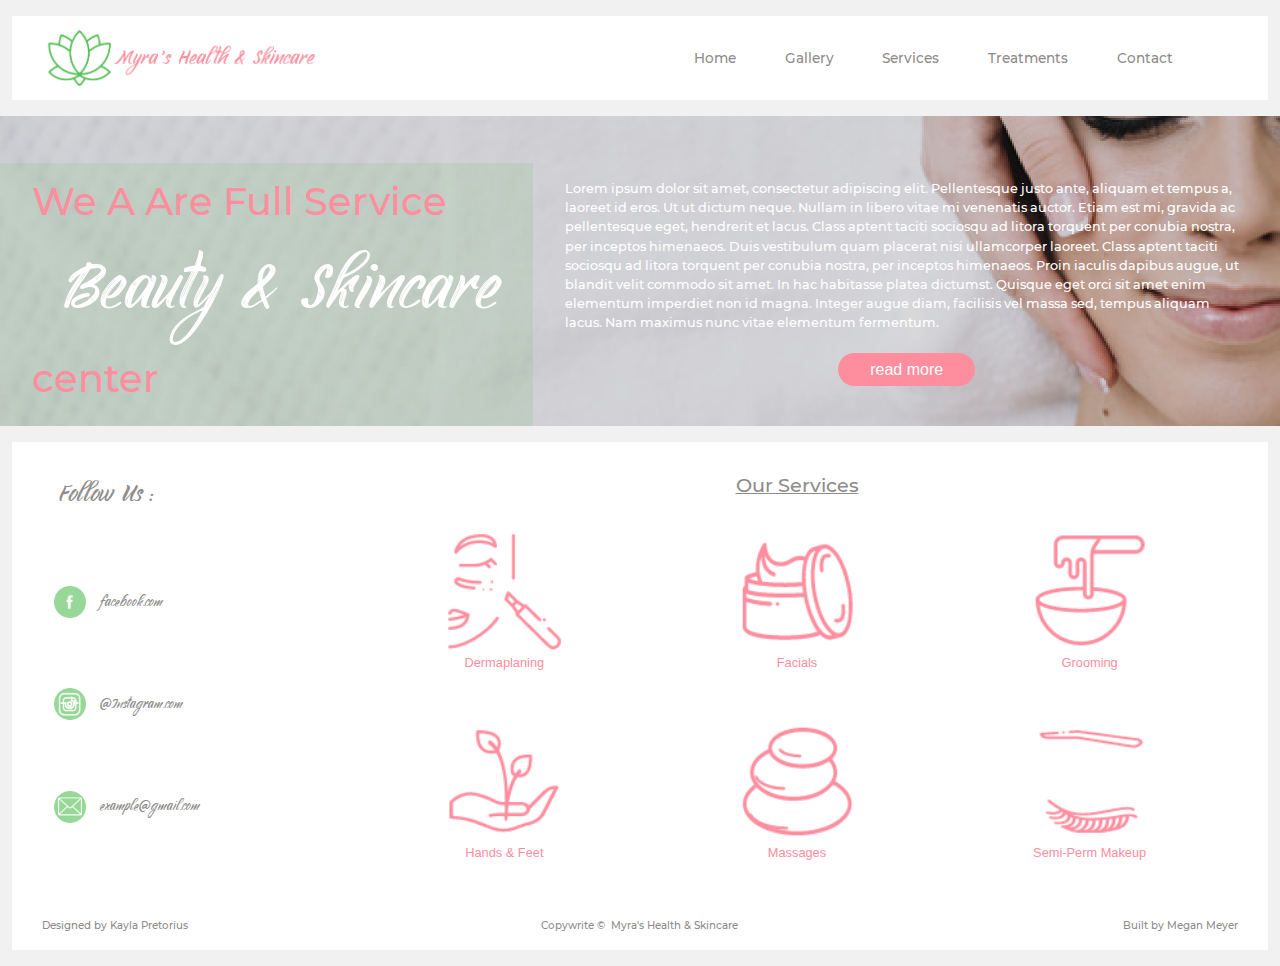
<file: index.html>
<!doctype html>
<html>
  <head>
    <meta charset="utf-8">
    <meta http-equiv="x-ua-compatible" content="ie=edge">
    <title>Myra's Health & Skincare Home</title>
    <meta name="description" content="CV of Megan Meyer">
    <meta name="viewport" content="width=device-width, initial-scale=1, shrink-to-fit=no">
    <link rel="manifest" href="site.webmanifest">
    <link rel="stylesheet" href="css/main.css">
    <link href="https://stackpath.bootstrapcdn.com/font-awesome/4.7.0/css/font-awesome.min.css" rel="stylesheet" integrity="sha384-wvfXpqpZZVQGK6TAh5PVlGOfQNHSoD2xbE+QkPxCAFlNEevoEH3Sl0sibVcOQVnN" crossorigin="anonymous">
</head>
    <body>
      <section>
        <main>                    
          
<nav class="navbar navbar-expand-md fixed-top">
    <button class="navbar-toggler col-2" type="button" data-toggle="collapse" data-target="#navbarNav" aria-controls="navbarNav" aria-expanded="false" aria-label="Toggle navigation">
        <span class="navbar-toggler-icon"></span>
    </button>
    <div class="navbar-brand col-lg-3 col-10" href="#home">
        <a href="https://megymegs.github.io/Myras-Health-And-Skincare/index.html" title="Myra's Health and Skincare" ><img src="images/logo/Myras_H&S.png" alt="Myra's Health & Skincare" class="img-fluid"></a>
    </div>
    <div class="collapse navbar-collapse col-lg-9" id="navbarNav">
        <ul class="navbar-nav ml-auto col-lg-8">
            <a href="index.html" title="Home"></i>Home</a>
            <a href="#gallery" title="Gallery">Gallery</a>
            <a href="services.html" title="Services">Services</a>
            <a href="treatments.html" title="Treatments">Treatments</a>
            <a href="#contact" title="Contact">Contact</a>
        </ul>
    </div>
</nav>
          <div class="homepage-main pt-5">
    <div class="overlay"></div>
    <div class="col-lg-5 col-12 pt-3 pb-3 left">
        <h2 class="secondary-heading">We A Are Full Service</h2>
        <h1 class="main-heading">Beauty & Skincare</h1>
        <h2 class="secondary-heading">center</h2>
    </div>
    <div class="col-lg-7 col-12 pt-3 pb-3 right">
        <p>Lorem ipsum dolor sit amet, consectetur adipiscing elit. Pellentesque justo ante, aliquam et tempus a, laoreet id eros. Ut ut dictum neque. Nullam in libero vitae mi venenatis auctor. Etiam est mi, gravida ac pellentesque eget, hendrerit et lacus. Class aptent taciti sociosqu ad litora torquent per conubia nostra, per inceptos himenaeos. Duis vestibulum quam placerat nisi ullamcorper laoreet. Class aptent taciti sociosqu ad litora torquent per conubia nostra, per inceptos himenaeos. Proin iaculis dapibus augue, ut blandit velit commodo sit amet. In hac habitasse platea dictumst. Quisque eget orci sit amet enim elementum imperdiet non id magna. Integer augue diam, facilisis vel massa sed, tempus aliquam lacus. Nam maximus nunc vitae elementum fermentum.</p>
        <a href="" title="read more">read more</a>
    </div>
</div>

          <footer>
    <div class="col-md-3 col-12 social">
        <h4 class="col-12">Follow Us:</h4>
        <a href="" class="social-links fb" title="Facebook">facebook.com</a>
        <a href="" class="social-links ig" title="Instagram">@Instagram.com</a>
        <a href="" class="social-links gm" title="Gmail">example@gmail.com</a>
    </div>
    <div class="col-md-9 col-12 services">
        <h4 class="col-12">Our Services</h4>
        <div class="col-xl-2 col-md-4 col-sm-6 col-12 pb-4 pt-4">
            <img class="col-7 img-fluid mx-auto" src="images/icons-desktop/derma-icon.png" alt="dermatology"><span>Dermaplaning</span></div>
        <div  class="col-xl-2 col-md-4 col-sm-6 col-12 pb-4 pt-4">
            <img class="col-7 img-fluid mx-auto" src="images/icons-desktop/facial-icon.png" alt="facials"><span>Facials</span></div>
        <div  class="col-xl-2 col-md-4 col-sm-6 col-12 pb-4 pt-4">
            <img class="col-7 img-fluid mx-auto" src="images/icons-desktop/groom-icon.png" alt="grooming"><span>Grooming</span></div>
        <div  class="col-xl-2 col-md-4 col-sm-6 col-12 pb-4 pt-4">
            <img class="col-7 img-fluid mx-auto" src="images/icons-desktop/hands-icon.png" alt="manicures"><span>Hands & Feet</span></div>
        <div  class="col-xl-2 col-md-4 col-sm-6 col-12 pb-4 pt-4">
            <img class="col-7 img-fluid mx-auto" src="images/icons-desktop/massages-icon.png" alt="massages"><span>Massages</span></div>
        <div  class="col-xl-2 col-md-4 col-sm-6 col-12 pb-4 pt-4">
            <img class="col-7 img-fluid mx-auto" src="images/icons-desktop/makeup-icon.png" alt="make up"><span>Semi-Perm Makeup</span></div>
    </div>
    <div class="col-12 copywrites">
        <p class="col-12 col-md-4 col-sm-6 Kayla">Designed by&nbsp;<a href="#Home" title="Kayla Pretorius">Kayla Pretorius</a></p>
        <p class="col-12 col-md-4 Myra">Copywrite &copy; &nbsp;<a href="#Home" title="Myra's Health & Skincare">Myra's Health & Skincare</a></p>
        <p class="col-12 col-md-4 col-sm-6 Megan">Built by&nbsp;<a href="https://megymegs.github.io/Mobile-CV/index.html" title="Megan Meyer">Megan Meyer</a></p>
    </div>
</footer>

        </main>
        <script src="js/jquery-3.3.1.js"></script>
<script src="https://cdnjs.cloudflare.com/ajax/libs/popper.js/1.12.9/umd/popper.min.js" integrity="sha384-ApNbgh9B+Y1QKtv3Rn7W3mgPxhU9K/ScQsAP7hUibX39j7fakFPskvXusvfa0b4Q" crossorigin="anonymous"></script>
<script src="https://maxcdn.bootstrapcdn.com/bootstrap/4.0.0/js/bootstrap.min.js" integrity="sha384-JZR6Spejh4U02d8jOt6vLEHfe/JQGiRRSQQxSfFWpi1MquVdAyjUar5+76PVCmYl" crossorigin="anonymous"></script>
      </section>
    </body>
</html>
</file>
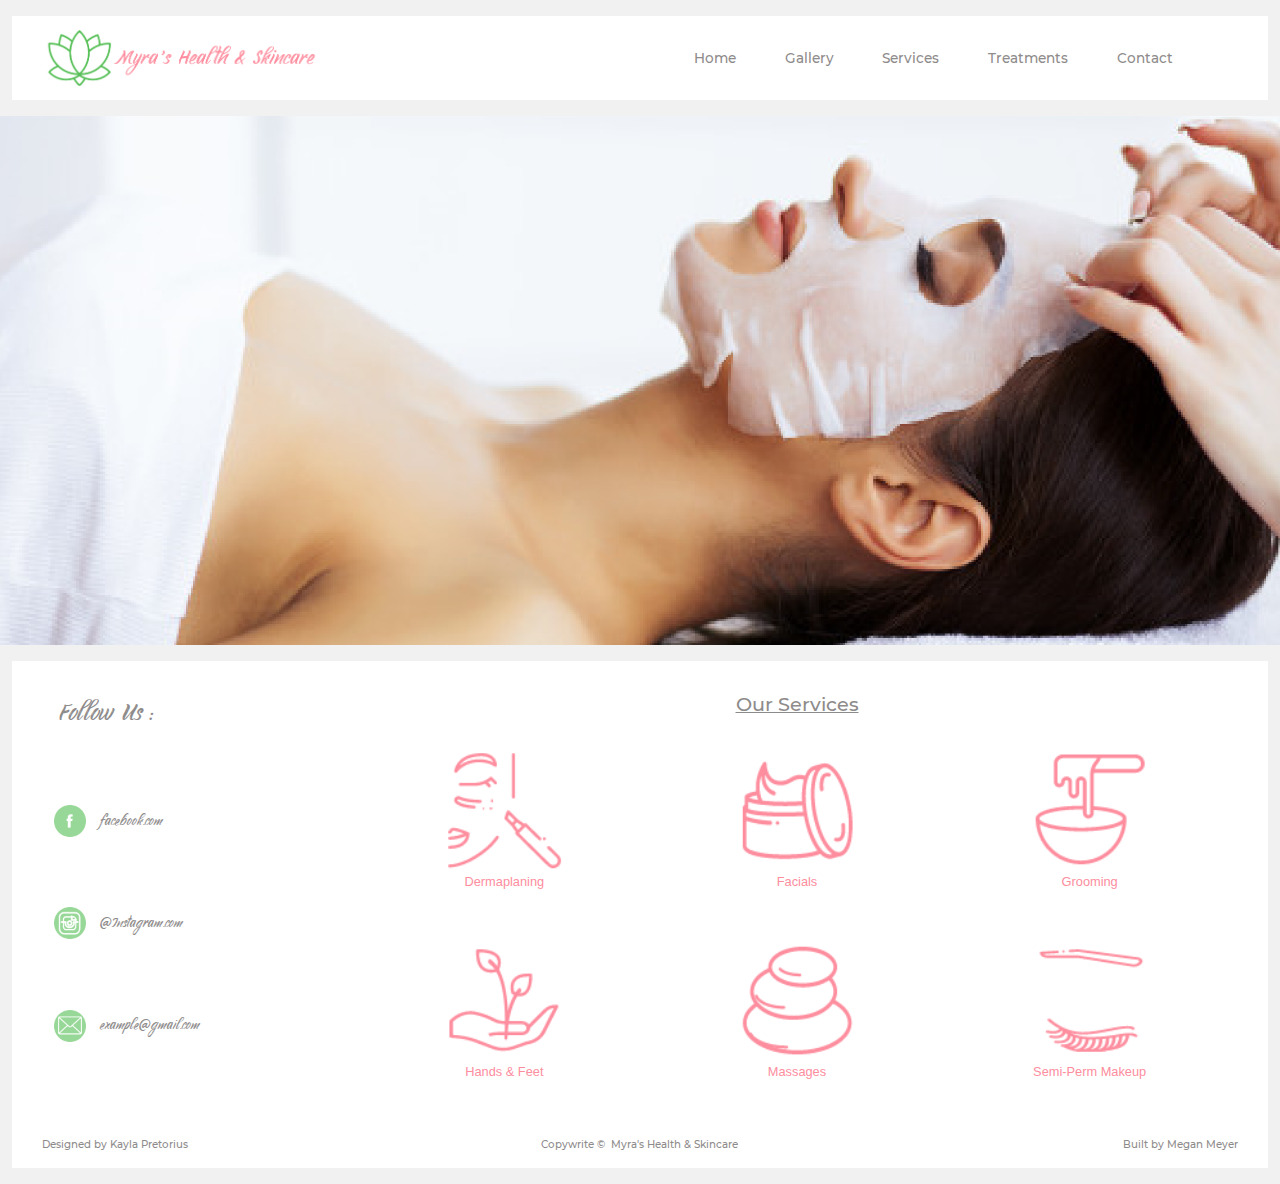
<file: services.html>
<!doctype html>
<html>
  <head>
    <meta charset="utf-8">
    <meta http-equiv="x-ua-compatible" content="ie=edge">
    <title>Myra's Health & Skincare Services</title>
    <meta name="description" content="CV of Megan Meyer">
    <meta name="viewport" content="width=device-width, initial-scale=1, shrink-to-fit=no">
    <link rel="manifest" href="site.webmanifest">
    <link rel="stylesheet" href="css/main.css">
    <link href="https://stackpath.bootstrapcdn.com/font-awesome/4.7.0/css/font-awesome.min.css" rel="stylesheet" integrity="sha384-wvfXpqpZZVQGK6TAh5PVlGOfQNHSoD2xbE+QkPxCAFlNEevoEH3Sl0sibVcOQVnN" crossorigin="anonymous">
</head>
    <body>
      <section>
        <main>                    
          
<nav class="navbar navbar-expand-md fixed-top">
    <button class="navbar-toggler col-2" type="button" data-toggle="collapse" data-target="#navbarNav" aria-controls="navbarNav" aria-expanded="false" aria-label="Toggle navigation">
        <span class="navbar-toggler-icon"></span>
    </button>
    <div class="navbar-brand col-lg-3 col-10" href="#home">
        <img src="images/logo/Myras_H&S.png" alt="Myra's Health & Skincare" class="img-fluid">
    </div>
    <div class="collapse navbar-collapse col-lg-9" id="navbarNav">
        <ul class="navbar-nav ml-auto col-lg-8">
            <a href="index.html" title="Home"></i>Home</a>
            <a href="#gallery" title="Gallery">Gallery</a>
            <a href="services.html" title="Services">Services</a>
            <a href="treatments.html" title="Treatments">Treatments</a>
            <a href="#contact" title="Contact">Contact</a>
        </ul>
    </div>
</nav>
          <div class="main-content-services pt-4 pb-3 ">
    <img src="images/main-images/main-image-2.png" alt="placeholder" class="img-fluid placeholder">
    <div class="col-lg-5 col-12 left"></div>
    <div class="col-lg-7 col-12 right"></div>
</div>

          <footer>
    <div class="col-md-3 col-12 social">
        <h4 class="col-12">Follow Us:</h4>
        <a href="" class="social-links fb" title="Facebook">facebook.com</a>
        <a href="" class="social-links ig" title="Instagram">@Instagram.com</a>
        <a href="" class="social-links gm" title="Gmail">example@gmail.com</a>
    </div>
    <div class="col-md-9 col-12 services">
        <h4 class="col-12">Our Services</h4>
        <div class="col-xl-2 col-md-4 col-sm-6 col-12 pb-4 pt-4">
            <img class="col-7 img-fluid mx-auto" src="images/icons-desktop/derma-icon.png" alt="dermatology"><span>Dermaplaning</span></div>
        <div  class="col-xl-2 col-md-4 col-sm-6 col-12 pb-4 pt-4">
            <img class="col-7 img-fluid mx-auto" src="images/icons-desktop/facial-icon.png" alt="facials"><span>Facials</span></div>
        <div  class="col-xl-2 col-md-4 col-sm-6 col-12 pb-4 pt-4">
            <img class="col-7 img-fluid mx-auto" src="images/icons-desktop/groom-icon.png" alt="grooming"><span>Grooming</span></div>
        <div  class="col-xl-2 col-md-4 col-sm-6 col-12 pb-4 pt-4">
            <img class="col-7 img-fluid mx-auto" src="images/icons-desktop/hands-icon.png" alt="manicures"><span>Hands & Feet</span></div>
        <div  class="col-xl-2 col-md-4 col-sm-6 col-12 pb-4 pt-4">
            <img class="col-7 img-fluid mx-auto" src="images/icons-desktop/massages-icon.png" alt="massages"><span>Massages</span></div>
        <div  class="col-xl-2 col-md-4 col-sm-6 col-12 pb-4 pt-4">
            <img class="col-7 img-fluid mx-auto" src="images/icons-desktop/makeup-icon.png" alt="make up"><span>Semi-Perm Makeup</span></div>
    </div>
    <div class="col-12 copywrites">
        <p class="col-12 col-md-4 col-sm-6 Kayla">Designed by&nbsp;<a href="#Home" title="Kayla Pretorius">Kayla Pretorius</a></p>
        <p class="col-12 col-md-4 Myra">Copywrite &copy; &nbsp;<a href="#Home" title="Myra's Health & Skincare">Myra's Health & Skincare</a></p>
        <p class="col-12 col-md-4 col-sm-6 Megan">Built by&nbsp;<a href="https://megymegs.github.io/Mobile-CV/index.html" title="Megan Meyer">Megan Meyer</a></p>
    </div>
</footer>

        </main>
        <script src="js/jquery-3.3.1.js"></script>
<script src="https://cdnjs.cloudflare.com/ajax/libs/popper.js/1.12.9/umd/popper.min.js" integrity="sha384-ApNbgh9B+Y1QKtv3Rn7W3mgPxhU9K/ScQsAP7hUibX39j7fakFPskvXusvfa0b4Q" crossorigin="anonymous"></script>
<script src="https://maxcdn.bootstrapcdn.com/bootstrap/4.0.0/js/bootstrap.min.js" integrity="sha384-JZR6Spejh4U02d8jOt6vLEHfe/JQGiRRSQQxSfFWpi1MquVdAyjUar5+76PVCmYl" crossorigin="anonymous"></script>
      </section>
    </body>
</html>
</file>
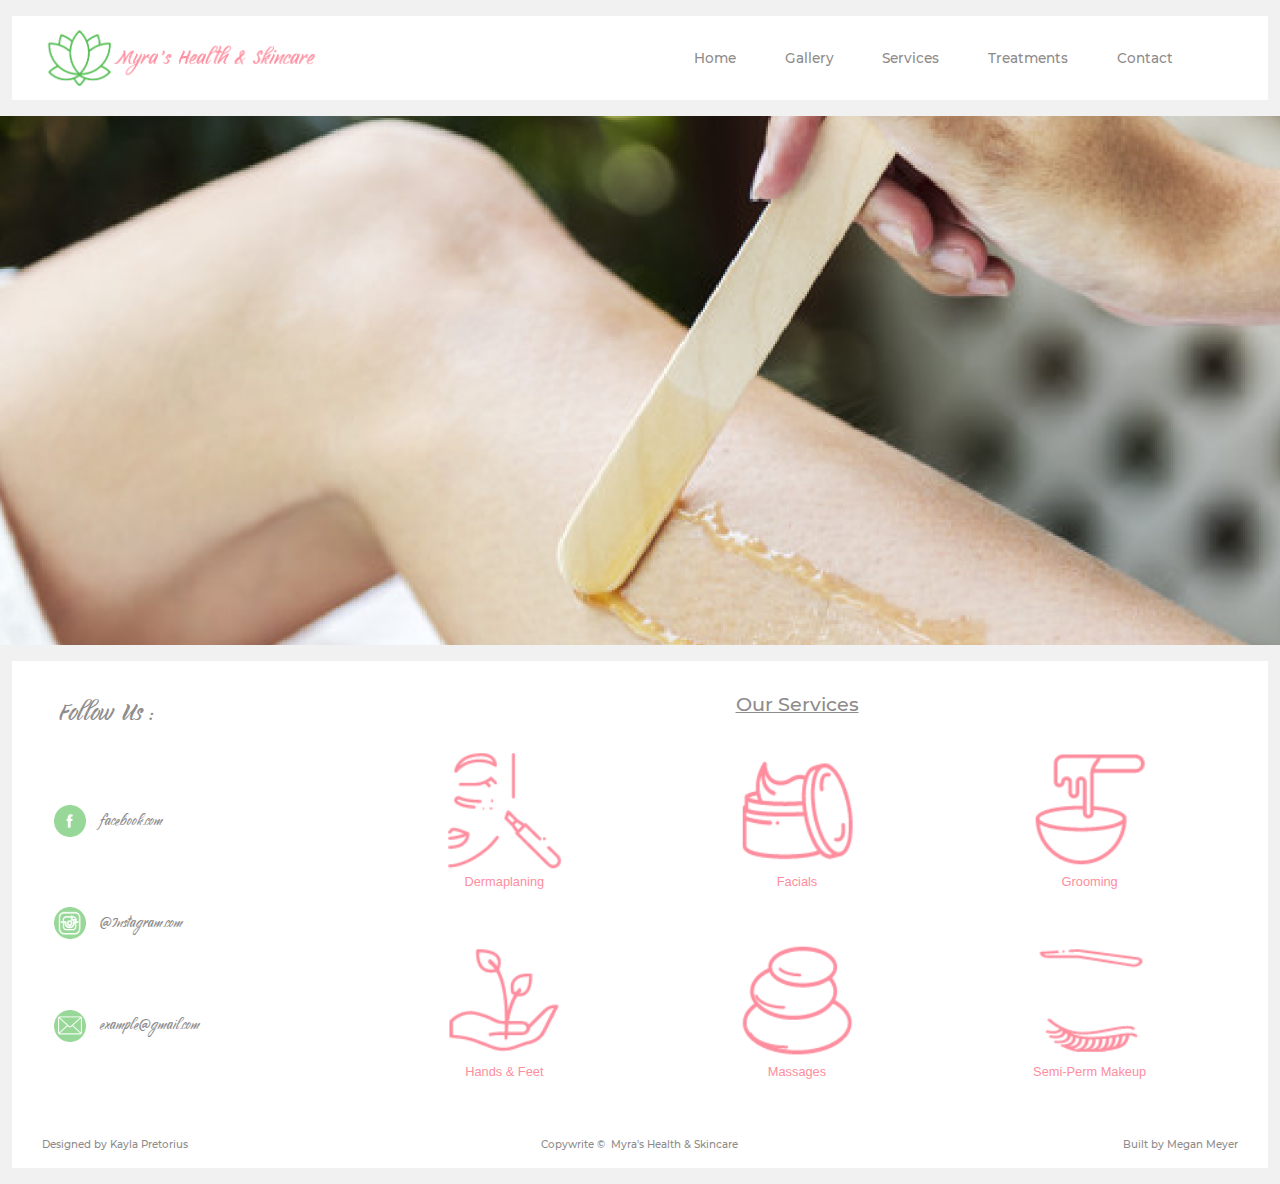
<file: treatments.html>
<!doctype html>
<html>
  <head>
    <meta charset="utf-8">
    <meta http-equiv="x-ua-compatible" content="ie=edge">
    <title>Myra's Health & Skincare Treatments</title>
    <meta name="description" content="CV of Megan Meyer">
    <meta name="viewport" content="width=device-width, initial-scale=1, shrink-to-fit=no">
    <link rel="manifest" href="site.webmanifest">
    <link rel="stylesheet" href="css/main.css">
    <link href="https://stackpath.bootstrapcdn.com/font-awesome/4.7.0/css/font-awesome.min.css" rel="stylesheet" integrity="sha384-wvfXpqpZZVQGK6TAh5PVlGOfQNHSoD2xbE+QkPxCAFlNEevoEH3Sl0sibVcOQVnN" crossorigin="anonymous">
</head>
    <body>
      <section>
        <main>                    
          
<nav class="navbar navbar-expand-md fixed-top">
    <button class="navbar-toggler col-2" type="button" data-toggle="collapse" data-target="#navbarNav" aria-controls="navbarNav" aria-expanded="false" aria-label="Toggle navigation">
        <span class="navbar-toggler-icon"></span>
    </button>
    <div class="navbar-brand col-lg-3 col-10" href="#home">
        <img src="images/logo/Myras_H&S.png" alt="Myra's Health & Skincare" class="img-fluid">
    </div>
    <div class="collapse navbar-collapse col-lg-9" id="navbarNav">
        <ul class="navbar-nav ml-auto col-lg-8">
            <a href="index.html" title="Home"></i>Home</a>
            <a href="#gallery" title="Gallery">Gallery</a>
            <a href="services.html" title="Services">Services</a>
            <a href="treatments.html" title="Treatments">Treatments</a>
            <a href="#contact" title="Contact">Contact</a>
        </ul>
    </div>
</nav>
          <div class="main-content-treatments pt-4 pb-3 ">
    <img src="images/main-images/main-image-3.png" alt="placeholder" class="img-fluid placeholder">
    <div class="col-lg-5 col-12 left"></div>
    <div class="col-lg-7 col-12 right"></div>
</div>

          <footer>
    <div class="col-md-3 col-12 social">
        <h4 class="col-12">Follow Us:</h4>
        <a href="" class="social-links fb" title="Facebook">facebook.com</a>
        <a href="" class="social-links ig" title="Instagram">@Instagram.com</a>
        <a href="" class="social-links gm" title="Gmail">example@gmail.com</a>
    </div>
    <div class="col-md-9 col-12 services">
        <h4 class="col-12">Our Services</h4>
        <div class="col-xl-2 col-md-4 col-sm-6 col-12 pb-4 pt-4">
            <img class="col-7 img-fluid mx-auto" src="images/icons-desktop/derma-icon.png" alt="dermatology"><span>Dermaplaning</span></div>
        <div  class="col-xl-2 col-md-4 col-sm-6 col-12 pb-4 pt-4">
            <img class="col-7 img-fluid mx-auto" src="images/icons-desktop/facial-icon.png" alt="facials"><span>Facials</span></div>
        <div  class="col-xl-2 col-md-4 col-sm-6 col-12 pb-4 pt-4">
            <img class="col-7 img-fluid mx-auto" src="images/icons-desktop/groom-icon.png" alt="grooming"><span>Grooming</span></div>
        <div  class="col-xl-2 col-md-4 col-sm-6 col-12 pb-4 pt-4">
            <img class="col-7 img-fluid mx-auto" src="images/icons-desktop/hands-icon.png" alt="manicures"><span>Hands & Feet</span></div>
        <div  class="col-xl-2 col-md-4 col-sm-6 col-12 pb-4 pt-4">
            <img class="col-7 img-fluid mx-auto" src="images/icons-desktop/massages-icon.png" alt="massages"><span>Massages</span></div>
        <div  class="col-xl-2 col-md-4 col-sm-6 col-12 pb-4 pt-4">
            <img class="col-7 img-fluid mx-auto" src="images/icons-desktop/makeup-icon.png" alt="make up"><span>Semi-Perm Makeup</span></div>
    </div>
    <div class="col-12 copywrites">
        <p class="col-12 col-md-4 col-sm-6 Kayla">Designed by&nbsp;<a href="#Home" title="Kayla Pretorius">Kayla Pretorius</a></p>
        <p class="col-12 col-md-4 Myra">Copywrite &copy; &nbsp;<a href="#Home" title="Myra's Health & Skincare">Myra's Health & Skincare</a></p>
        <p class="col-12 col-md-4 col-sm-6 Megan">Built by&nbsp;<a href="https://megymegs.github.io/Mobile-CV/index.html" title="Megan Meyer">Megan Meyer</a></p>
    </div>
</footer>

        </main>
        <script src="js/jquery-3.3.1.js"></script>
<script src="https://cdnjs.cloudflare.com/ajax/libs/popper.js/1.12.9/umd/popper.min.js" integrity="sha384-ApNbgh9B+Y1QKtv3Rn7W3mgPxhU9K/ScQsAP7hUibX39j7fakFPskvXusvfa0b4Q" crossorigin="anonymous"></script>
<script src="https://maxcdn.bootstrapcdn.com/bootstrap/4.0.0/js/bootstrap.min.js" integrity="sha384-JZR6Spejh4U02d8jOt6vLEHfe/JQGiRRSQQxSfFWpi1MquVdAyjUar5+76PVCmYl" crossorigin="anonymous"></script>
      </section>
    </body>
</html>
</file>
<file: css/main.css>
@font-face {
  font-family: Youth;
  src: url("fonts/YouthTouchDemoRegular-4VwY.ttf"); }

@font-face {
  font-family: Montserrat-Black;
  src: url("fonts/Montserrat-Black.ttf"); }

@font-face {
  font-family: Montserrat-BlackItalic;
  src: url("fonts/Montserrat-BlackItalic.ttf"); }

@font-face {
  font-family: Montserrat-Bold;
  src: url("fonts/Montserrat-Bold.ttf"); }

@font-face {
  font-family: Montserrat-BoldItalic;
  src: url("fonts/Montserrat-BoldItalic.ttf"); }

@font-face {
  font-family: Montserrat-ExtraBold;
  src: url("fonts/Montserrat-ExtraBold.ttf"); }

@font-face {
  font-family: Montserrat-ExtraBoldItalic;
  src: url("fonts/Montserrat-ExtraBoldItalic.ttf"); }

@font-face {
  font-family: Montserrat-ExtraLight;
  src: url("fonts/Montserrat-ExtraLight.ttf"); }

@font-face {
  font-family: Montserrat-ExtraLightItalic;
  src: url("fonts/Montserrat-ExtraLightItalic.ttf"); }

@font-face {
  font-family: Montserrat-Italic;
  src: url("fonts/Montserrat-Italic.ttf"); }

@font-face {
  font-family: Montserrat-Light;
  src: url("fonts/Montserrat-Light.ttf"); }

@font-face {
  font-family: Montserrat-LightItalic;
  src: url("fonts/Montserrat-LightItalic.ttf"); }

@font-face {
  font-family: Montserrat-Medium;
  src: url("fonts/Montserrat-Medium.ttf"); }

@font-face {
  font-family: Montserrat-MediumItalic;
  src: url("fonts/Montserrat-MediumItalic.ttf"); }

@font-face {
  font-family: Montserrat-Regular;
  src: url("fonts/Montserrat-Regular.ttf"); }

@font-face {
  font-family: Montserrat-SemiBold;
  src: url("fonts/Montserrat-SemiBold.ttf"); }

@font-face {
  font-family: Montserrat-SemiBoldItalic;
  src: url("fonts/Montserrat-SemiBoldItalic.ttf"); }

@font-face {
  font-family: Montserrat-Thin;
  src: url("fonts/Montserrat-Thin.ttf"); }

@font-face {
  font-family: Montserrat-ThinItalic;
  src: url("fonts/Montserrat-ThinItalic.ttf"); }

:root {
  --blue: #007bff;
  --indigo: #6610f2;
  --purple: #6f42c1;
  --pink: #e83e8c;
  --red: #dc3545;
  --orange: #fd7e14;
  --yellow: #ffc107;
  --green: #28a745;
  --teal: #20c997;
  --cyan: #17a2b8;
  --white: #fff;
  --gray: #6c757d;
  --gray-dark: #343a40;
  --primary: #007bff;
  --secondary: #6c757d;
  --success: #28a745;
  --info: #17a2b8;
  --warning: #ffc107;
  --danger: #dc3545;
  --light: #f8f9fa;
  --dark: #343a40;
  --breakpoint-xs: 0px;
  --breakpoint-sm: 425px;
  --breakpoint-md: 991px;
  --breakpoint-lg: 1024px;
  --breakpoint-xl: 1440px;
  --font-family-sans-serif: -apple-system, BlinkMacSystemFont, "Segoe UI", Roboto, "Helvetica Neue", Arial, sans-serif, "Apple Color Emoji", "Segoe UI Emoji", "Segoe UI Symbol";
  --font-family-monospace: SFMono-Regular, Menlo, Monaco, Consolas, "Liberation Mono", "Courier New", monospace; }

*,
*::before,
*::after {
  box-sizing: border-box; }

html {
  font-family: sans-serif;
  line-height: 1.15;
  -webkit-text-size-adjust: 100%;
  -ms-text-size-adjust: 100%;
  -ms-overflow-style: scrollbar;
  -webkit-tap-highlight-color: transparent; }

@-ms-viewport {
  width: device-width; }

article, aside, dialog, figcaption, figure, footer, header, hgroup, main, nav, section {
  display: block; }

body {
  margin: 0;
  font-family: -apple-system, BlinkMacSystemFont, "Segoe UI", Roboto, "Helvetica Neue", Arial, sans-serif, "Apple Color Emoji", "Segoe UI Emoji", "Segoe UI Symbol";
  font-size: 1rem;
  font-weight: 400;
  line-height: 1.5;
  color: #212529;
  text-align: left;
  background-color: #fff; }

[tabindex="-1"]:focus {
  outline: 0 !important; }

hr {
  box-sizing: content-box;
  height: 0;
  overflow: visible; }

h1, h2, h3, h4, h5, h6 {
  margin-top: 0;
  margin-bottom: 0.5rem; }

p {
  margin-top: 0;
  margin-bottom: 1rem; }

abbr[title],
abbr[data-original-title] {
  text-decoration: underline;
  text-decoration: underline dotted;
  cursor: help;
  border-bottom: 0; }

address {
  margin-bottom: 1rem;
  font-style: normal;
  line-height: inherit; }

ol,
ul,
dl {
  margin-top: 0;
  margin-bottom: 1rem; }

ol ol,
ul ul,
ol ul,
ul ol {
  margin-bottom: 0; }

dt {
  font-weight: 700; }

dd {
  margin-bottom: .5rem;
  margin-left: 0; }

blockquote {
  margin: 0 0 1rem; }

dfn {
  font-style: italic; }

b,
strong {
  font-weight: bolder; }

small {
  font-size: 80%; }

sub,
sup {
  position: relative;
  font-size: 75%;
  line-height: 0;
  vertical-align: baseline; }

sub {
  bottom: -.25em; }

sup {
  top: -.5em; }

a {
  color: #007bff;
  text-decoration: none;
  background-color: transparent;
  -webkit-text-decoration-skip: objects; }
  a:hover {
    color: #0056b3;
    text-decoration: underline; }

a:not([href]):not([tabindex]) {
  color: inherit;
  text-decoration: none; }
  a:not([href]):not([tabindex]):hover, a:not([href]):not([tabindex]):focus {
    color: inherit;
    text-decoration: none; }
  a:not([href]):not([tabindex]):focus {
    outline: 0; }

pre,
code,
kbd,
samp {
  font-family: monospace, monospace;
  font-size: 1em; }

pre {
  margin-top: 0;
  margin-bottom: 1rem;
  overflow: auto;
  -ms-overflow-style: scrollbar; }

figure {
  margin: 0 0 1rem; }

img {
  vertical-align: middle;
  border-style: none; }

svg:not(:root) {
  overflow: hidden; }

table {
  border-collapse: collapse; }

caption {
  padding-top: 0.75rem;
  padding-bottom: 0.75rem;
  color: #6c757d;
  text-align: left;
  caption-side: bottom; }

th {
  text-align: inherit; }

label {
  display: inline-block;
  margin-bottom: .5rem; }

button {
  border-radius: 0; }

button:focus {
  outline: 1px dotted;
  outline: 5px auto -webkit-focus-ring-color; }

input,
button,
select,
optgroup,
textarea {
  margin: 0;
  font-family: inherit;
  font-size: inherit;
  line-height: inherit; }

button,
input {
  overflow: visible; }

button,
select {
  text-transform: none; }

button,
html [type="button"],
[type="reset"],
[type="submit"] {
  -webkit-appearance: button; }

button::-moz-focus-inner,
[type="button"]::-moz-focus-inner,
[type="reset"]::-moz-focus-inner,
[type="submit"]::-moz-focus-inner {
  padding: 0;
  border-style: none; }

input[type="radio"],
input[type="checkbox"] {
  box-sizing: border-box;
  padding: 0; }

input[type="date"],
input[type="time"],
input[type="datetime-local"],
input[type="month"] {
  -webkit-appearance: listbox; }

textarea {
  overflow: auto;
  resize: vertical; }

fieldset {
  min-width: 0;
  padding: 0;
  margin: 0;
  border: 0; }

legend {
  display: block;
  width: 100%;
  max-width: 100%;
  padding: 0;
  margin-bottom: .5rem;
  font-size: 1.5rem;
  line-height: inherit;
  color: inherit;
  white-space: normal; }

progress {
  vertical-align: baseline; }

[type="number"]::-webkit-inner-spin-button,
[type="number"]::-webkit-outer-spin-button {
  height: auto; }

[type="search"] {
  outline-offset: -2px;
  -webkit-appearance: none; }

[type="search"]::-webkit-search-cancel-button,
[type="search"]::-webkit-search-decoration {
  -webkit-appearance: none; }

::-webkit-file-upload-button {
  font: inherit;
  -webkit-appearance: button; }

output {
  display: inline-block; }

summary {
  display: list-item;
  cursor: pointer; }

template {
  display: none; }

[hidden] {
  display: none !important; }

h1, h2, h3, h4, h5, h6,
.h1, .h2, .h3, .h4, .h5, .h6 {
  margin-bottom: 0.5rem;
  font-family: inherit;
  font-weight: 500;
  line-height: 1.2;
  color: inherit; }

h1, .h1 {
  font-size: 2.5rem; }

h2, .h2 {
  font-size: 2rem; }

h3, .h3 {
  font-size: 1.75rem; }

h4, .h4 {
  font-size: 1.5rem; }

h5, .h5 {
  font-size: 1.25rem; }

h6, .h6 {
  font-size: 1rem; }

.lead {
  font-size: 1.25rem;
  font-weight: 300; }

.display-1 {
  font-size: 6rem;
  font-weight: 300;
  line-height: 1.2; }

.display-2 {
  font-size: 5.5rem;
  font-weight: 300;
  line-height: 1.2; }

.display-3 {
  font-size: 4.5rem;
  font-weight: 300;
  line-height: 1.2; }

.display-4 {
  font-size: 3.5rem;
  font-weight: 300;
  line-height: 1.2; }

hr {
  margin-top: 1rem;
  margin-bottom: 1rem;
  border: 0;
  border-top: 1px solid rgba(0, 0, 0, 0.1); }

small,
.small {
  font-size: 80%;
  font-weight: 400; }

mark,
.mark {
  padding: 0.2em;
  background-color: #fcf8e3; }

.list-unstyled {
  padding-left: 0;
  list-style: none; }

.list-inline {
  padding-left: 0;
  list-style: none; }

.list-inline-item {
  display: inline-block; }
  .list-inline-item:not(:last-child) {
    margin-right: 0.5rem; }

.initialism {
  font-size: 90%;
  text-transform: uppercase; }

.blockquote {
  margin-bottom: 1rem;
  font-size: 1.25rem; }

.blockquote-footer {
  display: block;
  font-size: 80%;
  color: #6c757d; }
  .blockquote-footer::before {
    content: "\2014 \00A0"; }

.img-fluid {
  max-width: 100%;
  height: auto; }

.img-thumbnail {
  padding: 0.25rem;
  background-color: #fff;
  border: 1px solid #dee2e6;
  border-radius: 0.25rem;
  max-width: 100%;
  height: auto; }

.figure {
  display: inline-block; }

.figure-img {
  margin-bottom: 0.5rem;
  line-height: 1; }

.figure-caption {
  font-size: 90%;
  color: #6c757d; }

code,
kbd,
pre,
samp {
  font-family: SFMono-Regular, Menlo, Monaco, Consolas, "Liberation Mono", "Courier New", monospace; }

code {
  font-size: 87.5%;
  color: #e83e8c;
  word-break: break-word; }
  a > code {
    color: inherit; }

kbd {
  padding: 0.2rem 0.4rem;
  font-size: 87.5%;
  color: #fff;
  background-color: #212529;
  border-radius: 0.2rem; }
  kbd kbd {
    padding: 0;
    font-size: 100%;
    font-weight: 700; }

pre {
  display: block;
  font-size: 87.5%;
  color: #212529; }
  pre code {
    font-size: inherit;
    color: inherit;
    word-break: normal; }

.pre-scrollable {
  max-height: 340px;
  overflow-y: scroll; }

.container {
  width: 100%;
  padding-right: 15px;
  padding-left: 15px;
  margin-right: auto;
  margin-left: auto; }
  @media (min-width: 425px) {
    .container {
      max-width: 540px; } }
  @media (min-width: 991px) {
    .container {
      max-width: 720px; } }
  @media (min-width: 1024px) {
    .container {
      max-width: 960px; } }
  @media (min-width: 1440px) {
    .container {
      max-width: 1140px; } }

.container-fluid {
  width: 100%;
  padding-right: 15px;
  padding-left: 15px;
  margin-right: auto;
  margin-left: auto; }

.row {
  display: -ms-flexbox;
  display: flex;
  -ms-flex-wrap: wrap;
      flex-wrap: wrap;
  margin-right: -15px;
  margin-left: -15px; }

.no-gutters {
  margin-right: 0;
  margin-left: 0; }
  .no-gutters > .col,
  .no-gutters > [class*="col-"] {
    padding-right: 0;
    padding-left: 0; }

.col-1, .col-2, .col-3, .col-4, .col-5, .col-6, .col-7, .col-8, .col-9, .col-10, .col-11, .col-12, .col,
.col-auto, .col-sm-1, .col-sm-2, .col-sm-3, .col-sm-4, .col-sm-5, .col-sm-6, .col-sm-7, .col-sm-8, .col-sm-9, .col-sm-10, .col-sm-11, .col-sm-12, .col-sm,
.col-sm-auto, .col-md-1, .col-md-2, .col-md-3, .col-md-4, .col-md-5, .col-md-6, .col-md-7, .col-md-8, .col-md-9, .col-md-10, .col-md-11, .col-md-12, .col-md,
.col-md-auto, .col-lg-1, .col-lg-2, .col-lg-3, .col-lg-4, .col-lg-5, .col-lg-6, .col-lg-7, .col-lg-8, .col-lg-9, .col-lg-10, .col-lg-11, .col-lg-12, .col-lg,
.col-lg-auto, .col-xl-1, .col-xl-2, .col-xl-3, .col-xl-4, .col-xl-5, .col-xl-6, .col-xl-7, .col-xl-8, .col-xl-9, .col-xl-10, .col-xl-11, .col-xl-12, .col-xl,
.col-xl-auto {
  position: relative;
  width: 100%;
  min-height: 1px;
  padding-right: 15px;
  padding-left: 15px; }

.col {
  -ms-flex-preferred-size: 0;
      flex-basis: 0;
  -ms-flex-positive: 1;
      flex-grow: 1;
  max-width: 100%; }

.col-auto {
  -ms-flex: 0 0 auto;
      flex: 0 0 auto;
  width: auto;
  max-width: none; }

.col-1 {
  -ms-flex: 0 0 8.33333%;
      flex: 0 0 8.33333%;
  max-width: 8.33333%; }

.col-2 {
  -ms-flex: 0 0 16.66667%;
      flex: 0 0 16.66667%;
  max-width: 16.66667%; }

.col-3 {
  -ms-flex: 0 0 25%;
      flex: 0 0 25%;
  max-width: 25%; }

.col-4 {
  -ms-flex: 0 0 33.33333%;
      flex: 0 0 33.33333%;
  max-width: 33.33333%; }

.col-5 {
  -ms-flex: 0 0 41.66667%;
      flex: 0 0 41.66667%;
  max-width: 41.66667%; }

.col-6 {
  -ms-flex: 0 0 50%;
      flex: 0 0 50%;
  max-width: 50%; }

.col-7 {
  -ms-flex: 0 0 58.33333%;
      flex: 0 0 58.33333%;
  max-width: 58.33333%; }

.col-8 {
  -ms-flex: 0 0 66.66667%;
      flex: 0 0 66.66667%;
  max-width: 66.66667%; }

.col-9 {
  -ms-flex: 0 0 75%;
      flex: 0 0 75%;
  max-width: 75%; }

.col-10 {
  -ms-flex: 0 0 83.33333%;
      flex: 0 0 83.33333%;
  max-width: 83.33333%; }

.col-11 {
  -ms-flex: 0 0 91.66667%;
      flex: 0 0 91.66667%;
  max-width: 91.66667%; }

.col-12 {
  -ms-flex: 0 0 100%;
      flex: 0 0 100%;
  max-width: 100%; }

.order-first {
  -ms-flex-order: -1;
      order: -1; }

.order-last {
  -ms-flex-order: 13;
      order: 13; }

.order-0 {
  -ms-flex-order: 0;
      order: 0; }

.order-1 {
  -ms-flex-order: 1;
      order: 1; }

.order-2 {
  -ms-flex-order: 2;
      order: 2; }

.order-3 {
  -ms-flex-order: 3;
      order: 3; }

.order-4 {
  -ms-flex-order: 4;
      order: 4; }

.order-5 {
  -ms-flex-order: 5;
      order: 5; }

.order-6 {
  -ms-flex-order: 6;
      order: 6; }

.order-7 {
  -ms-flex-order: 7;
      order: 7; }

.order-8 {
  -ms-flex-order: 8;
      order: 8; }

.order-9 {
  -ms-flex-order: 9;
      order: 9; }

.order-10 {
  -ms-flex-order: 10;
      order: 10; }

.order-11 {
  -ms-flex-order: 11;
      order: 11; }

.order-12 {
  -ms-flex-order: 12;
      order: 12; }

.offset-1 {
  margin-left: 8.33333%; }

.offset-2 {
  margin-left: 16.66667%; }

.offset-3 {
  margin-left: 25%; }

.offset-4 {
  margin-left: 33.33333%; }

.offset-5 {
  margin-left: 41.66667%; }

.offset-6 {
  margin-left: 50%; }

.offset-7 {
  margin-left: 58.33333%; }

.offset-8 {
  margin-left: 66.66667%; }

.offset-9 {
  margin-left: 75%; }

.offset-10 {
  margin-left: 83.33333%; }

.offset-11 {
  margin-left: 91.66667%; }

@media (min-width: 425px) {
  .col-sm {
    -ms-flex-preferred-size: 0;
        flex-basis: 0;
    -ms-flex-positive: 1;
        flex-grow: 1;
    max-width: 100%; }
  .col-sm-auto {
    -ms-flex: 0 0 auto;
        flex: 0 0 auto;
    width: auto;
    max-width: none; }
  .col-sm-1 {
    -ms-flex: 0 0 8.33333%;
        flex: 0 0 8.33333%;
    max-width: 8.33333%; }
  .col-sm-2 {
    -ms-flex: 0 0 16.66667%;
        flex: 0 0 16.66667%;
    max-width: 16.66667%; }
  .col-sm-3 {
    -ms-flex: 0 0 25%;
        flex: 0 0 25%;
    max-width: 25%; }
  .col-sm-4 {
    -ms-flex: 0 0 33.33333%;
        flex: 0 0 33.33333%;
    max-width: 33.33333%; }
  .col-sm-5 {
    -ms-flex: 0 0 41.66667%;
        flex: 0 0 41.66667%;
    max-width: 41.66667%; }
  .col-sm-6 {
    -ms-flex: 0 0 50%;
        flex: 0 0 50%;
    max-width: 50%; }
  .col-sm-7 {
    -ms-flex: 0 0 58.33333%;
        flex: 0 0 58.33333%;
    max-width: 58.33333%; }
  .col-sm-8 {
    -ms-flex: 0 0 66.66667%;
        flex: 0 0 66.66667%;
    max-width: 66.66667%; }
  .col-sm-9 {
    -ms-flex: 0 0 75%;
        flex: 0 0 75%;
    max-width: 75%; }
  .col-sm-10 {
    -ms-flex: 0 0 83.33333%;
        flex: 0 0 83.33333%;
    max-width: 83.33333%; }
  .col-sm-11 {
    -ms-flex: 0 0 91.66667%;
        flex: 0 0 91.66667%;
    max-width: 91.66667%; }
  .col-sm-12 {
    -ms-flex: 0 0 100%;
        flex: 0 0 100%;
    max-width: 100%; }
  .order-sm-first {
    -ms-flex-order: -1;
        order: -1; }
  .order-sm-last {
    -ms-flex-order: 13;
        order: 13; }
  .order-sm-0 {
    -ms-flex-order: 0;
        order: 0; }
  .order-sm-1 {
    -ms-flex-order: 1;
        order: 1; }
  .order-sm-2 {
    -ms-flex-order: 2;
        order: 2; }
  .order-sm-3 {
    -ms-flex-order: 3;
        order: 3; }
  .order-sm-4 {
    -ms-flex-order: 4;
        order: 4; }
  .order-sm-5 {
    -ms-flex-order: 5;
        order: 5; }
  .order-sm-6 {
    -ms-flex-order: 6;
        order: 6; }
  .order-sm-7 {
    -ms-flex-order: 7;
        order: 7; }
  .order-sm-8 {
    -ms-flex-order: 8;
        order: 8; }
  .order-sm-9 {
    -ms-flex-order: 9;
        order: 9; }
  .order-sm-10 {
    -ms-flex-order: 10;
        order: 10; }
  .order-sm-11 {
    -ms-flex-order: 11;
        order: 11; }
  .order-sm-12 {
    -ms-flex-order: 12;
        order: 12; }
  .offset-sm-0 {
    margin-left: 0; }
  .offset-sm-1 {
    margin-left: 8.33333%; }
  .offset-sm-2 {
    margin-left: 16.66667%; }
  .offset-sm-3 {
    margin-left: 25%; }
  .offset-sm-4 {
    margin-left: 33.33333%; }
  .offset-sm-5 {
    margin-left: 41.66667%; }
  .offset-sm-6 {
    margin-left: 50%; }
  .offset-sm-7 {
    margin-left: 58.33333%; }
  .offset-sm-8 {
    margin-left: 66.66667%; }
  .offset-sm-9 {
    margin-left: 75%; }
  .offset-sm-10 {
    margin-left: 83.33333%; }
  .offset-sm-11 {
    margin-left: 91.66667%; } }

@media (min-width: 991px) {
  .col-md {
    -ms-flex-preferred-size: 0;
        flex-basis: 0;
    -ms-flex-positive: 1;
        flex-grow: 1;
    max-width: 100%; }
  .col-md-auto {
    -ms-flex: 0 0 auto;
        flex: 0 0 auto;
    width: auto;
    max-width: none; }
  .col-md-1 {
    -ms-flex: 0 0 8.33333%;
        flex: 0 0 8.33333%;
    max-width: 8.33333%; }
  .col-md-2 {
    -ms-flex: 0 0 16.66667%;
        flex: 0 0 16.66667%;
    max-width: 16.66667%; }
  .col-md-3 {
    -ms-flex: 0 0 25%;
        flex: 0 0 25%;
    max-width: 25%; }
  .col-md-4 {
    -ms-flex: 0 0 33.33333%;
        flex: 0 0 33.33333%;
    max-width: 33.33333%; }
  .col-md-5 {
    -ms-flex: 0 0 41.66667%;
        flex: 0 0 41.66667%;
    max-width: 41.66667%; }
  .col-md-6 {
    -ms-flex: 0 0 50%;
        flex: 0 0 50%;
    max-width: 50%; }
  .col-md-7 {
    -ms-flex: 0 0 58.33333%;
        flex: 0 0 58.33333%;
    max-width: 58.33333%; }
  .col-md-8 {
    -ms-flex: 0 0 66.66667%;
        flex: 0 0 66.66667%;
    max-width: 66.66667%; }
  .col-md-9 {
    -ms-flex: 0 0 75%;
        flex: 0 0 75%;
    max-width: 75%; }
  .col-md-10 {
    -ms-flex: 0 0 83.33333%;
        flex: 0 0 83.33333%;
    max-width: 83.33333%; }
  .col-md-11 {
    -ms-flex: 0 0 91.66667%;
        flex: 0 0 91.66667%;
    max-width: 91.66667%; }
  .col-md-12 {
    -ms-flex: 0 0 100%;
        flex: 0 0 100%;
    max-width: 100%; }
  .order-md-first {
    -ms-flex-order: -1;
        order: -1; }
  .order-md-last {
    -ms-flex-order: 13;
        order: 13; }
  .order-md-0 {
    -ms-flex-order: 0;
        order: 0; }
  .order-md-1 {
    -ms-flex-order: 1;
        order: 1; }
  .order-md-2 {
    -ms-flex-order: 2;
        order: 2; }
  .order-md-3 {
    -ms-flex-order: 3;
        order: 3; }
  .order-md-4 {
    -ms-flex-order: 4;
        order: 4; }
  .order-md-5 {
    -ms-flex-order: 5;
        order: 5; }
  .order-md-6 {
    -ms-flex-order: 6;
        order: 6; }
  .order-md-7 {
    -ms-flex-order: 7;
        order: 7; }
  .order-md-8 {
    -ms-flex-order: 8;
        order: 8; }
  .order-md-9 {
    -ms-flex-order: 9;
        order: 9; }
  .order-md-10 {
    -ms-flex-order: 10;
        order: 10; }
  .order-md-11 {
    -ms-flex-order: 11;
        order: 11; }
  .order-md-12 {
    -ms-flex-order: 12;
        order: 12; }
  .offset-md-0 {
    margin-left: 0; }
  .offset-md-1 {
    margin-left: 8.33333%; }
  .offset-md-2 {
    margin-left: 16.66667%; }
  .offset-md-3 {
    margin-left: 25%; }
  .offset-md-4 {
    margin-left: 33.33333%; }
  .offset-md-5 {
    margin-left: 41.66667%; }
  .offset-md-6 {
    margin-left: 50%; }
  .offset-md-7 {
    margin-left: 58.33333%; }
  .offset-md-8 {
    margin-left: 66.66667%; }
  .offset-md-9 {
    margin-left: 75%; }
  .offset-md-10 {
    margin-left: 83.33333%; }
  .offset-md-11 {
    margin-left: 91.66667%; } }

@media (min-width: 1024px) {
  .col-lg {
    -ms-flex-preferred-size: 0;
        flex-basis: 0;
    -ms-flex-positive: 1;
        flex-grow: 1;
    max-width: 100%; }
  .col-lg-auto {
    -ms-flex: 0 0 auto;
        flex: 0 0 auto;
    width: auto;
    max-width: none; }
  .col-lg-1 {
    -ms-flex: 0 0 8.33333%;
        flex: 0 0 8.33333%;
    max-width: 8.33333%; }
  .col-lg-2 {
    -ms-flex: 0 0 16.66667%;
        flex: 0 0 16.66667%;
    max-width: 16.66667%; }
  .col-lg-3 {
    -ms-flex: 0 0 25%;
        flex: 0 0 25%;
    max-width: 25%; }
  .col-lg-4 {
    -ms-flex: 0 0 33.33333%;
        flex: 0 0 33.33333%;
    max-width: 33.33333%; }
  .col-lg-5 {
    -ms-flex: 0 0 41.66667%;
        flex: 0 0 41.66667%;
    max-width: 41.66667%; }
  .col-lg-6 {
    -ms-flex: 0 0 50%;
        flex: 0 0 50%;
    max-width: 50%; }
  .col-lg-7 {
    -ms-flex: 0 0 58.33333%;
        flex: 0 0 58.33333%;
    max-width: 58.33333%; }
  .col-lg-8 {
    -ms-flex: 0 0 66.66667%;
        flex: 0 0 66.66667%;
    max-width: 66.66667%; }
  .col-lg-9 {
    -ms-flex: 0 0 75%;
        flex: 0 0 75%;
    max-width: 75%; }
  .col-lg-10 {
    -ms-flex: 0 0 83.33333%;
        flex: 0 0 83.33333%;
    max-width: 83.33333%; }
  .col-lg-11 {
    -ms-flex: 0 0 91.66667%;
        flex: 0 0 91.66667%;
    max-width: 91.66667%; }
  .col-lg-12 {
    -ms-flex: 0 0 100%;
        flex: 0 0 100%;
    max-width: 100%; }
  .order-lg-first {
    -ms-flex-order: -1;
        order: -1; }
  .order-lg-last {
    -ms-flex-order: 13;
        order: 13; }
  .order-lg-0 {
    -ms-flex-order: 0;
        order: 0; }
  .order-lg-1 {
    -ms-flex-order: 1;
        order: 1; }
  .order-lg-2 {
    -ms-flex-order: 2;
        order: 2; }
  .order-lg-3 {
    -ms-flex-order: 3;
        order: 3; }
  .order-lg-4 {
    -ms-flex-order: 4;
        order: 4; }
  .order-lg-5 {
    -ms-flex-order: 5;
        order: 5; }
  .order-lg-6 {
    -ms-flex-order: 6;
        order: 6; }
  .order-lg-7 {
    -ms-flex-order: 7;
        order: 7; }
  .order-lg-8 {
    -ms-flex-order: 8;
        order: 8; }
  .order-lg-9 {
    -ms-flex-order: 9;
        order: 9; }
  .order-lg-10 {
    -ms-flex-order: 10;
        order: 10; }
  .order-lg-11 {
    -ms-flex-order: 11;
        order: 11; }
  .order-lg-12 {
    -ms-flex-order: 12;
        order: 12; }
  .offset-lg-0 {
    margin-left: 0; }
  .offset-lg-1 {
    margin-left: 8.33333%; }
  .offset-lg-2 {
    margin-left: 16.66667%; }
  .offset-lg-3 {
    margin-left: 25%; }
  .offset-lg-4 {
    margin-left: 33.33333%; }
  .offset-lg-5 {
    margin-left: 41.66667%; }
  .offset-lg-6 {
    margin-left: 50%; }
  .offset-lg-7 {
    margin-left: 58.33333%; }
  .offset-lg-8 {
    margin-left: 66.66667%; }
  .offset-lg-9 {
    margin-left: 75%; }
  .offset-lg-10 {
    margin-left: 83.33333%; }
  .offset-lg-11 {
    margin-left: 91.66667%; } }

@media (min-width: 1440px) {
  .col-xl {
    -ms-flex-preferred-size: 0;
        flex-basis: 0;
    -ms-flex-positive: 1;
        flex-grow: 1;
    max-width: 100%; }
  .col-xl-auto {
    -ms-flex: 0 0 auto;
        flex: 0 0 auto;
    width: auto;
    max-width: none; }
  .col-xl-1 {
    -ms-flex: 0 0 8.33333%;
        flex: 0 0 8.33333%;
    max-width: 8.33333%; }
  .col-xl-2 {
    -ms-flex: 0 0 16.66667%;
        flex: 0 0 16.66667%;
    max-width: 16.66667%; }
  .col-xl-3 {
    -ms-flex: 0 0 25%;
        flex: 0 0 25%;
    max-width: 25%; }
  .col-xl-4 {
    -ms-flex: 0 0 33.33333%;
        flex: 0 0 33.33333%;
    max-width: 33.33333%; }
  .col-xl-5 {
    -ms-flex: 0 0 41.66667%;
        flex: 0 0 41.66667%;
    max-width: 41.66667%; }
  .col-xl-6 {
    -ms-flex: 0 0 50%;
        flex: 0 0 50%;
    max-width: 50%; }
  .col-xl-7 {
    -ms-flex: 0 0 58.33333%;
        flex: 0 0 58.33333%;
    max-width: 58.33333%; }
  .col-xl-8 {
    -ms-flex: 0 0 66.66667%;
        flex: 0 0 66.66667%;
    max-width: 66.66667%; }
  .col-xl-9 {
    -ms-flex: 0 0 75%;
        flex: 0 0 75%;
    max-width: 75%; }
  .col-xl-10 {
    -ms-flex: 0 0 83.33333%;
        flex: 0 0 83.33333%;
    max-width: 83.33333%; }
  .col-xl-11 {
    -ms-flex: 0 0 91.66667%;
        flex: 0 0 91.66667%;
    max-width: 91.66667%; }
  .col-xl-12 {
    -ms-flex: 0 0 100%;
        flex: 0 0 100%;
    max-width: 100%; }
  .order-xl-first {
    -ms-flex-order: -1;
        order: -1; }
  .order-xl-last {
    -ms-flex-order: 13;
        order: 13; }
  .order-xl-0 {
    -ms-flex-order: 0;
        order: 0; }
  .order-xl-1 {
    -ms-flex-order: 1;
        order: 1; }
  .order-xl-2 {
    -ms-flex-order: 2;
        order: 2; }
  .order-xl-3 {
    -ms-flex-order: 3;
        order: 3; }
  .order-xl-4 {
    -ms-flex-order: 4;
        order: 4; }
  .order-xl-5 {
    -ms-flex-order: 5;
        order: 5; }
  .order-xl-6 {
    -ms-flex-order: 6;
        order: 6; }
  .order-xl-7 {
    -ms-flex-order: 7;
        order: 7; }
  .order-xl-8 {
    -ms-flex-order: 8;
        order: 8; }
  .order-xl-9 {
    -ms-flex-order: 9;
        order: 9; }
  .order-xl-10 {
    -ms-flex-order: 10;
        order: 10; }
  .order-xl-11 {
    -ms-flex-order: 11;
        order: 11; }
  .order-xl-12 {
    -ms-flex-order: 12;
        order: 12; }
  .offset-xl-0 {
    margin-left: 0; }
  .offset-xl-1 {
    margin-left: 8.33333%; }
  .offset-xl-2 {
    margin-left: 16.66667%; }
  .offset-xl-3 {
    margin-left: 25%; }
  .offset-xl-4 {
    margin-left: 33.33333%; }
  .offset-xl-5 {
    margin-left: 41.66667%; }
  .offset-xl-6 {
    margin-left: 50%; }
  .offset-xl-7 {
    margin-left: 58.33333%; }
  .offset-xl-8 {
    margin-left: 66.66667%; }
  .offset-xl-9 {
    margin-left: 75%; }
  .offset-xl-10 {
    margin-left: 83.33333%; }
  .offset-xl-11 {
    margin-left: 91.66667%; } }

.table {
  width: 100%;
  max-width: 100%;
  margin-bottom: 1rem;
  background-color: transparent; }
  .table th,
  .table td {
    padding: 0.75rem;
    vertical-align: top;
    border-top: 1px solid #dee2e6; }
  .table thead th {
    vertical-align: bottom;
    border-bottom: 2px solid #dee2e6; }
  .table tbody + tbody {
    border-top: 2px solid #dee2e6; }
  .table .table {
    background-color: #fff; }

.table-sm th,
.table-sm td {
  padding: 0.3rem; }

.table-bordered {
  border: 1px solid #dee2e6; }
  .table-bordered th,
  .table-bordered td {
    border: 1px solid #dee2e6; }
  .table-bordered thead th,
  .table-bordered thead td {
    border-bottom-width: 2px; }

.table-striped tbody tr:nth-of-type(odd) {
  background-color: rgba(0, 0, 0, 0.05); }

.table-hover tbody tr:hover {
  background-color: rgba(0, 0, 0, 0.075); }

.table-primary,
.table-primary > th,
.table-primary > td {
  background-color: #b8daff; }

.table-hover .table-primary:hover {
  background-color: #9fcdff; }
  .table-hover .table-primary:hover > td,
  .table-hover .table-primary:hover > th {
    background-color: #9fcdff; }

.table-secondary,
.table-secondary > th,
.table-secondary > td {
  background-color: #d6d8db; }

.table-hover .table-secondary:hover {
  background-color: #c8cbcf; }
  .table-hover .table-secondary:hover > td,
  .table-hover .table-secondary:hover > th {
    background-color: #c8cbcf; }

.table-success,
.table-success > th,
.table-success > td {
  background-color: #c3e6cb; }

.table-hover .table-success:hover {
  background-color: #b1dfbb; }
  .table-hover .table-success:hover > td,
  .table-hover .table-success:hover > th {
    background-color: #b1dfbb; }

.table-info,
.table-info > th,
.table-info > td {
  background-color: #bee5eb; }

.table-hover .table-info:hover {
  background-color: #abdde5; }
  .table-hover .table-info:hover > td,
  .table-hover .table-info:hover > th {
    background-color: #abdde5; }

.table-warning,
.table-warning > th,
.table-warning > td {
  background-color: #ffeeba; }

.table-hover .table-warning:hover {
  background-color: #ffe8a1; }
  .table-hover .table-warning:hover > td,
  .table-hover .table-warning:hover > th {
    background-color: #ffe8a1; }

.table-danger,
.table-danger > th,
.table-danger > td {
  background-color: #f5c6cb; }

.table-hover .table-danger:hover {
  background-color: #f1b0b7; }
  .table-hover .table-danger:hover > td,
  .table-hover .table-danger:hover > th {
    background-color: #f1b0b7; }

.table-light,
.table-light > th,
.table-light > td {
  background-color: #fdfdfe; }

.table-hover .table-light:hover {
  background-color: #ececf6; }
  .table-hover .table-light:hover > td,
  .table-hover .table-light:hover > th {
    background-color: #ececf6; }

.table-dark,
.table-dark > th,
.table-dark > td {
  background-color: #c6c8ca; }

.table-hover .table-dark:hover {
  background-color: #b9bbbe; }
  .table-hover .table-dark:hover > td,
  .table-hover .table-dark:hover > th {
    background-color: #b9bbbe; }

.table-active,
.table-active > th,
.table-active > td {
  background-color: rgba(0, 0, 0, 0.075); }

.table-hover .table-active:hover {
  background-color: rgba(0, 0, 0, 0.075); }
  .table-hover .table-active:hover > td,
  .table-hover .table-active:hover > th {
    background-color: rgba(0, 0, 0, 0.075); }

.table .thead-dark th {
  color: #fff;
  background-color: #212529;
  border-color: #32383e; }

.table .thead-light th {
  color: #495057;
  background-color: #e9ecef;
  border-color: #dee2e6; }

.table-dark {
  color: #fff;
  background-color: #212529; }
  .table-dark th,
  .table-dark td,
  .table-dark thead th {
    border-color: #32383e; }
  .table-dark.table-bordered {
    border: 0; }
  .table-dark.table-striped tbody tr:nth-of-type(odd) {
    background-color: rgba(255, 255, 255, 0.05); }
  .table-dark.table-hover tbody tr:hover {
    background-color: rgba(255, 255, 255, 0.075); }

@media (max-width: 424.98px) {
  .table-responsive-sm {
    display: block;
    width: 100%;
    overflow-x: auto;
    -webkit-overflow-scrolling: touch;
    -ms-overflow-style: -ms-autohiding-scrollbar; }
    .table-responsive-sm > .table-bordered {
      border: 0; } }

@media (max-width: 990.98px) {
  .table-responsive-md {
    display: block;
    width: 100%;
    overflow-x: auto;
    -webkit-overflow-scrolling: touch;
    -ms-overflow-style: -ms-autohiding-scrollbar; }
    .table-responsive-md > .table-bordered {
      border: 0; } }

@media (max-width: 1023.98px) {
  .table-responsive-lg {
    display: block;
    width: 100%;
    overflow-x: auto;
    -webkit-overflow-scrolling: touch;
    -ms-overflow-style: -ms-autohiding-scrollbar; }
    .table-responsive-lg > .table-bordered {
      border: 0; } }

@media (max-width: 1439.98px) {
  .table-responsive-xl {
    display: block;
    width: 100%;
    overflow-x: auto;
    -webkit-overflow-scrolling: touch;
    -ms-overflow-style: -ms-autohiding-scrollbar; }
    .table-responsive-xl > .table-bordered {
      border: 0; } }

.table-responsive {
  display: block;
  width: 100%;
  overflow-x: auto;
  -webkit-overflow-scrolling: touch;
  -ms-overflow-style: -ms-autohiding-scrollbar; }
  .table-responsive > .table-bordered {
    border: 0; }

.form-control {
  display: block;
  width: 100%;
  padding: 0.375rem 0.75rem;
  font-size: 1rem;
  line-height: 1.5;
  color: #495057;
  background-color: #fff;
  background-clip: padding-box;
  border: 1px solid #ced4da;
  border-radius: 0.25rem;
  transition: border-color 0.15s ease-in-out, box-shadow 0.15s ease-in-out; }
  .form-control::-ms-expand {
    background-color: transparent;
    border: 0; }
  .form-control:focus {
    color: #495057;
    background-color: #fff;
    border-color: #80bdff;
    outline: 0;
    box-shadow: 0 0 0 0.2rem rgba(0, 123, 255, 0.25); }
  .form-control::-webkit-input-placeholder {
    color: #6c757d;
    opacity: 1; }
  .form-control::-moz-placeholder {
    color: #6c757d;
    opacity: 1; }
  .form-control:-ms-input-placeholder {
    color: #6c757d;
    opacity: 1; }
  .form-control::placeholder {
    color: #6c757d;
    opacity: 1; }
  .form-control:disabled, .form-control[readonly] {
    background-color: #e9ecef;
    opacity: 1; }

select.form-control:not([size]):not([multiple]) {
  height: calc(2.25rem + 2px); }

select.form-control:focus::-ms-value {
  color: #495057;
  background-color: #fff; }

.form-control-file,
.form-control-range {
  display: block;
  width: 100%; }

.col-form-label {
  padding-top: calc(0.375rem + 1px);
  padding-bottom: calc(0.375rem + 1px);
  margin-bottom: 0;
  font-size: inherit;
  line-height: 1.5; }

.col-form-label-lg {
  padding-top: calc(0.5rem + 1px);
  padding-bottom: calc(0.5rem + 1px);
  font-size: 1.25rem;
  line-height: 1.5; }

.col-form-label-sm {
  padding-top: calc(0.25rem + 1px);
  padding-bottom: calc(0.25rem + 1px);
  font-size: 0.875rem;
  line-height: 1.5; }

.form-control-plaintext {
  display: block;
  width: 100%;
  padding-top: 0.375rem;
  padding-bottom: 0.375rem;
  margin-bottom: 0;
  line-height: 1.5;
  background-color: transparent;
  border: solid transparent;
  border-width: 1px 0; }
  .form-control-plaintext.form-control-sm, .input-group-sm > .form-control-plaintext.form-control,
  .input-group-sm > .input-group-prepend > .form-control-plaintext.input-group-text,
  .input-group-sm > .input-group-append > .form-control-plaintext.input-group-text,
  .input-group-sm > .input-group-prepend > .form-control-plaintext.btn,
  .input-group-sm > .input-group-append > .form-control-plaintext.btn, .form-control-plaintext.form-control-lg, .input-group-lg > .form-control-plaintext.form-control,
  .input-group-lg > .input-group-prepend > .form-control-plaintext.input-group-text,
  .input-group-lg > .input-group-append > .form-control-plaintext.input-group-text,
  .input-group-lg > .input-group-prepend > .form-control-plaintext.btn,
  .input-group-lg > .input-group-append > .form-control-plaintext.btn {
    padding-right: 0;
    padding-left: 0; }

.form-control-sm, .input-group-sm > .form-control,
.input-group-sm > .input-group-prepend > .input-group-text,
.input-group-sm > .input-group-append > .input-group-text,
.input-group-sm > .input-group-prepend > .btn,
.input-group-sm > .input-group-append > .btn {
  padding: 0.25rem 0.5rem;
  font-size: 0.875rem;
  line-height: 1.5;
  border-radius: 0.2rem; }

select.form-control-sm:not([size]):not([multiple]), .input-group-sm > select.form-control:not([size]):not([multiple]),
.input-group-sm > .input-group-prepend > select.input-group-text:not([size]):not([multiple]),
.input-group-sm > .input-group-append > select.input-group-text:not([size]):not([multiple]),
.input-group-sm > .input-group-prepend > select.btn:not([size]):not([multiple]),
.input-group-sm > .input-group-append > select.btn:not([size]):not([multiple]) {
  height: calc(1.8125rem + 2px); }

.form-control-lg, .input-group-lg > .form-control,
.input-group-lg > .input-group-prepend > .input-group-text,
.input-group-lg > .input-group-append > .input-group-text,
.input-group-lg > .input-group-prepend > .btn,
.input-group-lg > .input-group-append > .btn {
  padding: 0.5rem 1rem;
  font-size: 1.25rem;
  line-height: 1.5;
  border-radius: 0.3rem; }

select.form-control-lg:not([size]):not([multiple]), .input-group-lg > select.form-control:not([size]):not([multiple]),
.input-group-lg > .input-group-prepend > select.input-group-text:not([size]):not([multiple]),
.input-group-lg > .input-group-append > select.input-group-text:not([size]):not([multiple]),
.input-group-lg > .input-group-prepend > select.btn:not([size]):not([multiple]),
.input-group-lg > .input-group-append > select.btn:not([size]):not([multiple]) {
  height: calc(2.875rem + 2px); }

.form-group {
  margin-bottom: 1rem; }

.form-text {
  display: block;
  margin-top: 0.25rem; }

.form-row {
  display: -ms-flexbox;
  display: flex;
  -ms-flex-wrap: wrap;
      flex-wrap: wrap;
  margin-right: -5px;
  margin-left: -5px; }
  .form-row > .col,
  .form-row > [class*="col-"] {
    padding-right: 5px;
    padding-left: 5px; }

.form-check {
  position: relative;
  display: block;
  padding-left: 1.25rem; }

.form-check-input {
  position: absolute;
  margin-top: 0.3rem;
  margin-left: -1.25rem; }
  .form-check-input:disabled ~ .form-check-label {
    color: #6c757d; }

.form-check-label {
  margin-bottom: 0; }

.form-check-inline {
  display: -ms-inline-flexbox;
  display: inline-flex;
  -ms-flex-align: center;
      align-items: center;
  padding-left: 0;
  margin-right: 0.75rem; }
  .form-check-inline .form-check-input {
    position: static;
    margin-top: 0;
    margin-right: 0.3125rem;
    margin-left: 0; }

.valid-feedback {
  display: none;
  width: 100%;
  margin-top: 0.25rem;
  font-size: 80%;
  color: #28a745; }

.valid-tooltip {
  position: absolute;
  top: 100%;
  z-index: 5;
  display: none;
  max-width: 100%;
  padding: .5rem;
  margin-top: .1rem;
  font-size: .875rem;
  line-height: 1;
  color: #fff;
  background-color: rgba(40, 167, 69, 0.8);
  border-radius: .2rem; }

.was-validated .form-control:valid, .form-control.is-valid, .was-validated
.custom-select:valid,
.custom-select.is-valid {
  border-color: #28a745; }
  .was-validated .form-control:valid:focus, .form-control.is-valid:focus, .was-validated
  .custom-select:valid:focus,
  .custom-select.is-valid:focus {
    border-color: #28a745;
    box-shadow: 0 0 0 0.2rem rgba(40, 167, 69, 0.25); }
  .was-validated .form-control:valid ~ .valid-feedback,
  .was-validated .form-control:valid ~ .valid-tooltip, .form-control.is-valid ~ .valid-feedback,
  .form-control.is-valid ~ .valid-tooltip, .was-validated
  .custom-select:valid ~ .valid-feedback,
  .was-validated
  .custom-select:valid ~ .valid-tooltip,
  .custom-select.is-valid ~ .valid-feedback,
  .custom-select.is-valid ~ .valid-tooltip {
    display: block; }

.was-validated .form-check-input:valid ~ .form-check-label, .form-check-input.is-valid ~ .form-check-label {
  color: #28a745; }

.was-validated .form-check-input:valid ~ .valid-feedback,
.was-validated .form-check-input:valid ~ .valid-tooltip, .form-check-input.is-valid ~ .valid-feedback,
.form-check-input.is-valid ~ .valid-tooltip {
  display: block; }

.was-validated .custom-control-input:valid ~ .custom-control-label, .custom-control-input.is-valid ~ .custom-control-label {
  color: #28a745; }
  .was-validated .custom-control-input:valid ~ .custom-control-label::before, .custom-control-input.is-valid ~ .custom-control-label::before {
    background-color: #71dd8a; }

.was-validated .custom-control-input:valid ~ .valid-feedback,
.was-validated .custom-control-input:valid ~ .valid-tooltip, .custom-control-input.is-valid ~ .valid-feedback,
.custom-control-input.is-valid ~ .valid-tooltip {
  display: block; }

.was-validated .custom-control-input:valid:checked ~ .custom-control-label::before, .custom-control-input.is-valid:checked ~ .custom-control-label::before {
  background-color: #34ce57; }

.was-validated .custom-control-input:valid:focus ~ .custom-control-label::before, .custom-control-input.is-valid:focus ~ .custom-control-label::before {
  box-shadow: 0 0 0 1px #fff, 0 0 0 0.2rem rgba(40, 167, 69, 0.25); }

.was-validated .custom-file-input:valid ~ .custom-file-label, .custom-file-input.is-valid ~ .custom-file-label {
  border-color: #28a745; }
  .was-validated .custom-file-input:valid ~ .custom-file-label::before, .custom-file-input.is-valid ~ .custom-file-label::before {
    border-color: inherit; }

.was-validated .custom-file-input:valid ~ .valid-feedback,
.was-validated .custom-file-input:valid ~ .valid-tooltip, .custom-file-input.is-valid ~ .valid-feedback,
.custom-file-input.is-valid ~ .valid-tooltip {
  display: block; }

.was-validated .custom-file-input:valid:focus ~ .custom-file-label, .custom-file-input.is-valid:focus ~ .custom-file-label {
  box-shadow: 0 0 0 0.2rem rgba(40, 167, 69, 0.25); }

.invalid-feedback {
  display: none;
  width: 100%;
  margin-top: 0.25rem;
  font-size: 80%;
  color: #dc3545; }

.invalid-tooltip {
  position: absolute;
  top: 100%;
  z-index: 5;
  display: none;
  max-width: 100%;
  padding: .5rem;
  margin-top: .1rem;
  font-size: .875rem;
  line-height: 1;
  color: #fff;
  background-color: rgba(220, 53, 69, 0.8);
  border-radius: .2rem; }

.was-validated .form-control:invalid, .form-control.is-invalid, .was-validated
.custom-select:invalid,
.custom-select.is-invalid {
  border-color: #dc3545; }
  .was-validated .form-control:invalid:focus, .form-control.is-invalid:focus, .was-validated
  .custom-select:invalid:focus,
  .custom-select.is-invalid:focus {
    border-color: #dc3545;
    box-shadow: 0 0 0 0.2rem rgba(220, 53, 69, 0.25); }
  .was-validated .form-control:invalid ~ .invalid-feedback,
  .was-validated .form-control:invalid ~ .invalid-tooltip, .form-control.is-invalid ~ .invalid-feedback,
  .form-control.is-invalid ~ .invalid-tooltip, .was-validated
  .custom-select:invalid ~ .invalid-feedback,
  .was-validated
  .custom-select:invalid ~ .invalid-tooltip,
  .custom-select.is-invalid ~ .invalid-feedback,
  .custom-select.is-invalid ~ .invalid-tooltip {
    display: block; }

.was-validated .form-check-input:invalid ~ .form-check-label, .form-check-input.is-invalid ~ .form-check-label {
  color: #dc3545; }

.was-validated .form-check-input:invalid ~ .invalid-feedback,
.was-validated .form-check-input:invalid ~ .invalid-tooltip, .form-check-input.is-invalid ~ .invalid-feedback,
.form-check-input.is-invalid ~ .invalid-tooltip {
  display: block; }

.was-validated .custom-control-input:invalid ~ .custom-control-label, .custom-control-input.is-invalid ~ .custom-control-label {
  color: #dc3545; }
  .was-validated .custom-control-input:invalid ~ .custom-control-label::before, .custom-control-input.is-invalid ~ .custom-control-label::before {
    background-color: #efa2a9; }

.was-validated .custom-control-input:invalid ~ .invalid-feedback,
.was-validated .custom-control-input:invalid ~ .invalid-tooltip, .custom-control-input.is-invalid ~ .invalid-feedback,
.custom-control-input.is-invalid ~ .invalid-tooltip {
  display: block; }

.was-validated .custom-control-input:invalid:checked ~ .custom-control-label::before, .custom-control-input.is-invalid:checked ~ .custom-control-label::before {
  background-color: #e4606d; }

.was-validated .custom-control-input:invalid:focus ~ .custom-control-label::before, .custom-control-input.is-invalid:focus ~ .custom-control-label::before {
  box-shadow: 0 0 0 1px #fff, 0 0 0 0.2rem rgba(220, 53, 69, 0.25); }

.was-validated .custom-file-input:invalid ~ .custom-file-label, .custom-file-input.is-invalid ~ .custom-file-label {
  border-color: #dc3545; }
  .was-validated .custom-file-input:invalid ~ .custom-file-label::before, .custom-file-input.is-invalid ~ .custom-file-label::before {
    border-color: inherit; }

.was-validated .custom-file-input:invalid ~ .invalid-feedback,
.was-validated .custom-file-input:invalid ~ .invalid-tooltip, .custom-file-input.is-invalid ~ .invalid-feedback,
.custom-file-input.is-invalid ~ .invalid-tooltip {
  display: block; }

.was-validated .custom-file-input:invalid:focus ~ .custom-file-label, .custom-file-input.is-invalid:focus ~ .custom-file-label {
  box-shadow: 0 0 0 0.2rem rgba(220, 53, 69, 0.25); }

.form-inline {
  display: -ms-flexbox;
  display: flex;
  -ms-flex-flow: row wrap;
      flex-flow: row wrap;
  -ms-flex-align: center;
      align-items: center; }
  .form-inline .form-check {
    width: 100%; }
  @media (min-width: 425px) {
    .form-inline label {
      display: -ms-flexbox;
      display: flex;
      -ms-flex-align: center;
          align-items: center;
      -ms-flex-pack: center;
          justify-content: center;
      margin-bottom: 0; }
    .form-inline .form-group {
      display: -ms-flexbox;
      display: flex;
      -ms-flex: 0 0 auto;
          flex: 0 0 auto;
      -ms-flex-flow: row wrap;
          flex-flow: row wrap;
      -ms-flex-align: center;
          align-items: center;
      margin-bottom: 0; }
    .form-inline .form-control {
      display: inline-block;
      width: auto;
      vertical-align: middle; }
    .form-inline .form-control-plaintext {
      display: inline-block; }
    .form-inline .input-group {
      width: auto; }
    .form-inline .form-check {
      display: -ms-flexbox;
      display: flex;
      -ms-flex-align: center;
          align-items: center;
      -ms-flex-pack: center;
          justify-content: center;
      width: auto;
      padding-left: 0; }
    .form-inline .form-check-input {
      position: relative;
      margin-top: 0;
      margin-right: 0.25rem;
      margin-left: 0; }
    .form-inline .custom-control {
      -ms-flex-align: center;
          align-items: center;
      -ms-flex-pack: center;
          justify-content: center; }
    .form-inline .custom-control-label {
      margin-bottom: 0; } }

.btn {
  display: inline-block;
  font-weight: 400;
  text-align: center;
  white-space: nowrap;
  vertical-align: middle;
  -webkit-user-select: none;
     -moz-user-select: none;
      -ms-user-select: none;
          user-select: none;
  border: 1px solid transparent;
  padding: 0.375rem 0.75rem;
  font-size: 1rem;
  line-height: 1.5;
  border-radius: 0.25rem;
  transition: color 0.15s ease-in-out, background-color 0.15s ease-in-out, border-color 0.15s ease-in-out, box-shadow 0.15s ease-in-out; }
  .btn:hover, .btn:focus {
    text-decoration: none; }
  .btn:focus, .btn.focus {
    outline: 0;
    box-shadow: 0 0 0 0.2rem rgba(0, 123, 255, 0.25); }
  .btn.disabled, .btn:disabled {
    opacity: 0.65; }
  .btn:not(:disabled):not(.disabled) {
    cursor: pointer; }
  .btn:not(:disabled):not(.disabled):active, .btn:not(:disabled):not(.disabled).active {
    background-image: none; }

a.btn.disabled,
fieldset:disabled a.btn {
  pointer-events: none; }

.btn-primary {
  color: #fff;
  background-color: #007bff;
  border-color: #007bff; }
  .btn-primary:hover {
    color: #fff;
    background-color: #0069d9;
    border-color: #0062cc; }
  .btn-primary:focus, .btn-primary.focus {
    box-shadow: 0 0 0 0.2rem rgba(0, 123, 255, 0.5); }
  .btn-primary.disabled, .btn-primary:disabled {
    color: #fff;
    background-color: #007bff;
    border-color: #007bff; }
  .btn-primary:not(:disabled):not(.disabled):active, .btn-primary:not(:disabled):not(.disabled).active,
  .show > .btn-primary.dropdown-toggle {
    color: #fff;
    background-color: #0062cc;
    border-color: #005cbf; }
    .btn-primary:not(:disabled):not(.disabled):active:focus, .btn-primary:not(:disabled):not(.disabled).active:focus,
    .show > .btn-primary.dropdown-toggle:focus {
      box-shadow: 0 0 0 0.2rem rgba(0, 123, 255, 0.5); }

.btn-secondary {
  color: #fff;
  background-color: #6c757d;
  border-color: #6c757d; }
  .btn-secondary:hover {
    color: #fff;
    background-color: #5a6268;
    border-color: #545b62; }
  .btn-secondary:focus, .btn-secondary.focus {
    box-shadow: 0 0 0 0.2rem rgba(108, 117, 125, 0.5); }
  .btn-secondary.disabled, .btn-secondary:disabled {
    color: #fff;
    background-color: #6c757d;
    border-color: #6c757d; }
  .btn-secondary:not(:disabled):not(.disabled):active, .btn-secondary:not(:disabled):not(.disabled).active,
  .show > .btn-secondary.dropdown-toggle {
    color: #fff;
    background-color: #545b62;
    border-color: #4e555b; }
    .btn-secondary:not(:disabled):not(.disabled):active:focus, .btn-secondary:not(:disabled):not(.disabled).active:focus,
    .show > .btn-secondary.dropdown-toggle:focus {
      box-shadow: 0 0 0 0.2rem rgba(108, 117, 125, 0.5); }

.btn-success {
  color: #fff;
  background-color: #28a745;
  border-color: #28a745; }
  .btn-success:hover {
    color: #fff;
    background-color: #218838;
    border-color: #1e7e34; }
  .btn-success:focus, .btn-success.focus {
    box-shadow: 0 0 0 0.2rem rgba(40, 167, 69, 0.5); }
  .btn-success.disabled, .btn-success:disabled {
    color: #fff;
    background-color: #28a745;
    border-color: #28a745; }
  .btn-success:not(:disabled):not(.disabled):active, .btn-success:not(:disabled):not(.disabled).active,
  .show > .btn-success.dropdown-toggle {
    color: #fff;
    background-color: #1e7e34;
    border-color: #1c7430; }
    .btn-success:not(:disabled):not(.disabled):active:focus, .btn-success:not(:disabled):not(.disabled).active:focus,
    .show > .btn-success.dropdown-toggle:focus {
      box-shadow: 0 0 0 0.2rem rgba(40, 167, 69, 0.5); }

.btn-info {
  color: #fff;
  background-color: #17a2b8;
  border-color: #17a2b8; }
  .btn-info:hover {
    color: #fff;
    background-color: #138496;
    border-color: #117a8b; }
  .btn-info:focus, .btn-info.focus {
    box-shadow: 0 0 0 0.2rem rgba(23, 162, 184, 0.5); }
  .btn-info.disabled, .btn-info:disabled {
    color: #fff;
    background-color: #17a2b8;
    border-color: #17a2b8; }
  .btn-info:not(:disabled):not(.disabled):active, .btn-info:not(:disabled):not(.disabled).active,
  .show > .btn-info.dropdown-toggle {
    color: #fff;
    background-color: #117a8b;
    border-color: #10707f; }
    .btn-info:not(:disabled):not(.disabled):active:focus, .btn-info:not(:disabled):not(.disabled).active:focus,
    .show > .btn-info.dropdown-toggle:focus {
      box-shadow: 0 0 0 0.2rem rgba(23, 162, 184, 0.5); }

.btn-warning {
  color: #212529;
  background-color: #ffc107;
  border-color: #ffc107; }
  .btn-warning:hover {
    color: #212529;
    background-color: #e0a800;
    border-color: #d39e00; }
  .btn-warning:focus, .btn-warning.focus {
    box-shadow: 0 0 0 0.2rem rgba(255, 193, 7, 0.5); }
  .btn-warning.disabled, .btn-warning:disabled {
    color: #212529;
    background-color: #ffc107;
    border-color: #ffc107; }
  .btn-warning:not(:disabled):not(.disabled):active, .btn-warning:not(:disabled):not(.disabled).active,
  .show > .btn-warning.dropdown-toggle {
    color: #212529;
    background-color: #d39e00;
    border-color: #c69500; }
    .btn-warning:not(:disabled):not(.disabled):active:focus, .btn-warning:not(:disabled):not(.disabled).active:focus,
    .show > .btn-warning.dropdown-toggle:focus {
      box-shadow: 0 0 0 0.2rem rgba(255, 193, 7, 0.5); }

.btn-danger {
  color: #fff;
  background-color: #dc3545;
  border-color: #dc3545; }
  .btn-danger:hover {
    color: #fff;
    background-color: #c82333;
    border-color: #bd2130; }
  .btn-danger:focus, .btn-danger.focus {
    box-shadow: 0 0 0 0.2rem rgba(220, 53, 69, 0.5); }
  .btn-danger.disabled, .btn-danger:disabled {
    color: #fff;
    background-color: #dc3545;
    border-color: #dc3545; }
  .btn-danger:not(:disabled):not(.disabled):active, .btn-danger:not(:disabled):not(.disabled).active,
  .show > .btn-danger.dropdown-toggle {
    color: #fff;
    background-color: #bd2130;
    border-color: #b21f2d; }
    .btn-danger:not(:disabled):not(.disabled):active:focus, .btn-danger:not(:disabled):not(.disabled).active:focus,
    .show > .btn-danger.dropdown-toggle:focus {
      box-shadow: 0 0 0 0.2rem rgba(220, 53, 69, 0.5); }

.btn-light {
  color: #212529;
  background-color: #f8f9fa;
  border-color: #f8f9fa; }
  .btn-light:hover {
    color: #212529;
    background-color: #e2e6ea;
    border-color: #dae0e5; }
  .btn-light:focus, .btn-light.focus {
    box-shadow: 0 0 0 0.2rem rgba(248, 249, 250, 0.5); }
  .btn-light.disabled, .btn-light:disabled {
    color: #212529;
    background-color: #f8f9fa;
    border-color: #f8f9fa; }
  .btn-light:not(:disabled):not(.disabled):active, .btn-light:not(:disabled):not(.disabled).active,
  .show > .btn-light.dropdown-toggle {
    color: #212529;
    background-color: #dae0e5;
    border-color: #d3d9df; }
    .btn-light:not(:disabled):not(.disabled):active:focus, .btn-light:not(:disabled):not(.disabled).active:focus,
    .show > .btn-light.dropdown-toggle:focus {
      box-shadow: 0 0 0 0.2rem rgba(248, 249, 250, 0.5); }

.btn-dark {
  color: #fff;
  background-color: #343a40;
  border-color: #343a40; }
  .btn-dark:hover {
    color: #fff;
    background-color: #23272b;
    border-color: #1d2124; }
  .btn-dark:focus, .btn-dark.focus {
    box-shadow: 0 0 0 0.2rem rgba(52, 58, 64, 0.5); }
  .btn-dark.disabled, .btn-dark:disabled {
    color: #fff;
    background-color: #343a40;
    border-color: #343a40; }
  .btn-dark:not(:disabled):not(.disabled):active, .btn-dark:not(:disabled):not(.disabled).active,
  .show > .btn-dark.dropdown-toggle {
    color: #fff;
    background-color: #1d2124;
    border-color: #171a1d; }
    .btn-dark:not(:disabled):not(.disabled):active:focus, .btn-dark:not(:disabled):not(.disabled).active:focus,
    .show > .btn-dark.dropdown-toggle:focus {
      box-shadow: 0 0 0 0.2rem rgba(52, 58, 64, 0.5); }

.btn-outline-primary {
  color: #007bff;
  background-color: transparent;
  background-image: none;
  border-color: #007bff; }
  .btn-outline-primary:hover {
    color: #fff;
    background-color: #007bff;
    border-color: #007bff; }
  .btn-outline-primary:focus, .btn-outline-primary.focus {
    box-shadow: 0 0 0 0.2rem rgba(0, 123, 255, 0.5); }
  .btn-outline-primary.disabled, .btn-outline-primary:disabled {
    color: #007bff;
    background-color: transparent; }
  .btn-outline-primary:not(:disabled):not(.disabled):active, .btn-outline-primary:not(:disabled):not(.disabled).active,
  .show > .btn-outline-primary.dropdown-toggle {
    color: #fff;
    background-color: #007bff;
    border-color: #007bff; }
    .btn-outline-primary:not(:disabled):not(.disabled):active:focus, .btn-outline-primary:not(:disabled):not(.disabled).active:focus,
    .show > .btn-outline-primary.dropdown-toggle:focus {
      box-shadow: 0 0 0 0.2rem rgba(0, 123, 255, 0.5); }

.btn-outline-secondary {
  color: #6c757d;
  background-color: transparent;
  background-image: none;
  border-color: #6c757d; }
  .btn-outline-secondary:hover {
    color: #fff;
    background-color: #6c757d;
    border-color: #6c757d; }
  .btn-outline-secondary:focus, .btn-outline-secondary.focus {
    box-shadow: 0 0 0 0.2rem rgba(108, 117, 125, 0.5); }
  .btn-outline-secondary.disabled, .btn-outline-secondary:disabled {
    color: #6c757d;
    background-color: transparent; }
  .btn-outline-secondary:not(:disabled):not(.disabled):active, .btn-outline-secondary:not(:disabled):not(.disabled).active,
  .show > .btn-outline-secondary.dropdown-toggle {
    color: #fff;
    background-color: #6c757d;
    border-color: #6c757d; }
    .btn-outline-secondary:not(:disabled):not(.disabled):active:focus, .btn-outline-secondary:not(:disabled):not(.disabled).active:focus,
    .show > .btn-outline-secondary.dropdown-toggle:focus {
      box-shadow: 0 0 0 0.2rem rgba(108, 117, 125, 0.5); }

.btn-outline-success {
  color: #28a745;
  background-color: transparent;
  background-image: none;
  border-color: #28a745; }
  .btn-outline-success:hover {
    color: #fff;
    background-color: #28a745;
    border-color: #28a745; }
  .btn-outline-success:focus, .btn-outline-success.focus {
    box-shadow: 0 0 0 0.2rem rgba(40, 167, 69, 0.5); }
  .btn-outline-success.disabled, .btn-outline-success:disabled {
    color: #28a745;
    background-color: transparent; }
  .btn-outline-success:not(:disabled):not(.disabled):active, .btn-outline-success:not(:disabled):not(.disabled).active,
  .show > .btn-outline-success.dropdown-toggle {
    color: #fff;
    background-color: #28a745;
    border-color: #28a745; }
    .btn-outline-success:not(:disabled):not(.disabled):active:focus, .btn-outline-success:not(:disabled):not(.disabled).active:focus,
    .show > .btn-outline-success.dropdown-toggle:focus {
      box-shadow: 0 0 0 0.2rem rgba(40, 167, 69, 0.5); }

.btn-outline-info {
  color: #17a2b8;
  background-color: transparent;
  background-image: none;
  border-color: #17a2b8; }
  .btn-outline-info:hover {
    color: #fff;
    background-color: #17a2b8;
    border-color: #17a2b8; }
  .btn-outline-info:focus, .btn-outline-info.focus {
    box-shadow: 0 0 0 0.2rem rgba(23, 162, 184, 0.5); }
  .btn-outline-info.disabled, .btn-outline-info:disabled {
    color: #17a2b8;
    background-color: transparent; }
  .btn-outline-info:not(:disabled):not(.disabled):active, .btn-outline-info:not(:disabled):not(.disabled).active,
  .show > .btn-outline-info.dropdown-toggle {
    color: #fff;
    background-color: #17a2b8;
    border-color: #17a2b8; }
    .btn-outline-info:not(:disabled):not(.disabled):active:focus, .btn-outline-info:not(:disabled):not(.disabled).active:focus,
    .show > .btn-outline-info.dropdown-toggle:focus {
      box-shadow: 0 0 0 0.2rem rgba(23, 162, 184, 0.5); }

.btn-outline-warning {
  color: #ffc107;
  background-color: transparent;
  background-image: none;
  border-color: #ffc107; }
  .btn-outline-warning:hover {
    color: #212529;
    background-color: #ffc107;
    border-color: #ffc107; }
  .btn-outline-warning:focus, .btn-outline-warning.focus {
    box-shadow: 0 0 0 0.2rem rgba(255, 193, 7, 0.5); }
  .btn-outline-warning.disabled, .btn-outline-warning:disabled {
    color: #ffc107;
    background-color: transparent; }
  .btn-outline-warning:not(:disabled):not(.disabled):active, .btn-outline-warning:not(:disabled):not(.disabled).active,
  .show > .btn-outline-warning.dropdown-toggle {
    color: #212529;
    background-color: #ffc107;
    border-color: #ffc107; }
    .btn-outline-warning:not(:disabled):not(.disabled):active:focus, .btn-outline-warning:not(:disabled):not(.disabled).active:focus,
    .show > .btn-outline-warning.dropdown-toggle:focus {
      box-shadow: 0 0 0 0.2rem rgba(255, 193, 7, 0.5); }

.btn-outline-danger {
  color: #dc3545;
  background-color: transparent;
  background-image: none;
  border-color: #dc3545; }
  .btn-outline-danger:hover {
    color: #fff;
    background-color: #dc3545;
    border-color: #dc3545; }
  .btn-outline-danger:focus, .btn-outline-danger.focus {
    box-shadow: 0 0 0 0.2rem rgba(220, 53, 69, 0.5); }
  .btn-outline-danger.disabled, .btn-outline-danger:disabled {
    color: #dc3545;
    background-color: transparent; }
  .btn-outline-danger:not(:disabled):not(.disabled):active, .btn-outline-danger:not(:disabled):not(.disabled).active,
  .show > .btn-outline-danger.dropdown-toggle {
    color: #fff;
    background-color: #dc3545;
    border-color: #dc3545; }
    .btn-outline-danger:not(:disabled):not(.disabled):active:focus, .btn-outline-danger:not(:disabled):not(.disabled).active:focus,
    .show > .btn-outline-danger.dropdown-toggle:focus {
      box-shadow: 0 0 0 0.2rem rgba(220, 53, 69, 0.5); }

.btn-outline-light {
  color: #f8f9fa;
  background-color: transparent;
  background-image: none;
  border-color: #f8f9fa; }
  .btn-outline-light:hover {
    color: #212529;
    background-color: #f8f9fa;
    border-color: #f8f9fa; }
  .btn-outline-light:focus, .btn-outline-light.focus {
    box-shadow: 0 0 0 0.2rem rgba(248, 249, 250, 0.5); }
  .btn-outline-light.disabled, .btn-outline-light:disabled {
    color: #f8f9fa;
    background-color: transparent; }
  .btn-outline-light:not(:disabled):not(.disabled):active, .btn-outline-light:not(:disabled):not(.disabled).active,
  .show > .btn-outline-light.dropdown-toggle {
    color: #212529;
    background-color: #f8f9fa;
    border-color: #f8f9fa; }
    .btn-outline-light:not(:disabled):not(.disabled):active:focus, .btn-outline-light:not(:disabled):not(.disabled).active:focus,
    .show > .btn-outline-light.dropdown-toggle:focus {
      box-shadow: 0 0 0 0.2rem rgba(248, 249, 250, 0.5); }

.btn-outline-dark {
  color: #343a40;
  background-color: transparent;
  background-image: none;
  border-color: #343a40; }
  .btn-outline-dark:hover {
    color: #fff;
    background-color: #343a40;
    border-color: #343a40; }
  .btn-outline-dark:focus, .btn-outline-dark.focus {
    box-shadow: 0 0 0 0.2rem rgba(52, 58, 64, 0.5); }
  .btn-outline-dark.disabled, .btn-outline-dark:disabled {
    color: #343a40;
    background-color: transparent; }
  .btn-outline-dark:not(:disabled):not(.disabled):active, .btn-outline-dark:not(:disabled):not(.disabled).active,
  .show > .btn-outline-dark.dropdown-toggle {
    color: #fff;
    background-color: #343a40;
    border-color: #343a40; }
    .btn-outline-dark:not(:disabled):not(.disabled):active:focus, .btn-outline-dark:not(:disabled):not(.disabled).active:focus,
    .show > .btn-outline-dark.dropdown-toggle:focus {
      box-shadow: 0 0 0 0.2rem rgba(52, 58, 64, 0.5); }

.btn-link {
  font-weight: 400;
  color: #007bff;
  background-color: transparent; }
  .btn-link:hover {
    color: #0056b3;
    text-decoration: underline;
    background-color: transparent;
    border-color: transparent; }
  .btn-link:focus, .btn-link.focus {
    text-decoration: underline;
    border-color: transparent;
    box-shadow: none; }
  .btn-link:disabled, .btn-link.disabled {
    color: #6c757d; }

.btn-lg, .btn-group-lg > .btn {
  padding: 0.5rem 1rem;
  font-size: 1.25rem;
  line-height: 1.5;
  border-radius: 0.3rem; }

.btn-sm, .btn-group-sm > .btn {
  padding: 0.25rem 0.5rem;
  font-size: 0.875rem;
  line-height: 1.5;
  border-radius: 0.2rem; }

.btn-block {
  display: block;
  width: 100%; }
  .btn-block + .btn-block {
    margin-top: 0.5rem; }

input[type="submit"].btn-block,
input[type="reset"].btn-block,
input[type="button"].btn-block {
  width: 100%; }

.fade {
  opacity: 0;
  transition: opacity 0.15s linear; }
  .fade.show {
    opacity: 1; }

.collapse {
  display: none; }
  .collapse.show {
    display: block; }

tr.collapse.show {
  display: table-row; }

tbody.collapse.show {
  display: table-row-group; }

.collapsing {
  position: relative;
  height: 0;
  overflow: hidden;
  transition: height 0.35s ease; }

.dropup,
.dropdown {
  position: relative; }

.dropdown-toggle::after {
  display: inline-block;
  width: 0;
  height: 0;
  margin-left: 0.255em;
  vertical-align: 0.255em;
  content: "";
  border-top: 0.3em solid;
  border-right: 0.3em solid transparent;
  border-bottom: 0;
  border-left: 0.3em solid transparent; }

.dropdown-toggle:empty::after {
  margin-left: 0; }

.dropdown-menu {
  position: absolute;
  top: 100%;
  left: 0;
  z-index: 1000;
  display: none;
  float: left;
  min-width: 10rem;
  padding: 0.5rem 0;
  margin: 0.125rem 0 0;
  font-size: 1rem;
  color: #212529;
  text-align: left;
  list-style: none;
  background-color: #fff;
  background-clip: padding-box;
  border: 1px solid rgba(0, 0, 0, 0.15);
  border-radius: 0.25rem; }

.dropup .dropdown-menu {
  margin-top: 0;
  margin-bottom: 0.125rem; }

.dropup .dropdown-toggle::after {
  display: inline-block;
  width: 0;
  height: 0;
  margin-left: 0.255em;
  vertical-align: 0.255em;
  content: "";
  border-top: 0;
  border-right: 0.3em solid transparent;
  border-bottom: 0.3em solid;
  border-left: 0.3em solid transparent; }

.dropup .dropdown-toggle:empty::after {
  margin-left: 0; }

.dropright .dropdown-menu {
  margin-top: 0;
  margin-left: 0.125rem; }

.dropright .dropdown-toggle::after {
  display: inline-block;
  width: 0;
  height: 0;
  margin-left: 0.255em;
  vertical-align: 0.255em;
  content: "";
  border-top: 0.3em solid transparent;
  border-bottom: 0.3em solid transparent;
  border-left: 0.3em solid; }

.dropright .dropdown-toggle:empty::after {
  margin-left: 0; }

.dropright .dropdown-toggle::after {
  vertical-align: 0; }

.dropleft .dropdown-menu {
  margin-top: 0;
  margin-right: 0.125rem; }

.dropleft .dropdown-toggle::after {
  display: inline-block;
  width: 0;
  height: 0;
  margin-left: 0.255em;
  vertical-align: 0.255em;
  content: ""; }

.dropleft .dropdown-toggle::after {
  display: none; }

.dropleft .dropdown-toggle::before {
  display: inline-block;
  width: 0;
  height: 0;
  margin-right: 0.255em;
  vertical-align: 0.255em;
  content: "";
  border-top: 0.3em solid transparent;
  border-right: 0.3em solid;
  border-bottom: 0.3em solid transparent; }

.dropleft .dropdown-toggle:empty::after {
  margin-left: 0; }

.dropleft .dropdown-toggle::before {
  vertical-align: 0; }

.dropdown-divider {
  height: 0;
  margin: 0.5rem 0;
  overflow: hidden;
  border-top: 1px solid #e9ecef; }

.dropdown-item {
  display: block;
  width: 100%;
  padding: 0.25rem 1.5rem;
  clear: both;
  font-weight: 400;
  color: #212529;
  text-align: inherit;
  white-space: nowrap;
  background-color: transparent;
  border: 0; }
  .dropdown-item:hover, .dropdown-item:focus {
    color: #16181b;
    text-decoration: none;
    background-color: #f8f9fa; }
  .dropdown-item.active, .dropdown-item:active {
    color: #fff;
    text-decoration: none;
    background-color: #007bff; }
  .dropdown-item.disabled, .dropdown-item:disabled {
    color: #6c757d;
    background-color: transparent; }

.dropdown-menu.show {
  display: block; }

.dropdown-header {
  display: block;
  padding: 0.5rem 1.5rem;
  margin-bottom: 0;
  font-size: 0.875rem;
  color: #6c757d;
  white-space: nowrap; }

.btn-group,
.btn-group-vertical {
  position: relative;
  display: -ms-inline-flexbox;
  display: inline-flex;
  vertical-align: middle; }
  .btn-group > .btn,
  .btn-group-vertical > .btn {
    position: relative;
    -ms-flex: 0 1 auto;
        flex: 0 1 auto; }
    .btn-group > .btn:hover,
    .btn-group-vertical > .btn:hover {
      z-index: 1; }
    .btn-group > .btn:focus, .btn-group > .btn:active, .btn-group > .btn.active,
    .btn-group-vertical > .btn:focus,
    .btn-group-vertical > .btn:active,
    .btn-group-vertical > .btn.active {
      z-index: 1; }
  .btn-group .btn + .btn,
  .btn-group .btn + .btn-group,
  .btn-group .btn-group + .btn,
  .btn-group .btn-group + .btn-group,
  .btn-group-vertical .btn + .btn,
  .btn-group-vertical .btn + .btn-group,
  .btn-group-vertical .btn-group + .btn,
  .btn-group-vertical .btn-group + .btn-group {
    margin-left: -1px; }

.btn-toolbar {
  display: -ms-flexbox;
  display: flex;
  -ms-flex-wrap: wrap;
      flex-wrap: wrap;
  -ms-flex-pack: start;
      justify-content: flex-start; }
  .btn-toolbar .input-group {
    width: auto; }

.btn-group > .btn:first-child {
  margin-left: 0; }

.btn-group > .btn:not(:last-child):not(.dropdown-toggle),
.btn-group > .btn-group:not(:last-child) > .btn {
  border-top-right-radius: 0;
  border-bottom-right-radius: 0; }

.btn-group > .btn:not(:first-child),
.btn-group > .btn-group:not(:first-child) > .btn {
  border-top-left-radius: 0;
  border-bottom-left-radius: 0; }

.dropdown-toggle-split {
  padding-right: 0.5625rem;
  padding-left: 0.5625rem; }
  .dropdown-toggle-split::after {
    margin-left: 0; }

.btn-sm + .dropdown-toggle-split, .btn-group-sm > .btn + .dropdown-toggle-split {
  padding-right: 0.375rem;
  padding-left: 0.375rem; }

.btn-lg + .dropdown-toggle-split, .btn-group-lg > .btn + .dropdown-toggle-split {
  padding-right: 0.75rem;
  padding-left: 0.75rem; }

.btn-group-vertical {
  -ms-flex-direction: column;
      flex-direction: column;
  -ms-flex-align: start;
      align-items: flex-start;
  -ms-flex-pack: center;
      justify-content: center; }
  .btn-group-vertical .btn,
  .btn-group-vertical .btn-group {
    width: 100%; }
  .btn-group-vertical > .btn + .btn,
  .btn-group-vertical > .btn + .btn-group,
  .btn-group-vertical > .btn-group + .btn,
  .btn-group-vertical > .btn-group + .btn-group {
    margin-top: -1px;
    margin-left: 0; }
  .btn-group-vertical > .btn:not(:last-child):not(.dropdown-toggle),
  .btn-group-vertical > .btn-group:not(:last-child) > .btn {
    border-bottom-right-radius: 0;
    border-bottom-left-radius: 0; }
  .btn-group-vertical > .btn:not(:first-child),
  .btn-group-vertical > .btn-group:not(:first-child) > .btn {
    border-top-left-radius: 0;
    border-top-right-radius: 0; }

.btn-group-toggle > .btn,
.btn-group-toggle > .btn-group > .btn {
  margin-bottom: 0; }
  .btn-group-toggle > .btn input[type="radio"],
  .btn-group-toggle > .btn input[type="checkbox"],
  .btn-group-toggle > .btn-group > .btn input[type="radio"],
  .btn-group-toggle > .btn-group > .btn input[type="checkbox"] {
    position: absolute;
    clip: rect(0, 0, 0, 0);
    pointer-events: none; }

.input-group {
  position: relative;
  display: -ms-flexbox;
  display: flex;
  -ms-flex-wrap: wrap;
      flex-wrap: wrap;
  -ms-flex-align: stretch;
      align-items: stretch;
  width: 100%; }
  .input-group > .form-control,
  .input-group > .custom-select,
  .input-group > .custom-file {
    position: relative;
    -ms-flex: 1 1 auto;
        flex: 1 1 auto;
    width: 1%;
    margin-bottom: 0; }
    .input-group > .form-control:focus,
    .input-group > .custom-select:focus,
    .input-group > .custom-file:focus {
      z-index: 3; }
    .input-group > .form-control + .form-control,
    .input-group > .form-control + .custom-select,
    .input-group > .form-control + .custom-file,
    .input-group > .custom-select + .form-control,
    .input-group > .custom-select + .custom-select,
    .input-group > .custom-select + .custom-file,
    .input-group > .custom-file + .form-control,
    .input-group > .custom-file + .custom-select,
    .input-group > .custom-file + .custom-file {
      margin-left: -1px; }
  .input-group > .form-control:not(:last-child),
  .input-group > .custom-select:not(:last-child) {
    border-top-right-radius: 0;
    border-bottom-right-radius: 0; }
  .input-group > .form-control:not(:first-child),
  .input-group > .custom-select:not(:first-child) {
    border-top-left-radius: 0;
    border-bottom-left-radius: 0; }
  .input-group > .custom-file {
    display: -ms-flexbox;
    display: flex;
    -ms-flex-align: center;
        align-items: center; }
    .input-group > .custom-file:not(:last-child) .custom-file-label,
    .input-group > .custom-file:not(:last-child) .custom-file-label::before {
      border-top-right-radius: 0;
      border-bottom-right-radius: 0; }
    .input-group > .custom-file:not(:first-child) .custom-file-label,
    .input-group > .custom-file:not(:first-child) .custom-file-label::before {
      border-top-left-radius: 0;
      border-bottom-left-radius: 0; }

.input-group-prepend,
.input-group-append {
  display: -ms-flexbox;
  display: flex; }
  .input-group-prepend .btn,
  .input-group-append .btn {
    position: relative;
    z-index: 2; }
  .input-group-prepend .btn + .btn,
  .input-group-prepend .btn + .input-group-text,
  .input-group-prepend .input-group-text + .input-group-text,
  .input-group-prepend .input-group-text + .btn,
  .input-group-append .btn + .btn,
  .input-group-append .btn + .input-group-text,
  .input-group-append .input-group-text + .input-group-text,
  .input-group-append .input-group-text + .btn {
    margin-left: -1px; }

.input-group-prepend {
  margin-right: -1px; }

.input-group-append {
  margin-left: -1px; }

.input-group-text {
  display: -ms-flexbox;
  display: flex;
  -ms-flex-align: center;
      align-items: center;
  padding: 0.375rem 0.75rem;
  margin-bottom: 0;
  font-size: 1rem;
  font-weight: 400;
  line-height: 1.5;
  color: #495057;
  text-align: center;
  white-space: nowrap;
  background-color: #e9ecef;
  border: 1px solid #ced4da;
  border-radius: 0.25rem; }
  .input-group-text input[type="radio"],
  .input-group-text input[type="checkbox"] {
    margin-top: 0; }

.input-group > .input-group-prepend > .btn,
.input-group > .input-group-prepend > .input-group-text,
.input-group > .input-group-append:not(:last-child) > .btn,
.input-group > .input-group-append:not(:last-child) > .input-group-text,
.input-group > .input-group-append:last-child > .btn:not(:last-child):not(.dropdown-toggle),
.input-group > .input-group-append:last-child > .input-group-text:not(:last-child) {
  border-top-right-radius: 0;
  border-bottom-right-radius: 0; }

.input-group > .input-group-append > .btn,
.input-group > .input-group-append > .input-group-text,
.input-group > .input-group-prepend:not(:first-child) > .btn,
.input-group > .input-group-prepend:not(:first-child) > .input-group-text,
.input-group > .input-group-prepend:first-child > .btn:not(:first-child),
.input-group > .input-group-prepend:first-child > .input-group-text:not(:first-child) {
  border-top-left-radius: 0;
  border-bottom-left-radius: 0; }

.custom-control {
  position: relative;
  display: block;
  min-height: 1.5rem;
  padding-left: 1.5rem; }

.custom-control-inline {
  display: -ms-inline-flexbox;
  display: inline-flex;
  margin-right: 1rem; }

.custom-control-input {
  position: absolute;
  z-index: -1;
  opacity: 0; }
  .custom-control-input:checked ~ .custom-control-label::before {
    color: #fff;
    background-color: #007bff; }
  .custom-control-input:focus ~ .custom-control-label::before {
    box-shadow: 0 0 0 1px #fff, 0 0 0 0.2rem rgba(0, 123, 255, 0.25); }
  .custom-control-input:active ~ .custom-control-label::before {
    color: #fff;
    background-color: #b3d7ff; }
  .custom-control-input:disabled ~ .custom-control-label {
    color: #6c757d; }
    .custom-control-input:disabled ~ .custom-control-label::before {
      background-color: #e9ecef; }

.custom-control-label {
  margin-bottom: 0; }
  .custom-control-label::before {
    position: absolute;
    top: 0.25rem;
    left: 0;
    display: block;
    width: 1rem;
    height: 1rem;
    pointer-events: none;
    content: "";
    -webkit-user-select: none;
       -moz-user-select: none;
        -ms-user-select: none;
            user-select: none;
    background-color: #dee2e6; }
  .custom-control-label::after {
    position: absolute;
    top: 0.25rem;
    left: 0;
    display: block;
    width: 1rem;
    height: 1rem;
    content: "";
    background-repeat: no-repeat;
    background-position: center center;
    background-size: 50% 50%; }

.custom-checkbox .custom-control-label::before {
  border-radius: 0.25rem; }

.custom-checkbox .custom-control-input:checked ~ .custom-control-label::before {
  background-color: #007bff; }

.custom-checkbox .custom-control-input:checked ~ .custom-control-label::after {
  background-image: url("data:image/svg+xml;charset=utf8,%3Csvg xmlns='http://www.w3.org/2000/svg' viewBox='0 0 8 8'%3E%3Cpath fill='%23fff' d='M6.564.75l-3.59 3.612-1.538-1.55L0 4.26 2.974 7.25 8 2.193z'/%3E%3C/svg%3E"); }

.custom-checkbox .custom-control-input:indeterminate ~ .custom-control-label::before {
  background-color: #007bff; }

.custom-checkbox .custom-control-input:indeterminate ~ .custom-control-label::after {
  background-image: url("data:image/svg+xml;charset=utf8,%3Csvg xmlns='http://www.w3.org/2000/svg' viewBox='0 0 4 4'%3E%3Cpath stroke='%23fff' d='M0 2h4'/%3E%3C/svg%3E"); }

.custom-checkbox .custom-control-input:disabled:checked ~ .custom-control-label::before {
  background-color: rgba(0, 123, 255, 0.5); }

.custom-checkbox .custom-control-input:disabled:indeterminate ~ .custom-control-label::before {
  background-color: rgba(0, 123, 255, 0.5); }

.custom-radio .custom-control-label::before {
  border-radius: 50%; }

.custom-radio .custom-control-input:checked ~ .custom-control-label::before {
  background-color: #007bff; }

.custom-radio .custom-control-input:checked ~ .custom-control-label::after {
  background-image: url("data:image/svg+xml;charset=utf8,%3Csvg xmlns='http://www.w3.org/2000/svg' viewBox='-4 -4 8 8'%3E%3Ccircle r='3' fill='%23fff'/%3E%3C/svg%3E"); }

.custom-radio .custom-control-input:disabled:checked ~ .custom-control-label::before {
  background-color: rgba(0, 123, 255, 0.5); }

.custom-select {
  display: inline-block;
  width: 100%;
  height: calc(2.25rem + 2px);
  padding: 0.375rem 1.75rem 0.375rem 0.75rem;
  line-height: 1.5;
  color: #495057;
  vertical-align: middle;
  background: #fff url("data:image/svg+xml;charset=utf8,%3Csvg xmlns='http://www.w3.org/2000/svg' viewBox='0 0 4 5'%3E%3Cpath fill='%23343a40' d='M2 0L0 2h4zm0 5L0 3h4z'/%3E%3C/svg%3E") no-repeat right 0.75rem center;
  background-size: 8px 10px;
  border: 1px solid #ced4da;
  border-radius: 0.25rem;
  appearance: none; }
  .custom-select:focus {
    border-color: #80bdff;
    outline: 0;
    box-shadow: inset 0 1px 2px rgba(0, 0, 0, 0.075), 0 0 5px rgba(128, 189, 255, 0.5); }
    .custom-select:focus::-ms-value {
      color: #495057;
      background-color: #fff; }
  .custom-select[multiple], .custom-select[size]:not([size="1"]) {
    height: auto;
    padding-right: 0.75rem;
    background-image: none; }
  .custom-select:disabled {
    color: #6c757d;
    background-color: #e9ecef; }
  .custom-select::-ms-expand {
    opacity: 0; }

.custom-select-sm {
  height: calc(1.8125rem + 2px);
  padding-top: 0.375rem;
  padding-bottom: 0.375rem;
  font-size: 75%; }

.custom-select-lg {
  height: calc(2.875rem + 2px);
  padding-top: 0.375rem;
  padding-bottom: 0.375rem;
  font-size: 125%; }

.custom-file {
  position: relative;
  display: inline-block;
  width: 100%;
  height: calc(2.25rem + 2px);
  margin-bottom: 0; }

.custom-file-input {
  position: relative;
  z-index: 2;
  width: 100%;
  height: calc(2.25rem + 2px);
  margin: 0;
  opacity: 0; }
  .custom-file-input:focus ~ .custom-file-control {
    border-color: #80bdff;
    box-shadow: 0 0 0 0.2rem rgba(0, 123, 255, 0.25); }
    .custom-file-input:focus ~ .custom-file-control::before {
      border-color: #80bdff; }
  .custom-file-input:lang(en) ~ .custom-file-label::after {
    content: "Browse"; }

.custom-file-label {
  position: absolute;
  top: 0;
  right: 0;
  left: 0;
  z-index: 1;
  height: calc(2.25rem + 2px);
  padding: 0.375rem 0.75rem;
  line-height: 1.5;
  color: #495057;
  background-color: #fff;
  border: 1px solid #ced4da;
  border-radius: 0.25rem; }
  .custom-file-label::after {
    position: absolute;
    top: 0;
    right: 0;
    bottom: 0;
    z-index: 3;
    display: block;
    height: calc(calc(2.25rem + 2px) - 1px * 2);
    padding: 0.375rem 0.75rem;
    line-height: 1.5;
    color: #495057;
    content: "Browse";
    background-color: #e9ecef;
    border-left: 1px solid #ced4da;
    border-radius: 0 0.25rem 0.25rem 0; }

.nav {
  display: -ms-flexbox;
  display: flex;
  -ms-flex-wrap: wrap;
      flex-wrap: wrap;
  padding-left: 0;
  margin-bottom: 0;
  list-style: none; }

.nav-link {
  display: block;
  padding: 0.5rem 1rem; }
  .nav-link:hover, .nav-link:focus {
    text-decoration: none; }
  .nav-link.disabled {
    color: #6c757d; }

.nav-tabs {
  border-bottom: 1px solid #dee2e6; }
  .nav-tabs .nav-item {
    margin-bottom: -1px; }
  .nav-tabs .nav-link {
    border: 1px solid transparent;
    border-top-left-radius: 0.25rem;
    border-top-right-radius: 0.25rem; }
    .nav-tabs .nav-link:hover, .nav-tabs .nav-link:focus {
      border-color: #e9ecef #e9ecef #dee2e6; }
    .nav-tabs .nav-link.disabled {
      color: #6c757d;
      background-color: transparent;
      border-color: transparent; }
  .nav-tabs .nav-link.active,
  .nav-tabs .nav-item.show .nav-link {
    color: #495057;
    background-color: #fff;
    border-color: #dee2e6 #dee2e6 #fff; }
  .nav-tabs .dropdown-menu {
    margin-top: -1px;
    border-top-left-radius: 0;
    border-top-right-radius: 0; }

.nav-pills .nav-link {
  border-radius: 0.25rem; }

.nav-pills .nav-link.active,
.nav-pills .show > .nav-link {
  color: #fff;
  background-color: #007bff; }

.nav-fill .nav-item {
  -ms-flex: 1 1 auto;
      flex: 1 1 auto;
  text-align: center; }

.nav-justified .nav-item {
  -ms-flex-preferred-size: 0;
      flex-basis: 0;
  -ms-flex-positive: 1;
      flex-grow: 1;
  text-align: center; }

.tab-content > .tab-pane {
  display: none; }

.tab-content > .active {
  display: block; }

.navbar {
  position: relative;
  display: -ms-flexbox;
  display: flex;
  -ms-flex-wrap: wrap;
      flex-wrap: wrap;
  -ms-flex-align: center;
      align-items: center;
  -ms-flex-pack: justify;
      justify-content: space-between;
  padding: 0.5rem 1rem; }
  .navbar > .container,
  .navbar > .container-fluid {
    display: -ms-flexbox;
    display: flex;
    -ms-flex-wrap: wrap;
        flex-wrap: wrap;
    -ms-flex-align: center;
        align-items: center;
    -ms-flex-pack: justify;
        justify-content: space-between; }

.navbar-brand {
  display: inline-block;
  padding-top: 0.3125rem;
  padding-bottom: 0.3125rem;
  margin-right: 1rem;
  font-size: 1.25rem;
  line-height: inherit;
  white-space: nowrap; }
  .navbar-brand:hover, .navbar-brand:focus {
    text-decoration: none; }

.navbar-nav {
  display: -ms-flexbox;
  display: flex;
  -ms-flex-direction: column;
      flex-direction: column;
  padding-left: 0;
  margin-bottom: 0;
  list-style: none; }
  .navbar-nav .nav-link {
    padding-right: 0;
    padding-left: 0; }
  .navbar-nav .dropdown-menu {
    position: static;
    float: none; }

.navbar-text {
  display: inline-block;
  padding-top: 0.5rem;
  padding-bottom: 0.5rem; }

.navbar-collapse {
  -ms-flex-preferred-size: 100%;
      flex-basis: 100%;
  -ms-flex-positive: 1;
      flex-grow: 1;
  -ms-flex-align: center;
      align-items: center; }

.navbar-toggler {
  padding: 0.25rem 0.75rem;
  font-size: 1.25rem;
  line-height: 1;
  background-color: transparent;
  border: 1px solid transparent;
  border-radius: 0.25rem; }
  .navbar-toggler:hover, .navbar-toggler:focus {
    text-decoration: none; }
  .navbar-toggler:not(:disabled):not(.disabled) {
    cursor: pointer; }

.navbar-toggler-icon {
  display: inline-block;
  width: 1.5em;
  height: 1.5em;
  vertical-align: middle;
  content: "";
  background: no-repeat center center;
  background-size: 100% 100%; }

@media (max-width: 424.98px) {
  .navbar-expand-sm > .container,
  .navbar-expand-sm > .container-fluid {
    padding-right: 0;
    padding-left: 0; } }

@media (min-width: 425px) {
  .navbar-expand-sm {
    -ms-flex-flow: row nowrap;
        flex-flow: row nowrap;
    -ms-flex-pack: start;
        justify-content: flex-start; }
    .navbar-expand-sm .navbar-nav {
      -ms-flex-direction: row;
          flex-direction: row; }
      .navbar-expand-sm .navbar-nav .dropdown-menu {
        position: absolute; }
      .navbar-expand-sm .navbar-nav .dropdown-menu-right {
        right: 0;
        left: auto; }
      .navbar-expand-sm .navbar-nav .nav-link {
        padding-right: 0.5rem;
        padding-left: 0.5rem; }
    .navbar-expand-sm > .container,
    .navbar-expand-sm > .container-fluid {
      -ms-flex-wrap: nowrap;
          flex-wrap: nowrap; }
    .navbar-expand-sm .navbar-collapse {
      display: -ms-flexbox !important;
      display: flex !important;
      -ms-flex-preferred-size: auto;
          flex-basis: auto; }
    .navbar-expand-sm .navbar-toggler {
      display: none; }
    .navbar-expand-sm .dropup .dropdown-menu {
      top: auto;
      bottom: 100%; } }

@media (max-width: 990.98px) {
  .navbar-expand-md > .container,
  .navbar-expand-md > .container-fluid {
    padding-right: 0;
    padding-left: 0; } }

@media (min-width: 991px) {
  .navbar-expand-md {
    -ms-flex-flow: row nowrap;
        flex-flow: row nowrap;
    -ms-flex-pack: start;
        justify-content: flex-start; }
    .navbar-expand-md .navbar-nav {
      -ms-flex-direction: row;
          flex-direction: row; }
      .navbar-expand-md .navbar-nav .dropdown-menu {
        position: absolute; }
      .navbar-expand-md .navbar-nav .dropdown-menu-right {
        right: 0;
        left: auto; }
      .navbar-expand-md .navbar-nav .nav-link {
        padding-right: 0.5rem;
        padding-left: 0.5rem; }
    .navbar-expand-md > .container,
    .navbar-expand-md > .container-fluid {
      -ms-flex-wrap: nowrap;
          flex-wrap: nowrap; }
    .navbar-expand-md .navbar-collapse {
      display: -ms-flexbox !important;
      display: flex !important;
      -ms-flex-preferred-size: auto;
          flex-basis: auto; }
    .navbar-expand-md .navbar-toggler {
      display: none; }
    .navbar-expand-md .dropup .dropdown-menu {
      top: auto;
      bottom: 100%; } }

@media (max-width: 1023.98px) {
  .navbar-expand-lg > .container,
  .navbar-expand-lg > .container-fluid {
    padding-right: 0;
    padding-left: 0; } }

@media (min-width: 1024px) {
  .navbar-expand-lg {
    -ms-flex-flow: row nowrap;
        flex-flow: row nowrap;
    -ms-flex-pack: start;
        justify-content: flex-start; }
    .navbar-expand-lg .navbar-nav {
      -ms-flex-direction: row;
          flex-direction: row; }
      .navbar-expand-lg .navbar-nav .dropdown-menu {
        position: absolute; }
      .navbar-expand-lg .navbar-nav .dropdown-menu-right {
        right: 0;
        left: auto; }
      .navbar-expand-lg .navbar-nav .nav-link {
        padding-right: 0.5rem;
        padding-left: 0.5rem; }
    .navbar-expand-lg > .container,
    .navbar-expand-lg > .container-fluid {
      -ms-flex-wrap: nowrap;
          flex-wrap: nowrap; }
    .navbar-expand-lg .navbar-collapse {
      display: -ms-flexbox !important;
      display: flex !important;
      -ms-flex-preferred-size: auto;
          flex-basis: auto; }
    .navbar-expand-lg .navbar-toggler {
      display: none; }
    .navbar-expand-lg .dropup .dropdown-menu {
      top: auto;
      bottom: 100%; } }

@media (max-width: 1439.98px) {
  .navbar-expand-xl > .container,
  .navbar-expand-xl > .container-fluid {
    padding-right: 0;
    padding-left: 0; } }

@media (min-width: 1440px) {
  .navbar-expand-xl {
    -ms-flex-flow: row nowrap;
        flex-flow: row nowrap;
    -ms-flex-pack: start;
        justify-content: flex-start; }
    .navbar-expand-xl .navbar-nav {
      -ms-flex-direction: row;
          flex-direction: row; }
      .navbar-expand-xl .navbar-nav .dropdown-menu {
        position: absolute; }
      .navbar-expand-xl .navbar-nav .dropdown-menu-right {
        right: 0;
        left: auto; }
      .navbar-expand-xl .navbar-nav .nav-link {
        padding-right: 0.5rem;
        padding-left: 0.5rem; }
    .navbar-expand-xl > .container,
    .navbar-expand-xl > .container-fluid {
      -ms-flex-wrap: nowrap;
          flex-wrap: nowrap; }
    .navbar-expand-xl .navbar-collapse {
      display: -ms-flexbox !important;
      display: flex !important;
      -ms-flex-preferred-size: auto;
          flex-basis: auto; }
    .navbar-expand-xl .navbar-toggler {
      display: none; }
    .navbar-expand-xl .dropup .dropdown-menu {
      top: auto;
      bottom: 100%; } }

.navbar-expand {
  -ms-flex-flow: row nowrap;
      flex-flow: row nowrap;
  -ms-flex-pack: start;
      justify-content: flex-start; }
  .navbar-expand > .container,
  .navbar-expand > .container-fluid {
    padding-right: 0;
    padding-left: 0; }
  .navbar-expand .navbar-nav {
    -ms-flex-direction: row;
        flex-direction: row; }
    .navbar-expand .navbar-nav .dropdown-menu {
      position: absolute; }
    .navbar-expand .navbar-nav .dropdown-menu-right {
      right: 0;
      left: auto; }
    .navbar-expand .navbar-nav .nav-link {
      padding-right: 0.5rem;
      padding-left: 0.5rem; }
  .navbar-expand > .container,
  .navbar-expand > .container-fluid {
    -ms-flex-wrap: nowrap;
        flex-wrap: nowrap; }
  .navbar-expand .navbar-collapse {
    display: -ms-flexbox !important;
    display: flex !important;
    -ms-flex-preferred-size: auto;
        flex-basis: auto; }
  .navbar-expand .navbar-toggler {
    display: none; }
  .navbar-expand .dropup .dropdown-menu {
    top: auto;
    bottom: 100%; }

.navbar-light .navbar-brand {
  color: rgba(0, 0, 0, 0.9); }
  .navbar-light .navbar-brand:hover, .navbar-light .navbar-brand:focus {
    color: rgba(0, 0, 0, 0.9); }

.navbar-light .navbar-nav .nav-link {
  color: rgba(0, 0, 0, 0.5); }
  .navbar-light .navbar-nav .nav-link:hover, .navbar-light .navbar-nav .nav-link:focus {
    color: rgba(0, 0, 0, 0.7); }
  .navbar-light .navbar-nav .nav-link.disabled {
    color: rgba(0, 0, 0, 0.3); }

.navbar-light .navbar-nav .show > .nav-link,
.navbar-light .navbar-nav .active > .nav-link,
.navbar-light .navbar-nav .nav-link.show,
.navbar-light .navbar-nav .nav-link.active {
  color: rgba(0, 0, 0, 0.9); }

.navbar-light .navbar-toggler {
  color: rgba(0, 0, 0, 0.5);
  border-color: rgba(0, 0, 0, 0.1); }

.navbar-light .navbar-toggler-icon {
  background-image: url("data:image/svg+xml;charset=utf8,%3Csvg viewBox='0 0 30 30' xmlns='http://www.w3.org/2000/svg'%3E%3Cpath stroke='rgba(0, 0, 0, 0.5)' stroke-width='2' stroke-linecap='round' stroke-miterlimit='10' d='M4 7h22M4 15h22M4 23h22'/%3E%3C/svg%3E"); }

.navbar-light .navbar-text {
  color: rgba(0, 0, 0, 0.5); }
  .navbar-light .navbar-text a {
    color: rgba(0, 0, 0, 0.9); }
    .navbar-light .navbar-text a:hover, .navbar-light .navbar-text a:focus {
      color: rgba(0, 0, 0, 0.9); }

.navbar-dark .navbar-brand {
  color: #fff; }
  .navbar-dark .navbar-brand:hover, .navbar-dark .navbar-brand:focus {
    color: #fff; }

.navbar-dark .navbar-nav .nav-link {
  color: rgba(255, 255, 255, 0.5); }
  .navbar-dark .navbar-nav .nav-link:hover, .navbar-dark .navbar-nav .nav-link:focus {
    color: rgba(255, 255, 255, 0.75); }
  .navbar-dark .navbar-nav .nav-link.disabled {
    color: rgba(255, 255, 255, 0.25); }

.navbar-dark .navbar-nav .show > .nav-link,
.navbar-dark .navbar-nav .active > .nav-link,
.navbar-dark .navbar-nav .nav-link.show,
.navbar-dark .navbar-nav .nav-link.active {
  color: #fff; }

.navbar-dark .navbar-toggler {
  color: rgba(255, 255, 255, 0.5);
  border-color: rgba(255, 255, 255, 0.1); }

.navbar-dark .navbar-toggler-icon {
  background-image: url("data:image/svg+xml;charset=utf8,%3Csvg viewBox='0 0 30 30' xmlns='http://www.w3.org/2000/svg'%3E%3Cpath stroke='rgba(255, 255, 255, 0.5)' stroke-width='2' stroke-linecap='round' stroke-miterlimit='10' d='M4 7h22M4 15h22M4 23h22'/%3E%3C/svg%3E"); }

.navbar-dark .navbar-text {
  color: rgba(255, 255, 255, 0.5); }
  .navbar-dark .navbar-text a {
    color: #fff; }
    .navbar-dark .navbar-text a:hover, .navbar-dark .navbar-text a:focus {
      color: #fff; }

.card {
  position: relative;
  display: -ms-flexbox;
  display: flex;
  -ms-flex-direction: column;
      flex-direction: column;
  min-width: 0;
  word-wrap: break-word;
  background-color: #fff;
  background-clip: border-box;
  border: 1px solid rgba(0, 0, 0, 0.125);
  border-radius: 0.25rem; }
  .card > hr {
    margin-right: 0;
    margin-left: 0; }
  .card > .list-group:first-child .list-group-item:first-child {
    border-top-left-radius: 0.25rem;
    border-top-right-radius: 0.25rem; }
  .card > .list-group:last-child .list-group-item:last-child {
    border-bottom-right-radius: 0.25rem;
    border-bottom-left-radius: 0.25rem; }

.card-body {
  -ms-flex: 1 1 auto;
      flex: 1 1 auto;
  padding: 1.25rem; }

.card-title {
  margin-bottom: 0.75rem; }

.card-subtitle {
  margin-top: -0.375rem;
  margin-bottom: 0; }

.card-text:last-child {
  margin-bottom: 0; }

.card-link:hover {
  text-decoration: none; }

.card-link + .card-link {
  margin-left: 1.25rem; }

.card-header {
  padding: 0.75rem 1.25rem;
  margin-bottom: 0;
  background-color: rgba(0, 0, 0, 0.03);
  border-bottom: 1px solid rgba(0, 0, 0, 0.125); }
  .card-header:first-child {
    border-radius: calc(0.25rem - 1px) calc(0.25rem - 1px) 0 0; }
  .card-header + .list-group .list-group-item:first-child {
    border-top: 0; }

.card-footer {
  padding: 0.75rem 1.25rem;
  background-color: rgba(0, 0, 0, 0.03);
  border-top: 1px solid rgba(0, 0, 0, 0.125); }
  .card-footer:last-child {
    border-radius: 0 0 calc(0.25rem - 1px) calc(0.25rem - 1px); }

.card-header-tabs {
  margin-right: -0.625rem;
  margin-bottom: -0.75rem;
  margin-left: -0.625rem;
  border-bottom: 0; }

.card-header-pills {
  margin-right: -0.625rem;
  margin-left: -0.625rem; }

.card-img-overlay {
  position: absolute;
  top: 0;
  right: 0;
  bottom: 0;
  left: 0;
  padding: 1.25rem; }

.card-img {
  width: 100%;
  border-radius: calc(0.25rem - 1px); }

.card-img-top {
  width: 100%;
  border-top-left-radius: calc(0.25rem - 1px);
  border-top-right-radius: calc(0.25rem - 1px); }

.card-img-bottom {
  width: 100%;
  border-bottom-right-radius: calc(0.25rem - 1px);
  border-bottom-left-radius: calc(0.25rem - 1px); }

.card-deck {
  display: -ms-flexbox;
  display: flex;
  -ms-flex-direction: column;
      flex-direction: column; }
  .card-deck .card {
    margin-bottom: 15px; }
  @media (min-width: 425px) {
    .card-deck {
      -ms-flex-flow: row wrap;
          flex-flow: row wrap;
      margin-right: -15px;
      margin-left: -15px; }
      .card-deck .card {
        display: -ms-flexbox;
        display: flex;
        -ms-flex: 1 0 0%;
            flex: 1 0 0%;
        -ms-flex-direction: column;
            flex-direction: column;
        margin-right: 15px;
        margin-bottom: 0;
        margin-left: 15px; } }

.card-group {
  display: -ms-flexbox;
  display: flex;
  -ms-flex-direction: column;
      flex-direction: column; }
  .card-group > .card {
    margin-bottom: 15px; }
  @media (min-width: 425px) {
    .card-group {
      -ms-flex-flow: row wrap;
          flex-flow: row wrap; }
      .card-group > .card {
        -ms-flex: 1 0 0%;
            flex: 1 0 0%;
        margin-bottom: 0; }
        .card-group > .card + .card {
          margin-left: 0;
          border-left: 0; }
        .card-group > .card:first-child {
          border-top-right-radius: 0;
          border-bottom-right-radius: 0; }
          .card-group > .card:first-child .card-img-top,
          .card-group > .card:first-child .card-header {
            border-top-right-radius: 0; }
          .card-group > .card:first-child .card-img-bottom,
          .card-group > .card:first-child .card-footer {
            border-bottom-right-radius: 0; }
        .card-group > .card:last-child {
          border-top-left-radius: 0;
          border-bottom-left-radius: 0; }
          .card-group > .card:last-child .card-img-top,
          .card-group > .card:last-child .card-header {
            border-top-left-radius: 0; }
          .card-group > .card:last-child .card-img-bottom,
          .card-group > .card:last-child .card-footer {
            border-bottom-left-radius: 0; }
        .card-group > .card:only-child {
          border-radius: 0.25rem; }
          .card-group > .card:only-child .card-img-top,
          .card-group > .card:only-child .card-header {
            border-top-left-radius: 0.25rem;
            border-top-right-radius: 0.25rem; }
          .card-group > .card:only-child .card-img-bottom,
          .card-group > .card:only-child .card-footer {
            border-bottom-right-radius: 0.25rem;
            border-bottom-left-radius: 0.25rem; }
        .card-group > .card:not(:first-child):not(:last-child):not(:only-child) {
          border-radius: 0; }
          .card-group > .card:not(:first-child):not(:last-child):not(:only-child) .card-img-top,
          .card-group > .card:not(:first-child):not(:last-child):not(:only-child) .card-img-bottom,
          .card-group > .card:not(:first-child):not(:last-child):not(:only-child) .card-header,
          .card-group > .card:not(:first-child):not(:last-child):not(:only-child) .card-footer {
            border-radius: 0; } }

.card-columns .card {
  margin-bottom: 0.75rem; }

@media (min-width: 425px) {
  .card-columns {
    -webkit-column-count: 3;
       -moz-column-count: 3;
            column-count: 3;
    -webkit-column-gap: 1.25rem;
       -moz-column-gap: 1.25rem;
            column-gap: 1.25rem; }
    .card-columns .card {
      display: inline-block;
      width: 100%; } }

.breadcrumb {
  display: -ms-flexbox;
  display: flex;
  -ms-flex-wrap: wrap;
      flex-wrap: wrap;
  padding: 0.75rem 1rem;
  margin-bottom: 1rem;
  list-style: none;
  background-color: #e9ecef;
  border-radius: 0.25rem; }

.breadcrumb-item + .breadcrumb-item::before {
  display: inline-block;
  padding-right: 0.5rem;
  padding-left: 0.5rem;
  color: #6c757d;
  content: "/"; }

.breadcrumb-item + .breadcrumb-item:hover::before {
  text-decoration: underline; }

.breadcrumb-item + .breadcrumb-item:hover::before {
  text-decoration: none; }

.breadcrumb-item.active {
  color: #6c757d; }

.pagination {
  display: -ms-flexbox;
  display: flex;
  padding-left: 0;
  list-style: none;
  border-radius: 0.25rem; }

.page-link {
  position: relative;
  display: block;
  padding: 0.5rem 0.75rem;
  margin-left: -1px;
  line-height: 1.25;
  color: #007bff;
  background-color: #fff;
  border: 1px solid #dee2e6; }
  .page-link:hover {
    color: #0056b3;
    text-decoration: none;
    background-color: #e9ecef;
    border-color: #dee2e6; }
  .page-link:focus {
    z-index: 2;
    outline: 0;
    box-shadow: 0 0 0 0.2rem rgba(0, 123, 255, 0.25); }
  .page-link:not(:disabled):not(.disabled) {
    cursor: pointer; }

.page-item:first-child .page-link {
  margin-left: 0;
  border-top-left-radius: 0.25rem;
  border-bottom-left-radius: 0.25rem; }

.page-item:last-child .page-link {
  border-top-right-radius: 0.25rem;
  border-bottom-right-radius: 0.25rem; }

.page-item.active .page-link {
  z-index: 1;
  color: #fff;
  background-color: #007bff;
  border-color: #007bff; }

.page-item.disabled .page-link {
  color: #6c757d;
  pointer-events: none;
  cursor: auto;
  background-color: #fff;
  border-color: #dee2e6; }

.pagination-lg .page-link {
  padding: 0.75rem 1.5rem;
  font-size: 1.25rem;
  line-height: 1.5; }

.pagination-lg .page-item:first-child .page-link {
  border-top-left-radius: 0.3rem;
  border-bottom-left-radius: 0.3rem; }

.pagination-lg .page-item:last-child .page-link {
  border-top-right-radius: 0.3rem;
  border-bottom-right-radius: 0.3rem; }

.pagination-sm .page-link {
  padding: 0.25rem 0.5rem;
  font-size: 0.875rem;
  line-height: 1.5; }

.pagination-sm .page-item:first-child .page-link {
  border-top-left-radius: 0.2rem;
  border-bottom-left-radius: 0.2rem; }

.pagination-sm .page-item:last-child .page-link {
  border-top-right-radius: 0.2rem;
  border-bottom-right-radius: 0.2rem; }

.badge {
  display: inline-block;
  padding: 0.25em 0.4em;
  font-size: 75%;
  font-weight: 700;
  line-height: 1;
  text-align: center;
  white-space: nowrap;
  vertical-align: baseline;
  border-radius: 0.25rem; }
  .badge:empty {
    display: none; }

.btn .badge {
  position: relative;
  top: -1px; }

.badge-pill {
  padding-right: 0.6em;
  padding-left: 0.6em;
  border-radius: 10rem; }

.badge-primary {
  color: #fff;
  background-color: #007bff; }
  .badge-primary[href]:hover, .badge-primary[href]:focus {
    color: #fff;
    text-decoration: none;
    background-color: #0062cc; }

.badge-secondary {
  color: #fff;
  background-color: #6c757d; }
  .badge-secondary[href]:hover, .badge-secondary[href]:focus {
    color: #fff;
    text-decoration: none;
    background-color: #545b62; }

.badge-success {
  color: #fff;
  background-color: #28a745; }
  .badge-success[href]:hover, .badge-success[href]:focus {
    color: #fff;
    text-decoration: none;
    background-color: #1e7e34; }

.badge-info {
  color: #fff;
  background-color: #17a2b8; }
  .badge-info[href]:hover, .badge-info[href]:focus {
    color: #fff;
    text-decoration: none;
    background-color: #117a8b; }

.badge-warning {
  color: #212529;
  background-color: #ffc107; }
  .badge-warning[href]:hover, .badge-warning[href]:focus {
    color: #212529;
    text-decoration: none;
    background-color: #d39e00; }

.badge-danger {
  color: #fff;
  background-color: #dc3545; }
  .badge-danger[href]:hover, .badge-danger[href]:focus {
    color: #fff;
    text-decoration: none;
    background-color: #bd2130; }

.badge-light {
  color: #212529;
  background-color: #f8f9fa; }
  .badge-light[href]:hover, .badge-light[href]:focus {
    color: #212529;
    text-decoration: none;
    background-color: #dae0e5; }

.badge-dark {
  color: #fff;
  background-color: #343a40; }
  .badge-dark[href]:hover, .badge-dark[href]:focus {
    color: #fff;
    text-decoration: none;
    background-color: #1d2124; }

.jumbotron {
  padding: 2rem 1rem;
  margin-bottom: 2rem;
  background-color: #e9ecef;
  border-radius: 0.3rem; }
  @media (min-width: 425px) {
    .jumbotron {
      padding: 4rem 2rem; } }

.jumbotron-fluid {
  padding-right: 0;
  padding-left: 0;
  border-radius: 0; }

.alert {
  position: relative;
  padding: 0.75rem 1.25rem;
  margin-bottom: 1rem;
  border: 1px solid transparent;
  border-radius: 0.25rem; }

.alert-heading {
  color: inherit; }

.alert-link {
  font-weight: 700; }

.alert-dismissible {
  padding-right: 4rem; }
  .alert-dismissible .close {
    position: absolute;
    top: 0;
    right: 0;
    padding: 0.75rem 1.25rem;
    color: inherit; }

.alert-primary {
  color: #004085;
  background-color: #cce5ff;
  border-color: #b8daff; }
  .alert-primary hr {
    border-top-color: #9fcdff; }
  .alert-primary .alert-link {
    color: #002752; }

.alert-secondary {
  color: #383d41;
  background-color: #e2e3e5;
  border-color: #d6d8db; }
  .alert-secondary hr {
    border-top-color: #c8cbcf; }
  .alert-secondary .alert-link {
    color: #202326; }

.alert-success {
  color: #155724;
  background-color: #d4edda;
  border-color: #c3e6cb; }
  .alert-success hr {
    border-top-color: #b1dfbb; }
  .alert-success .alert-link {
    color: #0b2e13; }

.alert-info {
  color: #0c5460;
  background-color: #d1ecf1;
  border-color: #bee5eb; }
  .alert-info hr {
    border-top-color: #abdde5; }
  .alert-info .alert-link {
    color: #062c33; }

.alert-warning {
  color: #856404;
  background-color: #fff3cd;
  border-color: #ffeeba; }
  .alert-warning hr {
    border-top-color: #ffe8a1; }
  .alert-warning .alert-link {
    color: #533f03; }

.alert-danger {
  color: #721c24;
  background-color: #f8d7da;
  border-color: #f5c6cb; }
  .alert-danger hr {
    border-top-color: #f1b0b7; }
  .alert-danger .alert-link {
    color: #491217; }

.alert-light {
  color: #818182;
  background-color: #fefefe;
  border-color: #fdfdfe; }
  .alert-light hr {
    border-top-color: #ececf6; }
  .alert-light .alert-link {
    color: #686868; }

.alert-dark {
  color: #1b1e21;
  background-color: #d6d8d9;
  border-color: #c6c8ca; }
  .alert-dark hr {
    border-top-color: #b9bbbe; }
  .alert-dark .alert-link {
    color: #040505; }

@-webkit-keyframes progress-bar-stripes {
  from {
    background-position: 1rem 0; }
  to {
    background-position: 0 0; } }

@keyframes progress-bar-stripes {
  from {
    background-position: 1rem 0; }
  to {
    background-position: 0 0; } }

.progress {
  display: -ms-flexbox;
  display: flex;
  height: 1rem;
  overflow: hidden;
  font-size: 0.75rem;
  background-color: #e9ecef;
  border-radius: 0.25rem; }

.progress-bar {
  display: -ms-flexbox;
  display: flex;
  -ms-flex-direction: column;
      flex-direction: column;
  -ms-flex-pack: center;
      justify-content: center;
  color: #fff;
  text-align: center;
  background-color: #007bff;
  transition: width 0.6s ease; }

.progress-bar-striped {
  background-image: linear-gradient(45deg, rgba(255, 255, 255, 0.15) 25%, transparent 25%, transparent 50%, rgba(255, 255, 255, 0.15) 50%, rgba(255, 255, 255, 0.15) 75%, transparent 75%, transparent);
  background-size: 1rem 1rem; }

.progress-bar-animated {
  -webkit-animation: progress-bar-stripes 1s linear infinite;
          animation: progress-bar-stripes 1s linear infinite; }

.media {
  display: -ms-flexbox;
  display: flex;
  -ms-flex-align: start;
      align-items: flex-start; }

.media-body {
  -ms-flex: 1;
      flex: 1; }

.list-group {
  display: -ms-flexbox;
  display: flex;
  -ms-flex-direction: column;
      flex-direction: column;
  padding-left: 0;
  margin-bottom: 0; }

.list-group-item-action {
  width: 100%;
  color: #495057;
  text-align: inherit; }
  .list-group-item-action:hover, .list-group-item-action:focus {
    color: #495057;
    text-decoration: none;
    background-color: #f8f9fa; }
  .list-group-item-action:active {
    color: #212529;
    background-color: #e9ecef; }

.list-group-item {
  position: relative;
  display: block;
  padding: 0.75rem 1.25rem;
  margin-bottom: -1px;
  background-color: #fff;
  border: 1px solid rgba(0, 0, 0, 0.125); }
  .list-group-item:first-child {
    border-top-left-radius: 0.25rem;
    border-top-right-radius: 0.25rem; }
  .list-group-item:last-child {
    margin-bottom: 0;
    border-bottom-right-radius: 0.25rem;
    border-bottom-left-radius: 0.25rem; }
  .list-group-item:hover, .list-group-item:focus {
    z-index: 1;
    text-decoration: none; }
  .list-group-item.disabled, .list-group-item:disabled {
    color: #6c757d;
    background-color: #fff; }
  .list-group-item.active {
    z-index: 2;
    color: #fff;
    background-color: #007bff;
    border-color: #007bff; }

.list-group-flush .list-group-item {
  border-right: 0;
  border-left: 0;
  border-radius: 0; }

.list-group-flush:first-child .list-group-item:first-child {
  border-top: 0; }

.list-group-flush:last-child .list-group-item:last-child {
  border-bottom: 0; }

.list-group-item-primary {
  color: #004085;
  background-color: #b8daff; }
  .list-group-item-primary.list-group-item-action:hover, .list-group-item-primary.list-group-item-action:focus {
    color: #004085;
    background-color: #9fcdff; }
  .list-group-item-primary.list-group-item-action.active {
    color: #fff;
    background-color: #004085;
    border-color: #004085; }

.list-group-item-secondary {
  color: #383d41;
  background-color: #d6d8db; }
  .list-group-item-secondary.list-group-item-action:hover, .list-group-item-secondary.list-group-item-action:focus {
    color: #383d41;
    background-color: #c8cbcf; }
  .list-group-item-secondary.list-group-item-action.active {
    color: #fff;
    background-color: #383d41;
    border-color: #383d41; }

.list-group-item-success {
  color: #155724;
  background-color: #c3e6cb; }
  .list-group-item-success.list-group-item-action:hover, .list-group-item-success.list-group-item-action:focus {
    color: #155724;
    background-color: #b1dfbb; }
  .list-group-item-success.list-group-item-action.active {
    color: #fff;
    background-color: #155724;
    border-color: #155724; }

.list-group-item-info {
  color: #0c5460;
  background-color: #bee5eb; }
  .list-group-item-info.list-group-item-action:hover, .list-group-item-info.list-group-item-action:focus {
    color: #0c5460;
    background-color: #abdde5; }
  .list-group-item-info.list-group-item-action.active {
    color: #fff;
    background-color: #0c5460;
    border-color: #0c5460; }

.list-group-item-warning {
  color: #856404;
  background-color: #ffeeba; }
  .list-group-item-warning.list-group-item-action:hover, .list-group-item-warning.list-group-item-action:focus {
    color: #856404;
    background-color: #ffe8a1; }
  .list-group-item-warning.list-group-item-action.active {
    color: #fff;
    background-color: #856404;
    border-color: #856404; }

.list-group-item-danger {
  color: #721c24;
  background-color: #f5c6cb; }
  .list-group-item-danger.list-group-item-action:hover, .list-group-item-danger.list-group-item-action:focus {
    color: #721c24;
    background-color: #f1b0b7; }
  .list-group-item-danger.list-group-item-action.active {
    color: #fff;
    background-color: #721c24;
    border-color: #721c24; }

.list-group-item-light {
  color: #818182;
  background-color: #fdfdfe; }
  .list-group-item-light.list-group-item-action:hover, .list-group-item-light.list-group-item-action:focus {
    color: #818182;
    background-color: #ececf6; }
  .list-group-item-light.list-group-item-action.active {
    color: #fff;
    background-color: #818182;
    border-color: #818182; }

.list-group-item-dark {
  color: #1b1e21;
  background-color: #c6c8ca; }
  .list-group-item-dark.list-group-item-action:hover, .list-group-item-dark.list-group-item-action:focus {
    color: #1b1e21;
    background-color: #b9bbbe; }
  .list-group-item-dark.list-group-item-action.active {
    color: #fff;
    background-color: #1b1e21;
    border-color: #1b1e21; }

.close {
  float: right;
  font-size: 1.5rem;
  font-weight: 700;
  line-height: 1;
  color: #000;
  text-shadow: 0 1px 0 #fff;
  opacity: .5; }
  .close:hover, .close:focus {
    color: #000;
    text-decoration: none;
    opacity: .75; }
  .close:not(:disabled):not(.disabled) {
    cursor: pointer; }

button.close {
  padding: 0;
  background-color: transparent;
  border: 0;
  -webkit-appearance: none; }

.modal-open {
  overflow: hidden; }

.modal {
  position: fixed;
  top: 0;
  right: 0;
  bottom: 0;
  left: 0;
  z-index: 1050;
  display: none;
  overflow: hidden;
  outline: 0; }
  .modal-open .modal {
    overflow-x: hidden;
    overflow-y: auto; }

.modal-dialog {
  position: relative;
  width: auto;
  margin: 0.5rem;
  pointer-events: none; }
  .modal.fade .modal-dialog {
    transition: -webkit-transform 0.3s ease-out;
    transition: transform 0.3s ease-out;
    -webkit-transform: translate(0, -25%);
            transform: translate(0, -25%); }
  .modal.show .modal-dialog {
    -webkit-transform: translate(0, 0);
            transform: translate(0, 0); }

.modal-dialog-centered {
  display: -ms-flexbox;
  display: flex;
  -ms-flex-align: center;
      align-items: center;
  min-height: calc(100% - (0.5rem * 2)); }

.modal-content {
  position: relative;
  display: -ms-flexbox;
  display: flex;
  -ms-flex-direction: column;
      flex-direction: column;
  width: 100%;
  pointer-events: auto;
  background-color: #fff;
  background-clip: padding-box;
  border: 1px solid rgba(0, 0, 0, 0.2);
  border-radius: 0.3rem;
  outline: 0; }

.modal-backdrop {
  position: fixed;
  top: 0;
  right: 0;
  bottom: 0;
  left: 0;
  z-index: 1040;
  background-color: #000; }
  .modal-backdrop.fade {
    opacity: 0; }
  .modal-backdrop.show {
    opacity: 0.5; }

.modal-header {
  display: -ms-flexbox;
  display: flex;
  -ms-flex-align: start;
      align-items: flex-start;
  -ms-flex-pack: justify;
      justify-content: space-between;
  padding: 1rem;
  border-bottom: 1px solid #e9ecef;
  border-top-left-radius: 0.3rem;
  border-top-right-radius: 0.3rem; }
  .modal-header .close {
    padding: 1rem;
    margin: -1rem -1rem -1rem auto; }

.modal-title {
  margin-bottom: 0;
  line-height: 1.5; }

.modal-body {
  position: relative;
  -ms-flex: 1 1 auto;
      flex: 1 1 auto;
  padding: 1rem; }

.modal-footer {
  display: -ms-flexbox;
  display: flex;
  -ms-flex-align: center;
      align-items: center;
  -ms-flex-pack: end;
      justify-content: flex-end;
  padding: 1rem;
  border-top: 1px solid #e9ecef; }
  .modal-footer > :not(:first-child) {
    margin-left: .25rem; }
  .modal-footer > :not(:last-child) {
    margin-right: .25rem; }

.modal-scrollbar-measure {
  position: absolute;
  top: -9999px;
  width: 50px;
  height: 50px;
  overflow: scroll; }

@media (min-width: 425px) {
  .modal-dialog {
    max-width: 500px;
    margin: 1.75rem auto; }
  .modal-dialog-centered {
    min-height: calc(100% - (1.75rem * 2)); }
  .modal-sm {
    max-width: 300px; } }

@media (min-width: 1024px) {
  .modal-lg {
    max-width: 800px; } }

.tooltip {
  position: absolute;
  z-index: 1070;
  display: block;
  margin: 0;
  font-family: -apple-system, BlinkMacSystemFont, "Segoe UI", Roboto, "Helvetica Neue", Arial, sans-serif, "Apple Color Emoji", "Segoe UI Emoji", "Segoe UI Symbol";
  font-style: normal;
  font-weight: 400;
  line-height: 1.5;
  text-align: left;
  text-align: start;
  text-decoration: none;
  text-shadow: none;
  text-transform: none;
  letter-spacing: normal;
  word-break: normal;
  word-spacing: normal;
  white-space: normal;
  line-break: auto;
  font-size: 0.875rem;
  word-wrap: break-word;
  opacity: 0; }
  .tooltip.show {
    opacity: 0.9; }
  .tooltip .arrow {
    position: absolute;
    display: block;
    width: 0.8rem;
    height: 0.4rem; }
    .tooltip .arrow::before {
      position: absolute;
      content: "";
      border-color: transparent;
      border-style: solid; }

.bs-tooltip-top, .bs-tooltip-auto[x-placement^="top"] {
  padding: 0.4rem 0; }
  .bs-tooltip-top .arrow, .bs-tooltip-auto[x-placement^="top"] .arrow {
    bottom: 0; }
    .bs-tooltip-top .arrow::before, .bs-tooltip-auto[x-placement^="top"] .arrow::before {
      top: 0;
      border-width: 0.4rem 0.4rem 0;
      border-top-color: #000; }

.bs-tooltip-right, .bs-tooltip-auto[x-placement^="right"] {
  padding: 0 0.4rem; }
  .bs-tooltip-right .arrow, .bs-tooltip-auto[x-placement^="right"] .arrow {
    left: 0;
    width: 0.4rem;
    height: 0.8rem; }
    .bs-tooltip-right .arrow::before, .bs-tooltip-auto[x-placement^="right"] .arrow::before {
      right: 0;
      border-width: 0.4rem 0.4rem 0.4rem 0;
      border-right-color: #000; }

.bs-tooltip-bottom, .bs-tooltip-auto[x-placement^="bottom"] {
  padding: 0.4rem 0; }
  .bs-tooltip-bottom .arrow, .bs-tooltip-auto[x-placement^="bottom"] .arrow {
    top: 0; }
    .bs-tooltip-bottom .arrow::before, .bs-tooltip-auto[x-placement^="bottom"] .arrow::before {
      bottom: 0;
      border-width: 0 0.4rem 0.4rem;
      border-bottom-color: #000; }

.bs-tooltip-left, .bs-tooltip-auto[x-placement^="left"] {
  padding: 0 0.4rem; }
  .bs-tooltip-left .arrow, .bs-tooltip-auto[x-placement^="left"] .arrow {
    right: 0;
    width: 0.4rem;
    height: 0.8rem; }
    .bs-tooltip-left .arrow::before, .bs-tooltip-auto[x-placement^="left"] .arrow::before {
      left: 0;
      border-width: 0.4rem 0 0.4rem 0.4rem;
      border-left-color: #000; }

.tooltip-inner {
  max-width: 200px;
  padding: 0.25rem 0.5rem;
  color: #fff;
  text-align: center;
  background-color: #000;
  border-radius: 0.25rem; }

.popover {
  position: absolute;
  top: 0;
  left: 0;
  z-index: 1060;
  display: block;
  max-width: 276px;
  font-family: -apple-system, BlinkMacSystemFont, "Segoe UI", Roboto, "Helvetica Neue", Arial, sans-serif, "Apple Color Emoji", "Segoe UI Emoji", "Segoe UI Symbol";
  font-style: normal;
  font-weight: 400;
  line-height: 1.5;
  text-align: left;
  text-align: start;
  text-decoration: none;
  text-shadow: none;
  text-transform: none;
  letter-spacing: normal;
  word-break: normal;
  word-spacing: normal;
  white-space: normal;
  line-break: auto;
  font-size: 0.875rem;
  word-wrap: break-word;
  background-color: #fff;
  background-clip: padding-box;
  border: 1px solid rgba(0, 0, 0, 0.2);
  border-radius: 0.3rem; }
  .popover .arrow {
    position: absolute;
    display: block;
    width: 1rem;
    height: 0.5rem;
    margin: 0 0.3rem; }
    .popover .arrow::before, .popover .arrow::after {
      position: absolute;
      display: block;
      content: "";
      border-color: transparent;
      border-style: solid; }

.bs-popover-top, .bs-popover-auto[x-placement^="top"] {
  margin-bottom: 0.5rem; }
  .bs-popover-top .arrow, .bs-popover-auto[x-placement^="top"] .arrow {
    bottom: calc((0.5rem + 1px) * -1); }
  .bs-popover-top .arrow::before, .bs-popover-auto[x-placement^="top"] .arrow::before,
  .bs-popover-top .arrow::after, .bs-popover-auto[x-placement^="top"] .arrow::after {
    border-width: 0.5rem 0.5rem 0; }
  .bs-popover-top .arrow::before, .bs-popover-auto[x-placement^="top"] .arrow::before {
    bottom: 0;
    border-top-color: rgba(0, 0, 0, 0.25); }
  .bs-popover-top .arrow::after, .bs-popover-auto[x-placement^="top"] .arrow::after {
    bottom: 1px;
    border-top-color: #fff; }

.bs-popover-right, .bs-popover-auto[x-placement^="right"] {
  margin-left: 0.5rem; }
  .bs-popover-right .arrow, .bs-popover-auto[x-placement^="right"] .arrow {
    left: calc((0.5rem + 1px) * -1);
    width: 0.5rem;
    height: 1rem;
    margin: 0.3rem 0; }
  .bs-popover-right .arrow::before, .bs-popover-auto[x-placement^="right"] .arrow::before,
  .bs-popover-right .arrow::after, .bs-popover-auto[x-placement^="right"] .arrow::after {
    border-width: 0.5rem 0.5rem 0.5rem 0; }
  .bs-popover-right .arrow::before, .bs-popover-auto[x-placement^="right"] .arrow::before {
    left: 0;
    border-right-color: rgba(0, 0, 0, 0.25); }
  .bs-popover-right .arrow::after, .bs-popover-auto[x-placement^="right"] .arrow::after {
    left: 1px;
    border-right-color: #fff; }

.bs-popover-bottom, .bs-popover-auto[x-placement^="bottom"] {
  margin-top: 0.5rem; }
  .bs-popover-bottom .arrow, .bs-popover-auto[x-placement^="bottom"] .arrow {
    top: calc((0.5rem + 1px) * -1); }
  .bs-popover-bottom .arrow::before, .bs-popover-auto[x-placement^="bottom"] .arrow::before,
  .bs-popover-bottom .arrow::after, .bs-popover-auto[x-placement^="bottom"] .arrow::after {
    border-width: 0 0.5rem 0.5rem 0.5rem; }
  .bs-popover-bottom .arrow::before, .bs-popover-auto[x-placement^="bottom"] .arrow::before {
    top: 0;
    border-bottom-color: rgba(0, 0, 0, 0.25); }
  .bs-popover-bottom .arrow::after, .bs-popover-auto[x-placement^="bottom"] .arrow::after {
    top: 1px;
    border-bottom-color: #fff; }
  .bs-popover-bottom .popover-header::before, .bs-popover-auto[x-placement^="bottom"] .popover-header::before {
    position: absolute;
    top: 0;
    left: 50%;
    display: block;
    width: 1rem;
    margin-left: -0.5rem;
    content: "";
    border-bottom: 1px solid #f7f7f7; }

.bs-popover-left, .bs-popover-auto[x-placement^="left"] {
  margin-right: 0.5rem; }
  .bs-popover-left .arrow, .bs-popover-auto[x-placement^="left"] .arrow {
    right: calc((0.5rem + 1px) * -1);
    width: 0.5rem;
    height: 1rem;
    margin: 0.3rem 0; }
  .bs-popover-left .arrow::before, .bs-popover-auto[x-placement^="left"] .arrow::before,
  .bs-popover-left .arrow::after, .bs-popover-auto[x-placement^="left"] .arrow::after {
    border-width: 0.5rem 0 0.5rem 0.5rem; }
  .bs-popover-left .arrow::before, .bs-popover-auto[x-placement^="left"] .arrow::before {
    right: 0;
    border-left-color: rgba(0, 0, 0, 0.25); }
  .bs-popover-left .arrow::after, .bs-popover-auto[x-placement^="left"] .arrow::after {
    right: 1px;
    border-left-color: #fff; }

.popover-header {
  padding: 0.5rem 0.75rem;
  margin-bottom: 0;
  font-size: 1rem;
  color: inherit;
  background-color: #f7f7f7;
  border-bottom: 1px solid #ebebeb;
  border-top-left-radius: calc(0.3rem - 1px);
  border-top-right-radius: calc(0.3rem - 1px); }
  .popover-header:empty {
    display: none; }

.popover-body {
  padding: 0.5rem 0.75rem;
  color: #212529; }

.carousel {
  position: relative; }

.carousel-inner {
  position: relative;
  width: 100%;
  overflow: hidden; }

.carousel-item {
  position: relative;
  display: none;
  -ms-flex-align: center;
      align-items: center;
  width: 100%;
  transition: -webkit-transform 0.6s ease;
  transition: transform 0.6s ease;
  -webkit-backface-visibility: hidden;
          backface-visibility: hidden;
  -webkit-perspective: 1000px;
          perspective: 1000px; }

.carousel-item.active,
.carousel-item-next,
.carousel-item-prev {
  display: block; }

.carousel-item-next,
.carousel-item-prev {
  position: absolute;
  top: 0; }

.carousel-item-next.carousel-item-left,
.carousel-item-prev.carousel-item-right {
  -webkit-transform: translateX(0);
          transform: translateX(0); }
  @supports ((-webkit-transform-style: preserve-3d) or (transform-style: preserve-3d)) {
    .carousel-item-next.carousel-item-left,
    .carousel-item-prev.carousel-item-right {
      -webkit-transform: translate3d(0, 0, 0);
              transform: translate3d(0, 0, 0); } }

.carousel-item-next,
.active.carousel-item-right {
  -webkit-transform: translateX(100%);
          transform: translateX(100%); }
  @supports ((-webkit-transform-style: preserve-3d) or (transform-style: preserve-3d)) {
    .carousel-item-next,
    .active.carousel-item-right {
      -webkit-transform: translate3d(100%, 0, 0);
              transform: translate3d(100%, 0, 0); } }

.carousel-item-prev,
.active.carousel-item-left {
  -webkit-transform: translateX(-100%);
          transform: translateX(-100%); }
  @supports ((-webkit-transform-style: preserve-3d) or (transform-style: preserve-3d)) {
    .carousel-item-prev,
    .active.carousel-item-left {
      -webkit-transform: translate3d(-100%, 0, 0);
              transform: translate3d(-100%, 0, 0); } }

.carousel-control-prev,
.carousel-control-next {
  position: absolute;
  top: 0;
  bottom: 0;
  display: -ms-flexbox;
  display: flex;
  -ms-flex-align: center;
      align-items: center;
  -ms-flex-pack: center;
      justify-content: center;
  width: 15%;
  color: #fff;
  text-align: center;
  opacity: 0.5; }
  .carousel-control-prev:hover, .carousel-control-prev:focus,
  .carousel-control-next:hover,
  .carousel-control-next:focus {
    color: #fff;
    text-decoration: none;
    outline: 0;
    opacity: .9; }

.carousel-control-prev {
  left: 0; }

.carousel-control-next {
  right: 0; }

.carousel-control-prev-icon,
.carousel-control-next-icon {
  display: inline-block;
  width: 20px;
  height: 20px;
  background: transparent no-repeat center center;
  background-size: 100% 100%; }

.carousel-control-prev-icon {
  background-image: url("data:image/svg+xml;charset=utf8,%3Csvg xmlns='http://www.w3.org/2000/svg' fill='%23fff' viewBox='0 0 8 8'%3E%3Cpath d='M5.25 0l-4 4 4 4 1.5-1.5-2.5-2.5 2.5-2.5-1.5-1.5z'/%3E%3C/svg%3E"); }

.carousel-control-next-icon {
  background-image: url("data:image/svg+xml;charset=utf8,%3Csvg xmlns='http://www.w3.org/2000/svg' fill='%23fff' viewBox='0 0 8 8'%3E%3Cpath d='M2.75 0l-1.5 1.5 2.5 2.5-2.5 2.5 1.5 1.5 4-4-4-4z'/%3E%3C/svg%3E"); }

.carousel-indicators {
  position: absolute;
  right: 0;
  bottom: 10px;
  left: 0;
  z-index: 15;
  display: -ms-flexbox;
  display: flex;
  -ms-flex-pack: center;
      justify-content: center;
  padding-left: 0;
  margin-right: 15%;
  margin-left: 15%;
  list-style: none; }
  .carousel-indicators li {
    position: relative;
    -ms-flex: 0 1 auto;
        flex: 0 1 auto;
    width: 30px;
    height: 3px;
    margin-right: 3px;
    margin-left: 3px;
    text-indent: -999px;
    background-color: rgba(255, 255, 255, 0.5); }
    .carousel-indicators li::before {
      position: absolute;
      top: -10px;
      left: 0;
      display: inline-block;
      width: 100%;
      height: 10px;
      content: ""; }
    .carousel-indicators li::after {
      position: absolute;
      bottom: -10px;
      left: 0;
      display: inline-block;
      width: 100%;
      height: 10px;
      content: ""; }
  .carousel-indicators .active {
    background-color: #fff; }

.carousel-caption {
  position: absolute;
  right: 15%;
  bottom: 20px;
  left: 15%;
  z-index: 10;
  padding-top: 20px;
  padding-bottom: 20px;
  color: #fff;
  text-align: center; }

.align-baseline {
  vertical-align: baseline !important; }

.align-top {
  vertical-align: top !important; }

.align-middle {
  vertical-align: middle !important; }

.align-bottom {
  vertical-align: bottom !important; }

.align-text-bottom {
  vertical-align: text-bottom !important; }

.align-text-top {
  vertical-align: text-top !important; }

.bg-primary {
  background-color: #007bff !important; }

a.bg-primary:hover, a.bg-primary:focus,
button.bg-primary:hover,
button.bg-primary:focus {
  background-color: #0062cc !important; }

.bg-secondary {
  background-color: #6c757d !important; }

a.bg-secondary:hover, a.bg-secondary:focus,
button.bg-secondary:hover,
button.bg-secondary:focus {
  background-color: #545b62 !important; }

.bg-success {
  background-color: #28a745 !important; }

a.bg-success:hover, a.bg-success:focus,
button.bg-success:hover,
button.bg-success:focus {
  background-color: #1e7e34 !important; }

.bg-info {
  background-color: #17a2b8 !important; }

a.bg-info:hover, a.bg-info:focus,
button.bg-info:hover,
button.bg-info:focus {
  background-color: #117a8b !important; }

.bg-warning {
  background-color: #ffc107 !important; }

a.bg-warning:hover, a.bg-warning:focus,
button.bg-warning:hover,
button.bg-warning:focus {
  background-color: #d39e00 !important; }

.bg-danger {
  background-color: #dc3545 !important; }

a.bg-danger:hover, a.bg-danger:focus,
button.bg-danger:hover,
button.bg-danger:focus {
  background-color: #bd2130 !important; }

.bg-light {
  background-color: #f8f9fa !important; }

a.bg-light:hover, a.bg-light:focus,
button.bg-light:hover,
button.bg-light:focus {
  background-color: #dae0e5 !important; }

.bg-dark {
  background-color: #343a40 !important; }

a.bg-dark:hover, a.bg-dark:focus,
button.bg-dark:hover,
button.bg-dark:focus {
  background-color: #1d2124 !important; }

.bg-white {
  background-color: #fff !important; }

.bg-transparent {
  background-color: transparent !important; }

.border {
  border: 1px solid rgba(141, 139, 139, 0.12) !important; }

.border-top {
  border-top: 1px solid rgba(141, 139, 139, 0.12) !important; }

.border-right {
  border-right: 1px solid rgba(141, 139, 139, 0.12) !important; }

.border-bottom {
  border-bottom: 1px solid rgba(141, 139, 139, 0.12) !important; }

.border-left {
  border-left: 1px solid rgba(141, 139, 139, 0.12) !important; }

.border-0 {
  border: 0 !important; }

.border-top-0 {
  border-top: 0 !important; }

.border-right-0 {
  border-right: 0 !important; }

.border-bottom-0 {
  border-bottom: 0 !important; }

.border-left-0 {
  border-left: 0 !important; }

.border-primary {
  border-color: #007bff !important; }

.border-secondary {
  border-color: #6c757d !important; }

.border-success {
  border-color: #28a745 !important; }

.border-info {
  border-color: #17a2b8 !important; }

.border-warning {
  border-color: #ffc107 !important; }

.border-danger {
  border-color: #dc3545 !important; }

.border-light {
  border-color: #f8f9fa !important; }

.border-dark {
  border-color: #343a40 !important; }

.border-white {
  border-color: #fff !important; }

.rounded {
  border-radius: 0.25rem !important; }

.rounded-top {
  border-top-left-radius: 0.25rem !important;
  border-top-right-radius: 0.25rem !important; }

.rounded-right {
  border-top-right-radius: 0.25rem !important;
  border-bottom-right-radius: 0.25rem !important; }

.rounded-bottom {
  border-bottom-right-radius: 0.25rem !important;
  border-bottom-left-radius: 0.25rem !important; }

.rounded-left {
  border-top-left-radius: 0.25rem !important;
  border-bottom-left-radius: 0.25rem !important; }

.rounded-circle {
  border-radius: 50% !important; }

.rounded-0 {
  border-radius: 0 !important; }

.clearfix::after {
  display: block;
  clear: both;
  content: ""; }

.d-none {
  display: none !important; }

.d-inline {
  display: inline !important; }

.d-inline-block {
  display: inline-block !important; }

.d-block {
  display: block !important; }

.d-table {
  display: table !important; }

.d-table-row {
  display: table-row !important; }

.d-table-cell {
  display: table-cell !important; }

.d-flex {
  display: -ms-flexbox !important;
  display: flex !important; }

.d-inline-flex {
  display: -ms-inline-flexbox !important;
  display: inline-flex !important; }

@media (min-width: 425px) {
  .d-sm-none {
    display: none !important; }
  .d-sm-inline {
    display: inline !important; }
  .d-sm-inline-block {
    display: inline-block !important; }
  .d-sm-block {
    display: block !important; }
  .d-sm-table {
    display: table !important; }
  .d-sm-table-row {
    display: table-row !important; }
  .d-sm-table-cell {
    display: table-cell !important; }
  .d-sm-flex {
    display: -ms-flexbox !important;
    display: flex !important; }
  .d-sm-inline-flex {
    display: -ms-inline-flexbox !important;
    display: inline-flex !important; } }

@media (min-width: 991px) {
  .d-md-none {
    display: none !important; }
  .d-md-inline {
    display: inline !important; }
  .d-md-inline-block {
    display: inline-block !important; }
  .d-md-block {
    display: block !important; }
  .d-md-table {
    display: table !important; }
  .d-md-table-row {
    display: table-row !important; }
  .d-md-table-cell {
    display: table-cell !important; }
  .d-md-flex {
    display: -ms-flexbox !important;
    display: flex !important; }
  .d-md-inline-flex {
    display: -ms-inline-flexbox !important;
    display: inline-flex !important; } }

@media (min-width: 1024px) {
  .d-lg-none {
    display: none !important; }
  .d-lg-inline {
    display: inline !important; }
  .d-lg-inline-block {
    display: inline-block !important; }
  .d-lg-block {
    display: block !important; }
  .d-lg-table {
    display: table !important; }
  .d-lg-table-row {
    display: table-row !important; }
  .d-lg-table-cell {
    display: table-cell !important; }
  .d-lg-flex {
    display: -ms-flexbox !important;
    display: flex !important; }
  .d-lg-inline-flex {
    display: -ms-inline-flexbox !important;
    display: inline-flex !important; } }

@media (min-width: 1440px) {
  .d-xl-none {
    display: none !important; }
  .d-xl-inline {
    display: inline !important; }
  .d-xl-inline-block {
    display: inline-block !important; }
  .d-xl-block {
    display: block !important; }
  .d-xl-table {
    display: table !important; }
  .d-xl-table-row {
    display: table-row !important; }
  .d-xl-table-cell {
    display: table-cell !important; }
  .d-xl-flex {
    display: -ms-flexbox !important;
    display: flex !important; }
  .d-xl-inline-flex {
    display: -ms-inline-flexbox !important;
    display: inline-flex !important; } }

@media print {
  .d-print-none {
    display: none !important; }
  .d-print-inline {
    display: inline !important; }
  .d-print-inline-block {
    display: inline-block !important; }
  .d-print-block {
    display: block !important; }
  .d-print-table {
    display: table !important; }
  .d-print-table-row {
    display: table-row !important; }
  .d-print-table-cell {
    display: table-cell !important; }
  .d-print-flex {
    display: -ms-flexbox !important;
    display: flex !important; }
  .d-print-inline-flex {
    display: -ms-inline-flexbox !important;
    display: inline-flex !important; } }

.embed-responsive {
  position: relative;
  display: block;
  width: 100%;
  padding: 0;
  overflow: hidden; }
  .embed-responsive::before {
    display: block;
    content: ""; }
  .embed-responsive .embed-responsive-item,
  .embed-responsive iframe,
  .embed-responsive embed,
  .embed-responsive object,
  .embed-responsive video {
    position: absolute;
    top: 0;
    bottom: 0;
    left: 0;
    width: 100%;
    height: 100%;
    border: 0; }

.embed-responsive-21by9::before {
  padding-top: 42.85714%; }

.embed-responsive-16by9::before {
  padding-top: 56.25%; }

.embed-responsive-4by3::before {
  padding-top: 75%; }

.embed-responsive-1by1::before {
  padding-top: 100%; }

.flex-row {
  -ms-flex-direction: row !important;
      flex-direction: row !important; }

.flex-column {
  -ms-flex-direction: column !important;
      flex-direction: column !important; }

.flex-row-reverse {
  -ms-flex-direction: row-reverse !important;
      flex-direction: row-reverse !important; }

.flex-column-reverse {
  -ms-flex-direction: column-reverse !important;
      flex-direction: column-reverse !important; }

.flex-wrap {
  -ms-flex-wrap: wrap !important;
      flex-wrap: wrap !important; }

.flex-nowrap {
  -ms-flex-wrap: nowrap !important;
      flex-wrap: nowrap !important; }

.flex-wrap-reverse {
  -ms-flex-wrap: wrap-reverse !important;
      flex-wrap: wrap-reverse !important; }

.justify-content-start {
  -ms-flex-pack: start !important;
      justify-content: flex-start !important; }

.justify-content-end {
  -ms-flex-pack: end !important;
      justify-content: flex-end !important; }

.justify-content-center {
  -ms-flex-pack: center !important;
      justify-content: center !important; }

.justify-content-between {
  -ms-flex-pack: justify !important;
      justify-content: space-between !important; }

.justify-content-around {
  -ms-flex-pack: distribute !important;
      justify-content: space-around !important; }

.align-items-start {
  -ms-flex-align: start !important;
      align-items: flex-start !important; }

.align-items-end {
  -ms-flex-align: end !important;
      align-items: flex-end !important; }

.align-items-center {
  -ms-flex-align: center !important;
      align-items: center !important; }

.align-items-baseline {
  -ms-flex-align: baseline !important;
      align-items: baseline !important; }

.align-items-stretch {
  -ms-flex-align: stretch !important;
      align-items: stretch !important; }

.align-content-start {
  -ms-flex-line-pack: start !important;
      align-content: flex-start !important; }

.align-content-end {
  -ms-flex-line-pack: end !important;
      align-content: flex-end !important; }

.align-content-center {
  -ms-flex-line-pack: center !important;
      align-content: center !important; }

.align-content-between {
  -ms-flex-line-pack: justify !important;
      align-content: space-between !important; }

.align-content-around {
  -ms-flex-line-pack: distribute !important;
      align-content: space-around !important; }

.align-content-stretch {
  -ms-flex-line-pack: stretch !important;
      align-content: stretch !important; }

.align-self-auto {
  -ms-flex-item-align: auto !important;
      align-self: auto !important; }

.align-self-start {
  -ms-flex-item-align: start !important;
      align-self: flex-start !important; }

.align-self-end {
  -ms-flex-item-align: end !important;
      align-self: flex-end !important; }

.align-self-center {
  -ms-flex-item-align: center !important;
      align-self: center !important; }

.align-self-baseline {
  -ms-flex-item-align: baseline !important;
      align-self: baseline !important; }

.align-self-stretch {
  -ms-flex-item-align: stretch !important;
      align-self: stretch !important; }

@media (min-width: 425px) {
  .flex-sm-row {
    -ms-flex-direction: row !important;
        flex-direction: row !important; }
  .flex-sm-column {
    -ms-flex-direction: column !important;
        flex-direction: column !important; }
  .flex-sm-row-reverse {
    -ms-flex-direction: row-reverse !important;
        flex-direction: row-reverse !important; }
  .flex-sm-column-reverse {
    -ms-flex-direction: column-reverse !important;
        flex-direction: column-reverse !important; }
  .flex-sm-wrap {
    -ms-flex-wrap: wrap !important;
        flex-wrap: wrap !important; }
  .flex-sm-nowrap {
    -ms-flex-wrap: nowrap !important;
        flex-wrap: nowrap !important; }
  .flex-sm-wrap-reverse {
    -ms-flex-wrap: wrap-reverse !important;
        flex-wrap: wrap-reverse !important; }
  .justify-content-sm-start {
    -ms-flex-pack: start !important;
        justify-content: flex-start !important; }
  .justify-content-sm-end {
    -ms-flex-pack: end !important;
        justify-content: flex-end !important; }
  .justify-content-sm-center {
    -ms-flex-pack: center !important;
        justify-content: center !important; }
  .justify-content-sm-between {
    -ms-flex-pack: justify !important;
        justify-content: space-between !important; }
  .justify-content-sm-around {
    -ms-flex-pack: distribute !important;
        justify-content: space-around !important; }
  .align-items-sm-start {
    -ms-flex-align: start !important;
        align-items: flex-start !important; }
  .align-items-sm-end {
    -ms-flex-align: end !important;
        align-items: flex-end !important; }
  .align-items-sm-center {
    -ms-flex-align: center !important;
        align-items: center !important; }
  .align-items-sm-baseline {
    -ms-flex-align: baseline !important;
        align-items: baseline !important; }
  .align-items-sm-stretch {
    -ms-flex-align: stretch !important;
        align-items: stretch !important; }
  .align-content-sm-start {
    -ms-flex-line-pack: start !important;
        align-content: flex-start !important; }
  .align-content-sm-end {
    -ms-flex-line-pack: end !important;
        align-content: flex-end !important; }
  .align-content-sm-center {
    -ms-flex-line-pack: center !important;
        align-content: center !important; }
  .align-content-sm-between {
    -ms-flex-line-pack: justify !important;
        align-content: space-between !important; }
  .align-content-sm-around {
    -ms-flex-line-pack: distribute !important;
        align-content: space-around !important; }
  .align-content-sm-stretch {
    -ms-flex-line-pack: stretch !important;
        align-content: stretch !important; }
  .align-self-sm-auto {
    -ms-flex-item-align: auto !important;
        align-self: auto !important; }
  .align-self-sm-start {
    -ms-flex-item-align: start !important;
        align-self: flex-start !important; }
  .align-self-sm-end {
    -ms-flex-item-align: end !important;
        align-self: flex-end !important; }
  .align-self-sm-center {
    -ms-flex-item-align: center !important;
        align-self: center !important; }
  .align-self-sm-baseline {
    -ms-flex-item-align: baseline !important;
        align-self: baseline !important; }
  .align-self-sm-stretch {
    -ms-flex-item-align: stretch !important;
        align-self: stretch !important; } }

@media (min-width: 991px) {
  .flex-md-row {
    -ms-flex-direction: row !important;
        flex-direction: row !important; }
  .flex-md-column {
    -ms-flex-direction: column !important;
        flex-direction: column !important; }
  .flex-md-row-reverse {
    -ms-flex-direction: row-reverse !important;
        flex-direction: row-reverse !important; }
  .flex-md-column-reverse {
    -ms-flex-direction: column-reverse !important;
        flex-direction: column-reverse !important; }
  .flex-md-wrap {
    -ms-flex-wrap: wrap !important;
        flex-wrap: wrap !important; }
  .flex-md-nowrap {
    -ms-flex-wrap: nowrap !important;
        flex-wrap: nowrap !important; }
  .flex-md-wrap-reverse {
    -ms-flex-wrap: wrap-reverse !important;
        flex-wrap: wrap-reverse !important; }
  .justify-content-md-start {
    -ms-flex-pack: start !important;
        justify-content: flex-start !important; }
  .justify-content-md-end {
    -ms-flex-pack: end !important;
        justify-content: flex-end !important; }
  .justify-content-md-center {
    -ms-flex-pack: center !important;
        justify-content: center !important; }
  .justify-content-md-between {
    -ms-flex-pack: justify !important;
        justify-content: space-between !important; }
  .justify-content-md-around {
    -ms-flex-pack: distribute !important;
        justify-content: space-around !important; }
  .align-items-md-start {
    -ms-flex-align: start !important;
        align-items: flex-start !important; }
  .align-items-md-end {
    -ms-flex-align: end !important;
        align-items: flex-end !important; }
  .align-items-md-center {
    -ms-flex-align: center !important;
        align-items: center !important; }
  .align-items-md-baseline {
    -ms-flex-align: baseline !important;
        align-items: baseline !important; }
  .align-items-md-stretch {
    -ms-flex-align: stretch !important;
        align-items: stretch !important; }
  .align-content-md-start {
    -ms-flex-line-pack: start !important;
        align-content: flex-start !important; }
  .align-content-md-end {
    -ms-flex-line-pack: end !important;
        align-content: flex-end !important; }
  .align-content-md-center {
    -ms-flex-line-pack: center !important;
        align-content: center !important; }
  .align-content-md-between {
    -ms-flex-line-pack: justify !important;
        align-content: space-between !important; }
  .align-content-md-around {
    -ms-flex-line-pack: distribute !important;
        align-content: space-around !important; }
  .align-content-md-stretch {
    -ms-flex-line-pack: stretch !important;
        align-content: stretch !important; }
  .align-self-md-auto {
    -ms-flex-item-align: auto !important;
        align-self: auto !important; }
  .align-self-md-start {
    -ms-flex-item-align: start !important;
        align-self: flex-start !important; }
  .align-self-md-end {
    -ms-flex-item-align: end !important;
        align-self: flex-end !important; }
  .align-self-md-center {
    -ms-flex-item-align: center !important;
        align-self: center !important; }
  .align-self-md-baseline {
    -ms-flex-item-align: baseline !important;
        align-self: baseline !important; }
  .align-self-md-stretch {
    -ms-flex-item-align: stretch !important;
        align-self: stretch !important; } }

@media (min-width: 1024px) {
  .flex-lg-row {
    -ms-flex-direction: row !important;
        flex-direction: row !important; }
  .flex-lg-column {
    -ms-flex-direction: column !important;
        flex-direction: column !important; }
  .flex-lg-row-reverse {
    -ms-flex-direction: row-reverse !important;
        flex-direction: row-reverse !important; }
  .flex-lg-column-reverse {
    -ms-flex-direction: column-reverse !important;
        flex-direction: column-reverse !important; }
  .flex-lg-wrap {
    -ms-flex-wrap: wrap !important;
        flex-wrap: wrap !important; }
  .flex-lg-nowrap {
    -ms-flex-wrap: nowrap !important;
        flex-wrap: nowrap !important; }
  .flex-lg-wrap-reverse {
    -ms-flex-wrap: wrap-reverse !important;
        flex-wrap: wrap-reverse !important; }
  .justify-content-lg-start {
    -ms-flex-pack: start !important;
        justify-content: flex-start !important; }
  .justify-content-lg-end {
    -ms-flex-pack: end !important;
        justify-content: flex-end !important; }
  .justify-content-lg-center {
    -ms-flex-pack: center !important;
        justify-content: center !important; }
  .justify-content-lg-between {
    -ms-flex-pack: justify !important;
        justify-content: space-between !important; }
  .justify-content-lg-around {
    -ms-flex-pack: distribute !important;
        justify-content: space-around !important; }
  .align-items-lg-start {
    -ms-flex-align: start !important;
        align-items: flex-start !important; }
  .align-items-lg-end {
    -ms-flex-align: end !important;
        align-items: flex-end !important; }
  .align-items-lg-center {
    -ms-flex-align: center !important;
        align-items: center !important; }
  .align-items-lg-baseline {
    -ms-flex-align: baseline !important;
        align-items: baseline !important; }
  .align-items-lg-stretch {
    -ms-flex-align: stretch !important;
        align-items: stretch !important; }
  .align-content-lg-start {
    -ms-flex-line-pack: start !important;
        align-content: flex-start !important; }
  .align-content-lg-end {
    -ms-flex-line-pack: end !important;
        align-content: flex-end !important; }
  .align-content-lg-center {
    -ms-flex-line-pack: center !important;
        align-content: center !important; }
  .align-content-lg-between {
    -ms-flex-line-pack: justify !important;
        align-content: space-between !important; }
  .align-content-lg-around {
    -ms-flex-line-pack: distribute !important;
        align-content: space-around !important; }
  .align-content-lg-stretch {
    -ms-flex-line-pack: stretch !important;
        align-content: stretch !important; }
  .align-self-lg-auto {
    -ms-flex-item-align: auto !important;
        align-self: auto !important; }
  .align-self-lg-start {
    -ms-flex-item-align: start !important;
        align-self: flex-start !important; }
  .align-self-lg-end {
    -ms-flex-item-align: end !important;
        align-self: flex-end !important; }
  .align-self-lg-center {
    -ms-flex-item-align: center !important;
        align-self: center !important; }
  .align-self-lg-baseline {
    -ms-flex-item-align: baseline !important;
        align-self: baseline !important; }
  .align-self-lg-stretch {
    -ms-flex-item-align: stretch !important;
        align-self: stretch !important; } }

@media (min-width: 1440px) {
  .flex-xl-row {
    -ms-flex-direction: row !important;
        flex-direction: row !important; }
  .flex-xl-column {
    -ms-flex-direction: column !important;
        flex-direction: column !important; }
  .flex-xl-row-reverse {
    -ms-flex-direction: row-reverse !important;
        flex-direction: row-reverse !important; }
  .flex-xl-column-reverse {
    -ms-flex-direction: column-reverse !important;
        flex-direction: column-reverse !important; }
  .flex-xl-wrap {
    -ms-flex-wrap: wrap !important;
        flex-wrap: wrap !important; }
  .flex-xl-nowrap {
    -ms-flex-wrap: nowrap !important;
        flex-wrap: nowrap !important; }
  .flex-xl-wrap-reverse {
    -ms-flex-wrap: wrap-reverse !important;
        flex-wrap: wrap-reverse !important; }
  .justify-content-xl-start {
    -ms-flex-pack: start !important;
        justify-content: flex-start !important; }
  .justify-content-xl-end {
    -ms-flex-pack: end !important;
        justify-content: flex-end !important; }
  .justify-content-xl-center {
    -ms-flex-pack: center !important;
        justify-content: center !important; }
  .justify-content-xl-between {
    -ms-flex-pack: justify !important;
        justify-content: space-between !important; }
  .justify-content-xl-around {
    -ms-flex-pack: distribute !important;
        justify-content: space-around !important; }
  .align-items-xl-start {
    -ms-flex-align: start !important;
        align-items: flex-start !important; }
  .align-items-xl-end {
    -ms-flex-align: end !important;
        align-items: flex-end !important; }
  .align-items-xl-center {
    -ms-flex-align: center !important;
        align-items: center !important; }
  .align-items-xl-baseline {
    -ms-flex-align: baseline !important;
        align-items: baseline !important; }
  .align-items-xl-stretch {
    -ms-flex-align: stretch !important;
        align-items: stretch !important; }
  .align-content-xl-start {
    -ms-flex-line-pack: start !important;
        align-content: flex-start !important; }
  .align-content-xl-end {
    -ms-flex-line-pack: end !important;
        align-content: flex-end !important; }
  .align-content-xl-center {
    -ms-flex-line-pack: center !important;
        align-content: center !important; }
  .align-content-xl-between {
    -ms-flex-line-pack: justify !important;
        align-content: space-between !important; }
  .align-content-xl-around {
    -ms-flex-line-pack: distribute !important;
        align-content: space-around !important; }
  .align-content-xl-stretch {
    -ms-flex-line-pack: stretch !important;
        align-content: stretch !important; }
  .align-self-xl-auto {
    -ms-flex-item-align: auto !important;
        align-self: auto !important; }
  .align-self-xl-start {
    -ms-flex-item-align: start !important;
        align-self: flex-start !important; }
  .align-self-xl-end {
    -ms-flex-item-align: end !important;
        align-self: flex-end !important; }
  .align-self-xl-center {
    -ms-flex-item-align: center !important;
        align-self: center !important; }
  .align-self-xl-baseline {
    -ms-flex-item-align: baseline !important;
        align-self: baseline !important; }
  .align-self-xl-stretch {
    -ms-flex-item-align: stretch !important;
        align-self: stretch !important; } }

.float-left {
  float: left !important; }

.float-right {
  float: right !important; }

.float-none {
  float: none !important; }

@media (min-width: 425px) {
  .float-sm-left {
    float: left !important; }
  .float-sm-right {
    float: right !important; }
  .float-sm-none {
    float: none !important; } }

@media (min-width: 991px) {
  .float-md-left {
    float: left !important; }
  .float-md-right {
    float: right !important; }
  .float-md-none {
    float: none !important; } }

@media (min-width: 1024px) {
  .float-lg-left {
    float: left !important; }
  .float-lg-right {
    float: right !important; }
  .float-lg-none {
    float: none !important; } }

@media (min-width: 1440px) {
  .float-xl-left {
    float: left !important; }
  .float-xl-right {
    float: right !important; }
  .float-xl-none {
    float: none !important; } }

.position-static {
  position: static !important; }

.position-relative {
  position: relative !important; }

.position-absolute {
  position: absolute !important; }

.position-fixed {
  position: fixed !important; }

.position-sticky {
  position: -webkit-sticky !important;
  position: sticky !important; }

.fixed-top {
  position: fixed;
  top: 0;
  right: 0;
  left: 0;
  z-index: 1030; }

.fixed-bottom {
  position: fixed;
  right: 0;
  bottom: 0;
  left: 0;
  z-index: 1030; }

@supports ((position: -webkit-sticky) or (position: sticky)) {
  .sticky-top {
    position: -webkit-sticky;
    position: sticky;
    top: 0;
    z-index: 1020; } }

.sr-only {
  position: absolute;
  width: 1px;
  height: 1px;
  padding: 0;
  overflow: hidden;
  clip: rect(0, 0, 0, 0);
  white-space: nowrap;
  -webkit-clip-path: inset(50%);
          clip-path: inset(50%);
  border: 0; }

.sr-only-focusable:active, .sr-only-focusable:focus {
  position: static;
  width: auto;
  height: auto;
  overflow: visible;
  clip: auto;
  white-space: normal;
  -webkit-clip-path: none;
          clip-path: none; }

.w-25 {
  width: 25% !important; }

.w-50 {
  width: 50% !important; }

.w-75 {
  width: 75% !important; }

.w-100 {
  width: 100% !important; }

.h-25 {
  height: 25% !important; }

.h-50 {
  height: 50% !important; }

.h-75 {
  height: 75% !important; }

.h-100 {
  height: 100% !important; }

.mw-100 {
  max-width: 100% !important; }

.mh-100 {
  max-height: 100% !important; }

.m-0 {
  margin: 0 !important; }

.mt-0,
.my-0 {
  margin-top: 0 !important; }

.mr-0,
.mx-0 {
  margin-right: 0 !important; }

.mb-0,
.my-0 {
  margin-bottom: 0 !important; }

.ml-0,
.mx-0 {
  margin-left: 0 !important; }

.m-1 {
  margin: 0.25rem !important; }

.mt-1,
.my-1 {
  margin-top: 0.25rem !important; }

.mr-1,
.mx-1 {
  margin-right: 0.25rem !important; }

.mb-1,
.my-1 {
  margin-bottom: 0.25rem !important; }

.ml-1,
.mx-1 {
  margin-left: 0.25rem !important; }

.m-2 {
  margin: 0.5rem !important; }

.mt-2,
.my-2 {
  margin-top: 0.5rem !important; }

.mr-2,
.mx-2 {
  margin-right: 0.5rem !important; }

.mb-2,
.my-2 {
  margin-bottom: 0.5rem !important; }

.ml-2,
.mx-2 {
  margin-left: 0.5rem !important; }

.m-3 {
  margin: 1rem !important; }

.mt-3,
.my-3 {
  margin-top: 1rem !important; }

.mr-3,
.mx-3 {
  margin-right: 1rem !important; }

.mb-3,
.my-3 {
  margin-bottom: 1rem !important; }

.ml-3,
.mx-3 {
  margin-left: 1rem !important; }

.m-4 {
  margin: 1.5rem !important; }

.mt-4,
.my-4 {
  margin-top: 1.5rem !important; }

.mr-4,
.mx-4 {
  margin-right: 1.5rem !important; }

.mb-4,
.my-4 {
  margin-bottom: 1.5rem !important; }

.ml-4,
.mx-4 {
  margin-left: 1.5rem !important; }

.m-5 {
  margin: 3rem !important; }

.mt-5,
.my-5 {
  margin-top: 3rem !important; }

.mr-5,
.mx-5 {
  margin-right: 3rem !important; }

.mb-5,
.my-5 {
  margin-bottom: 3rem !important; }

.ml-5,
.mx-5 {
  margin-left: 3rem !important; }

.p-0 {
  padding: 0 !important; }

.pt-0,
.py-0 {
  padding-top: 0 !important; }

.pr-0,
.px-0 {
  padding-right: 0 !important; }

.pb-0,
.py-0 {
  padding-bottom: 0 !important; }

.pl-0,
.px-0 {
  padding-left: 0 !important; }

.p-1 {
  padding: 0.25rem !important; }

.pt-1,
.py-1 {
  padding-top: 0.25rem !important; }

.pr-1,
.px-1 {
  padding-right: 0.25rem !important; }

.pb-1,
.py-1 {
  padding-bottom: 0.25rem !important; }

.pl-1,
.px-1 {
  padding-left: 0.25rem !important; }

.p-2 {
  padding: 0.5rem !important; }

.pt-2,
.py-2 {
  padding-top: 0.5rem !important; }

.pr-2,
.px-2 {
  padding-right: 0.5rem !important; }

.pb-2,
.py-2 {
  padding-bottom: 0.5rem !important; }

.pl-2,
.px-2 {
  padding-left: 0.5rem !important; }

.p-3 {
  padding: 1rem !important; }

.pt-3,
.py-3 {
  padding-top: 1rem !important; }

.pr-3,
.px-3 {
  padding-right: 1rem !important; }

.pb-3,
.py-3 {
  padding-bottom: 1rem !important; }

.pl-3,
.px-3 {
  padding-left: 1rem !important; }

.p-4 {
  padding: 1.5rem !important; }

.pt-4,
.py-4 {
  padding-top: 1.5rem !important; }

.pr-4,
.px-4 {
  padding-right: 1.5rem !important; }

.pb-4,
.py-4 {
  padding-bottom: 1.5rem !important; }

.pl-4,
.px-4 {
  padding-left: 1.5rem !important; }

.p-5 {
  padding: 3rem !important; }

.pt-5,
.py-5 {
  padding-top: 3rem !important; }

.pr-5,
.px-5 {
  padding-right: 3rem !important; }

.pb-5,
.py-5 {
  padding-bottom: 3rem !important; }

.pl-5,
.px-5 {
  padding-left: 3rem !important; }

.m-auto {
  margin: auto !important; }

.mt-auto,
.my-auto {
  margin-top: auto !important; }

.mr-auto,
.mx-auto {
  margin-right: auto !important; }

.mb-auto,
.my-auto {
  margin-bottom: auto !important; }

.ml-auto,
.mx-auto {
  margin-left: auto !important; }

@media (min-width: 425px) {
  .m-sm-0 {
    margin: 0 !important; }
  .mt-sm-0,
  .my-sm-0 {
    margin-top: 0 !important; }
  .mr-sm-0,
  .mx-sm-0 {
    margin-right: 0 !important; }
  .mb-sm-0,
  .my-sm-0 {
    margin-bottom: 0 !important; }
  .ml-sm-0,
  .mx-sm-0 {
    margin-left: 0 !important; }
  .m-sm-1 {
    margin: 0.25rem !important; }
  .mt-sm-1,
  .my-sm-1 {
    margin-top: 0.25rem !important; }
  .mr-sm-1,
  .mx-sm-1 {
    margin-right: 0.25rem !important; }
  .mb-sm-1,
  .my-sm-1 {
    margin-bottom: 0.25rem !important; }
  .ml-sm-1,
  .mx-sm-1 {
    margin-left: 0.25rem !important; }
  .m-sm-2 {
    margin: 0.5rem !important; }
  .mt-sm-2,
  .my-sm-2 {
    margin-top: 0.5rem !important; }
  .mr-sm-2,
  .mx-sm-2 {
    margin-right: 0.5rem !important; }
  .mb-sm-2,
  .my-sm-2 {
    margin-bottom: 0.5rem !important; }
  .ml-sm-2,
  .mx-sm-2 {
    margin-left: 0.5rem !important; }
  .m-sm-3 {
    margin: 1rem !important; }
  .mt-sm-3,
  .my-sm-3 {
    margin-top: 1rem !important; }
  .mr-sm-3,
  .mx-sm-3 {
    margin-right: 1rem !important; }
  .mb-sm-3,
  .my-sm-3 {
    margin-bottom: 1rem !important; }
  .ml-sm-3,
  .mx-sm-3 {
    margin-left: 1rem !important; }
  .m-sm-4 {
    margin: 1.5rem !important; }
  .mt-sm-4,
  .my-sm-4 {
    margin-top: 1.5rem !important; }
  .mr-sm-4,
  .mx-sm-4 {
    margin-right: 1.5rem !important; }
  .mb-sm-4,
  .my-sm-4 {
    margin-bottom: 1.5rem !important; }
  .ml-sm-4,
  .mx-sm-4 {
    margin-left: 1.5rem !important; }
  .m-sm-5 {
    margin: 3rem !important; }
  .mt-sm-5,
  .my-sm-5 {
    margin-top: 3rem !important; }
  .mr-sm-5,
  .mx-sm-5 {
    margin-right: 3rem !important; }
  .mb-sm-5,
  .my-sm-5 {
    margin-bottom: 3rem !important; }
  .ml-sm-5,
  .mx-sm-5 {
    margin-left: 3rem !important; }
  .p-sm-0 {
    padding: 0 !important; }
  .pt-sm-0,
  .py-sm-0 {
    padding-top: 0 !important; }
  .pr-sm-0,
  .px-sm-0 {
    padding-right: 0 !important; }
  .pb-sm-0,
  .py-sm-0 {
    padding-bottom: 0 !important; }
  .pl-sm-0,
  .px-sm-0 {
    padding-left: 0 !important; }
  .p-sm-1 {
    padding: 0.25rem !important; }
  .pt-sm-1,
  .py-sm-1 {
    padding-top: 0.25rem !important; }
  .pr-sm-1,
  .px-sm-1 {
    padding-right: 0.25rem !important; }
  .pb-sm-1,
  .py-sm-1 {
    padding-bottom: 0.25rem !important; }
  .pl-sm-1,
  .px-sm-1 {
    padding-left: 0.25rem !important; }
  .p-sm-2 {
    padding: 0.5rem !important; }
  .pt-sm-2,
  .py-sm-2 {
    padding-top: 0.5rem !important; }
  .pr-sm-2,
  .px-sm-2 {
    padding-right: 0.5rem !important; }
  .pb-sm-2,
  .py-sm-2 {
    padding-bottom: 0.5rem !important; }
  .pl-sm-2,
  .px-sm-2 {
    padding-left: 0.5rem !important; }
  .p-sm-3 {
    padding: 1rem !important; }
  .pt-sm-3,
  .py-sm-3 {
    padding-top: 1rem !important; }
  .pr-sm-3,
  .px-sm-3 {
    padding-right: 1rem !important; }
  .pb-sm-3,
  .py-sm-3 {
    padding-bottom: 1rem !important; }
  .pl-sm-3,
  .px-sm-3 {
    padding-left: 1rem !important; }
  .p-sm-4 {
    padding: 1.5rem !important; }
  .pt-sm-4,
  .py-sm-4 {
    padding-top: 1.5rem !important; }
  .pr-sm-4,
  .px-sm-4 {
    padding-right: 1.5rem !important; }
  .pb-sm-4,
  .py-sm-4 {
    padding-bottom: 1.5rem !important; }
  .pl-sm-4,
  .px-sm-4 {
    padding-left: 1.5rem !important; }
  .p-sm-5 {
    padding: 3rem !important; }
  .pt-sm-5,
  .py-sm-5 {
    padding-top: 3rem !important; }
  .pr-sm-5,
  .px-sm-5 {
    padding-right: 3rem !important; }
  .pb-sm-5,
  .py-sm-5 {
    padding-bottom: 3rem !important; }
  .pl-sm-5,
  .px-sm-5 {
    padding-left: 3rem !important; }
  .m-sm-auto {
    margin: auto !important; }
  .mt-sm-auto,
  .my-sm-auto {
    margin-top: auto !important; }
  .mr-sm-auto,
  .mx-sm-auto {
    margin-right: auto !important; }
  .mb-sm-auto,
  .my-sm-auto {
    margin-bottom: auto !important; }
  .ml-sm-auto,
  .mx-sm-auto {
    margin-left: auto !important; } }

@media (min-width: 991px) {
  .m-md-0 {
    margin: 0 !important; }
  .mt-md-0,
  .my-md-0 {
    margin-top: 0 !important; }
  .mr-md-0,
  .mx-md-0 {
    margin-right: 0 !important; }
  .mb-md-0,
  .my-md-0 {
    margin-bottom: 0 !important; }
  .ml-md-0,
  .mx-md-0 {
    margin-left: 0 !important; }
  .m-md-1 {
    margin: 0.25rem !important; }
  .mt-md-1,
  .my-md-1 {
    margin-top: 0.25rem !important; }
  .mr-md-1,
  .mx-md-1 {
    margin-right: 0.25rem !important; }
  .mb-md-1,
  .my-md-1 {
    margin-bottom: 0.25rem !important; }
  .ml-md-1,
  .mx-md-1 {
    margin-left: 0.25rem !important; }
  .m-md-2 {
    margin: 0.5rem !important; }
  .mt-md-2,
  .my-md-2 {
    margin-top: 0.5rem !important; }
  .mr-md-2,
  .mx-md-2 {
    margin-right: 0.5rem !important; }
  .mb-md-2,
  .my-md-2 {
    margin-bottom: 0.5rem !important; }
  .ml-md-2,
  .mx-md-2 {
    margin-left: 0.5rem !important; }
  .m-md-3 {
    margin: 1rem !important; }
  .mt-md-3,
  .my-md-3 {
    margin-top: 1rem !important; }
  .mr-md-3,
  .mx-md-3 {
    margin-right: 1rem !important; }
  .mb-md-3,
  .my-md-3 {
    margin-bottom: 1rem !important; }
  .ml-md-3,
  .mx-md-3 {
    margin-left: 1rem !important; }
  .m-md-4 {
    margin: 1.5rem !important; }
  .mt-md-4,
  .my-md-4 {
    margin-top: 1.5rem !important; }
  .mr-md-4,
  .mx-md-4 {
    margin-right: 1.5rem !important; }
  .mb-md-4,
  .my-md-4 {
    margin-bottom: 1.5rem !important; }
  .ml-md-4,
  .mx-md-4 {
    margin-left: 1.5rem !important; }
  .m-md-5 {
    margin: 3rem !important; }
  .mt-md-5,
  .my-md-5 {
    margin-top: 3rem !important; }
  .mr-md-5,
  .mx-md-5 {
    margin-right: 3rem !important; }
  .mb-md-5,
  .my-md-5 {
    margin-bottom: 3rem !important; }
  .ml-md-5,
  .mx-md-5 {
    margin-left: 3rem !important; }
  .p-md-0 {
    padding: 0 !important; }
  .pt-md-0,
  .py-md-0 {
    padding-top: 0 !important; }
  .pr-md-0,
  .px-md-0 {
    padding-right: 0 !important; }
  .pb-md-0,
  .py-md-0 {
    padding-bottom: 0 !important; }
  .pl-md-0,
  .px-md-0 {
    padding-left: 0 !important; }
  .p-md-1 {
    padding: 0.25rem !important; }
  .pt-md-1,
  .py-md-1 {
    padding-top: 0.25rem !important; }
  .pr-md-1,
  .px-md-1 {
    padding-right: 0.25rem !important; }
  .pb-md-1,
  .py-md-1 {
    padding-bottom: 0.25rem !important; }
  .pl-md-1,
  .px-md-1 {
    padding-left: 0.25rem !important; }
  .p-md-2 {
    padding: 0.5rem !important; }
  .pt-md-2,
  .py-md-2 {
    padding-top: 0.5rem !important; }
  .pr-md-2,
  .px-md-2 {
    padding-right: 0.5rem !important; }
  .pb-md-2,
  .py-md-2 {
    padding-bottom: 0.5rem !important; }
  .pl-md-2,
  .px-md-2 {
    padding-left: 0.5rem !important; }
  .p-md-3 {
    padding: 1rem !important; }
  .pt-md-3,
  .py-md-3 {
    padding-top: 1rem !important; }
  .pr-md-3,
  .px-md-3 {
    padding-right: 1rem !important; }
  .pb-md-3,
  .py-md-3 {
    padding-bottom: 1rem !important; }
  .pl-md-3,
  .px-md-3 {
    padding-left: 1rem !important; }
  .p-md-4 {
    padding: 1.5rem !important; }
  .pt-md-4,
  .py-md-4 {
    padding-top: 1.5rem !important; }
  .pr-md-4,
  .px-md-4 {
    padding-right: 1.5rem !important; }
  .pb-md-4,
  .py-md-4 {
    padding-bottom: 1.5rem !important; }
  .pl-md-4,
  .px-md-4 {
    padding-left: 1.5rem !important; }
  .p-md-5 {
    padding: 3rem !important; }
  .pt-md-5,
  .py-md-5 {
    padding-top: 3rem !important; }
  .pr-md-5,
  .px-md-5 {
    padding-right: 3rem !important; }
  .pb-md-5,
  .py-md-5 {
    padding-bottom: 3rem !important; }
  .pl-md-5,
  .px-md-5 {
    padding-left: 3rem !important; }
  .m-md-auto {
    margin: auto !important; }
  .mt-md-auto,
  .my-md-auto {
    margin-top: auto !important; }
  .mr-md-auto,
  .mx-md-auto {
    margin-right: auto !important; }
  .mb-md-auto,
  .my-md-auto {
    margin-bottom: auto !important; }
  .ml-md-auto,
  .mx-md-auto {
    margin-left: auto !important; } }

@media (min-width: 1024px) {
  .m-lg-0 {
    margin: 0 !important; }
  .mt-lg-0,
  .my-lg-0 {
    margin-top: 0 !important; }
  .mr-lg-0,
  .mx-lg-0 {
    margin-right: 0 !important; }
  .mb-lg-0,
  .my-lg-0 {
    margin-bottom: 0 !important; }
  .ml-lg-0,
  .mx-lg-0 {
    margin-left: 0 !important; }
  .m-lg-1 {
    margin: 0.25rem !important; }
  .mt-lg-1,
  .my-lg-1 {
    margin-top: 0.25rem !important; }
  .mr-lg-1,
  .mx-lg-1 {
    margin-right: 0.25rem !important; }
  .mb-lg-1,
  .my-lg-1 {
    margin-bottom: 0.25rem !important; }
  .ml-lg-1,
  .mx-lg-1 {
    margin-left: 0.25rem !important; }
  .m-lg-2 {
    margin: 0.5rem !important; }
  .mt-lg-2,
  .my-lg-2 {
    margin-top: 0.5rem !important; }
  .mr-lg-2,
  .mx-lg-2 {
    margin-right: 0.5rem !important; }
  .mb-lg-2,
  .my-lg-2 {
    margin-bottom: 0.5rem !important; }
  .ml-lg-2,
  .mx-lg-2 {
    margin-left: 0.5rem !important; }
  .m-lg-3 {
    margin: 1rem !important; }
  .mt-lg-3,
  .my-lg-3 {
    margin-top: 1rem !important; }
  .mr-lg-3,
  .mx-lg-3 {
    margin-right: 1rem !important; }
  .mb-lg-3,
  .my-lg-3 {
    margin-bottom: 1rem !important; }
  .ml-lg-3,
  .mx-lg-3 {
    margin-left: 1rem !important; }
  .m-lg-4 {
    margin: 1.5rem !important; }
  .mt-lg-4,
  .my-lg-4 {
    margin-top: 1.5rem !important; }
  .mr-lg-4,
  .mx-lg-4 {
    margin-right: 1.5rem !important; }
  .mb-lg-4,
  .my-lg-4 {
    margin-bottom: 1.5rem !important; }
  .ml-lg-4,
  .mx-lg-4 {
    margin-left: 1.5rem !important; }
  .m-lg-5 {
    margin: 3rem !important; }
  .mt-lg-5,
  .my-lg-5 {
    margin-top: 3rem !important; }
  .mr-lg-5,
  .mx-lg-5 {
    margin-right: 3rem !important; }
  .mb-lg-5,
  .my-lg-5 {
    margin-bottom: 3rem !important; }
  .ml-lg-5,
  .mx-lg-5 {
    margin-left: 3rem !important; }
  .p-lg-0 {
    padding: 0 !important; }
  .pt-lg-0,
  .py-lg-0 {
    padding-top: 0 !important; }
  .pr-lg-0,
  .px-lg-0 {
    padding-right: 0 !important; }
  .pb-lg-0,
  .py-lg-0 {
    padding-bottom: 0 !important; }
  .pl-lg-0,
  .px-lg-0 {
    padding-left: 0 !important; }
  .p-lg-1 {
    padding: 0.25rem !important; }
  .pt-lg-1,
  .py-lg-1 {
    padding-top: 0.25rem !important; }
  .pr-lg-1,
  .px-lg-1 {
    padding-right: 0.25rem !important; }
  .pb-lg-1,
  .py-lg-1 {
    padding-bottom: 0.25rem !important; }
  .pl-lg-1,
  .px-lg-1 {
    padding-left: 0.25rem !important; }
  .p-lg-2 {
    padding: 0.5rem !important; }
  .pt-lg-2,
  .py-lg-2 {
    padding-top: 0.5rem !important; }
  .pr-lg-2,
  .px-lg-2 {
    padding-right: 0.5rem !important; }
  .pb-lg-2,
  .py-lg-2 {
    padding-bottom: 0.5rem !important; }
  .pl-lg-2,
  .px-lg-2 {
    padding-left: 0.5rem !important; }
  .p-lg-3 {
    padding: 1rem !important; }
  .pt-lg-3,
  .py-lg-3 {
    padding-top: 1rem !important; }
  .pr-lg-3,
  .px-lg-3 {
    padding-right: 1rem !important; }
  .pb-lg-3,
  .py-lg-3 {
    padding-bottom: 1rem !important; }
  .pl-lg-3,
  .px-lg-3 {
    padding-left: 1rem !important; }
  .p-lg-4 {
    padding: 1.5rem !important; }
  .pt-lg-4,
  .py-lg-4 {
    padding-top: 1.5rem !important; }
  .pr-lg-4,
  .px-lg-4 {
    padding-right: 1.5rem !important; }
  .pb-lg-4,
  .py-lg-4 {
    padding-bottom: 1.5rem !important; }
  .pl-lg-4,
  .px-lg-4 {
    padding-left: 1.5rem !important; }
  .p-lg-5 {
    padding: 3rem !important; }
  .pt-lg-5,
  .py-lg-5 {
    padding-top: 3rem !important; }
  .pr-lg-5,
  .px-lg-5 {
    padding-right: 3rem !important; }
  .pb-lg-5,
  .py-lg-5 {
    padding-bottom: 3rem !important; }
  .pl-lg-5,
  .px-lg-5 {
    padding-left: 3rem !important; }
  .m-lg-auto {
    margin: auto !important; }
  .mt-lg-auto,
  .my-lg-auto {
    margin-top: auto !important; }
  .mr-lg-auto,
  .mx-lg-auto {
    margin-right: auto !important; }
  .mb-lg-auto,
  .my-lg-auto {
    margin-bottom: auto !important; }
  .ml-lg-auto,
  .mx-lg-auto {
    margin-left: auto !important; } }

@media (min-width: 1440px) {
  .m-xl-0 {
    margin: 0 !important; }
  .mt-xl-0,
  .my-xl-0 {
    margin-top: 0 !important; }
  .mr-xl-0,
  .mx-xl-0 {
    margin-right: 0 !important; }
  .mb-xl-0,
  .my-xl-0 {
    margin-bottom: 0 !important; }
  .ml-xl-0,
  .mx-xl-0 {
    margin-left: 0 !important; }
  .m-xl-1 {
    margin: 0.25rem !important; }
  .mt-xl-1,
  .my-xl-1 {
    margin-top: 0.25rem !important; }
  .mr-xl-1,
  .mx-xl-1 {
    margin-right: 0.25rem !important; }
  .mb-xl-1,
  .my-xl-1 {
    margin-bottom: 0.25rem !important; }
  .ml-xl-1,
  .mx-xl-1 {
    margin-left: 0.25rem !important; }
  .m-xl-2 {
    margin: 0.5rem !important; }
  .mt-xl-2,
  .my-xl-2 {
    margin-top: 0.5rem !important; }
  .mr-xl-2,
  .mx-xl-2 {
    margin-right: 0.5rem !important; }
  .mb-xl-2,
  .my-xl-2 {
    margin-bottom: 0.5rem !important; }
  .ml-xl-2,
  .mx-xl-2 {
    margin-left: 0.5rem !important; }
  .m-xl-3 {
    margin: 1rem !important; }
  .mt-xl-3,
  .my-xl-3 {
    margin-top: 1rem !important; }
  .mr-xl-3,
  .mx-xl-3 {
    margin-right: 1rem !important; }
  .mb-xl-3,
  .my-xl-3 {
    margin-bottom: 1rem !important; }
  .ml-xl-3,
  .mx-xl-3 {
    margin-left: 1rem !important; }
  .m-xl-4 {
    margin: 1.5rem !important; }
  .mt-xl-4,
  .my-xl-4 {
    margin-top: 1.5rem !important; }
  .mr-xl-4,
  .mx-xl-4 {
    margin-right: 1.5rem !important; }
  .mb-xl-4,
  .my-xl-4 {
    margin-bottom: 1.5rem !important; }
  .ml-xl-4,
  .mx-xl-4 {
    margin-left: 1.5rem !important; }
  .m-xl-5 {
    margin: 3rem !important; }
  .mt-xl-5,
  .my-xl-5 {
    margin-top: 3rem !important; }
  .mr-xl-5,
  .mx-xl-5 {
    margin-right: 3rem !important; }
  .mb-xl-5,
  .my-xl-5 {
    margin-bottom: 3rem !important; }
  .ml-xl-5,
  .mx-xl-5 {
    margin-left: 3rem !important; }
  .p-xl-0 {
    padding: 0 !important; }
  .pt-xl-0,
  .py-xl-0 {
    padding-top: 0 !important; }
  .pr-xl-0,
  .px-xl-0 {
    padding-right: 0 !important; }
  .pb-xl-0,
  .py-xl-0 {
    padding-bottom: 0 !important; }
  .pl-xl-0,
  .px-xl-0 {
    padding-left: 0 !important; }
  .p-xl-1 {
    padding: 0.25rem !important; }
  .pt-xl-1,
  .py-xl-1 {
    padding-top: 0.25rem !important; }
  .pr-xl-1,
  .px-xl-1 {
    padding-right: 0.25rem !important; }
  .pb-xl-1,
  .py-xl-1 {
    padding-bottom: 0.25rem !important; }
  .pl-xl-1,
  .px-xl-1 {
    padding-left: 0.25rem !important; }
  .p-xl-2 {
    padding: 0.5rem !important; }
  .pt-xl-2,
  .py-xl-2 {
    padding-top: 0.5rem !important; }
  .pr-xl-2,
  .px-xl-2 {
    padding-right: 0.5rem !important; }
  .pb-xl-2,
  .py-xl-2 {
    padding-bottom: 0.5rem !important; }
  .pl-xl-2,
  .px-xl-2 {
    padding-left: 0.5rem !important; }
  .p-xl-3 {
    padding: 1rem !important; }
  .pt-xl-3,
  .py-xl-3 {
    padding-top: 1rem !important; }
  .pr-xl-3,
  .px-xl-3 {
    padding-right: 1rem !important; }
  .pb-xl-3,
  .py-xl-3 {
    padding-bottom: 1rem !important; }
  .pl-xl-3,
  .px-xl-3 {
    padding-left: 1rem !important; }
  .p-xl-4 {
    padding: 1.5rem !important; }
  .pt-xl-4,
  .py-xl-4 {
    padding-top: 1.5rem !important; }
  .pr-xl-4,
  .px-xl-4 {
    padding-right: 1.5rem !important; }
  .pb-xl-4,
  .py-xl-4 {
    padding-bottom: 1.5rem !important; }
  .pl-xl-4,
  .px-xl-4 {
    padding-left: 1.5rem !important; }
  .p-xl-5 {
    padding: 3rem !important; }
  .pt-xl-5,
  .py-xl-5 {
    padding-top: 3rem !important; }
  .pr-xl-5,
  .px-xl-5 {
    padding-right: 3rem !important; }
  .pb-xl-5,
  .py-xl-5 {
    padding-bottom: 3rem !important; }
  .pl-xl-5,
  .px-xl-5 {
    padding-left: 3rem !important; }
  .m-xl-auto {
    margin: auto !important; }
  .mt-xl-auto,
  .my-xl-auto {
    margin-top: auto !important; }
  .mr-xl-auto,
  .mx-xl-auto {
    margin-right: auto !important; }
  .mb-xl-auto,
  .my-xl-auto {
    margin-bottom: auto !important; }
  .ml-xl-auto,
  .mx-xl-auto {
    margin-left: auto !important; } }

.text-justify {
  text-align: justify !important; }

.text-nowrap {
  white-space: nowrap !important; }

.text-truncate {
  overflow: hidden;
  text-overflow: ellipsis;
  white-space: nowrap; }

.text-left {
  text-align: left !important; }

.text-right {
  text-align: right !important; }

.text-center {
  text-align: center !important; }

@media (min-width: 425px) {
  .text-sm-left {
    text-align: left !important; }
  .text-sm-right {
    text-align: right !important; }
  .text-sm-center {
    text-align: center !important; } }

@media (min-width: 991px) {
  .text-md-left {
    text-align: left !important; }
  .text-md-right {
    text-align: right !important; }
  .text-md-center {
    text-align: center !important; } }

@media (min-width: 1024px) {
  .text-lg-left {
    text-align: left !important; }
  .text-lg-right {
    text-align: right !important; }
  .text-lg-center {
    text-align: center !important; } }

@media (min-width: 1440px) {
  .text-xl-left {
    text-align: left !important; }
  .text-xl-right {
    text-align: right !important; }
  .text-xl-center {
    text-align: center !important; } }

.text-lowercase {
  text-transform: lowercase !important; }

.text-uppercase {
  text-transform: uppercase !important; }

.text-capitalize {
  text-transform: capitalize !important; }

.font-weight-light {
  font-weight: 300 !important; }

.font-weight-normal {
  font-weight: 400 !important; }

.font-weight-bold {
  font-weight: 700 !important; }

.font-italic {
  font-style: italic !important; }

.text-white {
  color: #fff !important; }

.text-primary {
  color: #007bff !important; }

a.text-primary:hover, a.text-primary:focus {
  color: #0062cc !important; }

.text-secondary {
  color: #6c757d !important; }

a.text-secondary:hover, a.text-secondary:focus {
  color: #545b62 !important; }

.text-success {
  color: #28a745 !important; }

a.text-success:hover, a.text-success:focus {
  color: #1e7e34 !important; }

.text-info {
  color: #17a2b8 !important; }

a.text-info:hover, a.text-info:focus {
  color: #117a8b !important; }

.text-warning {
  color: #ffc107 !important; }

a.text-warning:hover, a.text-warning:focus {
  color: #d39e00 !important; }

.text-danger {
  color: #dc3545 !important; }

a.text-danger:hover, a.text-danger:focus {
  color: #bd2130 !important; }

.text-light {
  color: #f8f9fa !important; }

a.text-light:hover, a.text-light:focus {
  color: #dae0e5 !important; }

.text-dark {
  color: #343a40 !important; }

a.text-dark:hover, a.text-dark:focus {
  color: #1d2124 !important; }

.text-muted {
  color: #6c757d !important; }

.text-hide {
  font: 0/0 a;
  color: transparent;
  text-shadow: none;
  background-color: transparent;
  border: 0; }

.visible {
  visibility: visible !important; }

.invisible {
  visibility: hidden !important; }

@media print {
  *,
  *::before,
  *::after {
    text-shadow: none !important;
    box-shadow: none !important; }
  a:not(.btn) {
    text-decoration: underline; }
  abbr[title]::after {
    content: " (" attr(title) ")"; }
  pre {
    white-space: pre-wrap !important; }
  pre,
  blockquote {
    border: 1px solid #999;
    page-break-inside: avoid; }
  thead {
    display: table-header-group; }
  tr,
  img {
    page-break-inside: avoid; }
  p,
  h2,
  h3 {
    orphans: 3;
    widows: 3; }
  h2,
  h3 {
    page-break-after: avoid; }
  @page {
    size: a3; }
  body {
    min-width: 992px !important; }
  .container {
    min-width: 992px !important; }
  .navbar {
    display: none; }
  .badge {
    border: 1px solid #000; }
  .table {
    border-collapse: collapse !important; }
    .table td,
    .table th {
      background-color: #fff !important; }
  .table-bordered th,
  .table-bordered td {
    border: 1px solid #ddd !important; } }

@font-face {
  font-family: Youth;
  src: url("fonts/YouthTouchDemoRegular-4VwY.ttf"); }

@font-face {
  font-family: Montserrat-Black;
  src: url("fonts/Montserrat-Black.ttf"); }

@font-face {
  font-family: Montserrat-BlackItalic;
  src: url("fonts/Montserrat-BlackItalic.ttf"); }

@font-face {
  font-family: Montserrat-Bold;
  src: url("fonts/Montserrat-Bold.ttf"); }

@font-face {
  font-family: Montserrat-BoldItalic;
  src: url("fonts/Montserrat-BoldItalic.ttf"); }

@font-face {
  font-family: Montserrat-ExtraBold;
  src: url("fonts/Montserrat-ExtraBold.ttf"); }

@font-face {
  font-family: Montserrat-ExtraBoldItalic;
  src: url("fonts/Montserrat-ExtraBoldItalic.ttf"); }

@font-face {
  font-family: Montserrat-ExtraLight;
  src: url("fonts/Montserrat-ExtraLight.ttf"); }

@font-face {
  font-family: Montserrat-ExtraLightItalic;
  src: url("fonts/Montserrat-ExtraLightItalic.ttf"); }

@font-face {
  font-family: Montserrat-Italic;
  src: url("fonts/Montserrat-Italic.ttf"); }

@font-face {
  font-family: Montserrat-Light;
  src: url("fonts/Montserrat-Light.ttf"); }

@font-face {
  font-family: Montserrat-LightItalic;
  src: url("fonts/Montserrat-LightItalic.ttf"); }

@font-face {
  font-family: Montserrat-Medium;
  src: url("fonts/Montserrat-Medium.ttf"); }

@font-face {
  font-family: Montserrat-MediumItalic;
  src: url("fonts/Montserrat-MediumItalic.ttf"); }

@font-face {
  font-family: Montserrat-Regular;
  src: url("fonts/Montserrat-Regular.ttf"); }

@font-face {
  font-family: Montserrat-SemiBold;
  src: url("fonts/Montserrat-SemiBold.ttf"); }

@font-face {
  font-family: Montserrat-SemiBoldItalic;
  src: url("fonts/Montserrat-SemiBoldItalic.ttf"); }

@font-face {
  font-family: Montserrat-Thin;
  src: url("fonts/Montserrat-Thin.ttf"); }

@font-face {
  font-family: Montserrat-ThinItalic;
  src: url("fonts/Montserrat-ThinItalic.ttf"); }

.navbar {
  border-top: 1em solid rgba(141, 139, 139, 0.12);
  border-bottom: 1em solid rgba(141, 139, 139, 0.12);
  border-left: 0.8em solid rgba(141, 139, 139, 0.12);
  border-right: 0.8em solid rgba(141, 139, 139, 0.12);
  background: #FFF;
  display: -ms-flexbox;
  display: flex;
  -ms-flex-wrap: wrap;
      flex-wrap: wrap;
  margin-right: 0; }

#navbarNav .navbar-nav {
  -ms-flex-pack: space-evenly;
      justify-content: space-evenly; }

.navbar .navbar-toggler:before {
  content: "\f0c9";
  font-family: 'fontawesome'; }

.navbar .navbar-brand {
  margin-right: 0; }

#navbarNav .navbar-nav a {
  color: #8E8B8B;
  font-family: 'Montserrat-Medium';
  font-size: 0.85em; }

.navbar-toggler {
  position: relative; }

.navbar .navbar-toggler:before {
  position: absolute;
  top: 50%;
  -webkit-transform: translateY(-50%);
          transform: translateY(-50%); }

.homepage-main {
  position: relative;
  background-image: url("images/main-images/main-image-1.png");
  background-repeat: no-repeat;
  background-size: cover;
  background-position: center center;
  margin-top: 115px;
  display: -ms-flexbox;
  display: flex;
  -ms-flex-wrap: wrap;
      flex-wrap: wrap; }

.homepage-main .overlay {
  position: absolute;
  top: 0;
  bottom: 0;
  left: 0;
  right: 0;
  z-index: 0;
  background: rgba(0, 0, 0, 0.12); }

.homepage-main .left {
  background: rgba(82, 188, 82, 0.12);
  padding: 2em; }

.homepage-main .left .main-heading {
  color: #FFF;
  font-family: 'Youth';
  font-size: 7.5vw;
  text-align: right; }

.homepage-main .left .secondary-heading {
  font-family: 'Montserrat-Medium';
  color: #FE8D9E;
  font-size: 3vw; }

.homepage-main .right {
  padding: 2em;
  text-align: center; }

.homepage-main .right p {
  font-family: 'Montserrat-Medium';
  color: #FFF;
  font-size: 0.8em;
  margin-bottom: 2em;
  text-align: left; }

.homepage-main .right a {
  background: #FE8D9E;
  border-radius: 50px;
  color: #FFF;
  padding: 0.5em 2em; }

@media (max-width: 1261px) {
  .homepage-main {
    margin-top: 100px; } }

@media (max-width: 1023px) {
  .homepage-main {
    margin-top: 18%; }
  .homepage-main .left .secondary-heading, .homepage-main .left .main-heading {
    text-align: center;
    text-shadow: 1px 1px 1px #000000; } }

@media (max-width: 990px) {
  .homepage-main {
    margin-top: 10em;
    background-size: cover;
    background-position: 90% center; } }

@media (max-width: 678px) {
  .homepage-main {
    margin-top: 23%;
    padding-top: 1em !important; }
  .homepage-main .left .secondary-heading {
    font-size: 6vw; }
  .homepage-main .left .main-heading {
    font-size: 15vw; } }

@media (max-width: 425px) {
  .homepage-main {
    margin-top: 95px;
    background-position: 20% center; } }

.main-content-services {
  position: relative;
  background-image: url("images/main-images/main-image-2.png");
  background-repeat: no-repeat;
  background-size: cover;
  background-position: center center;
  margin-top: 115px;
  display: -ms-flexbox;
  display: flex;
  -ms-flex-wrap: wrap;
      flex-wrap: wrap; }

.main-content-services .overlay {
  position: absolute;
  top: 0;
  bottom: 0;
  left: 0;
  right: 0;
  z-index: 0;
  background: rgba(0, 0, 0, 0.12); }

.main-content-services .placeholder {
  visibility: hidden; }

@media (max-width: 1261px) {
  .main-content-services {
    margin-top: 100px; } }

@media (max-width: 1023px) {
  .main-content-services {
    margin-top: 18%; } }

@media (max-width: 990px) {
  .main-content-services {
    margin-top: 10em; } }

@media (max-width: 678px) {
  .main-content-services {
    margin-top: 23%; } }

@media (max-width: 425px) {
  .main-content-services {
    margin-top: 95px; } }

.main-content-treatments {
  position: relative;
  background-image: url("images/main-images/main-image-3.png");
  background-repeat: no-repeat;
  background-size: cover;
  background-position: center center;
  margin-top: 115px;
  display: -ms-flexbox;
  display: flex;
  -ms-flex-wrap: wrap;
      flex-wrap: wrap; }

.main-content-treatments .overlay {
  position: absolute;
  top: 0;
  bottom: 0;
  left: 0;
  right: 0;
  z-index: 0;
  background: rgba(0, 0, 0, 0.12); }

.main-content-treatments .placeholder {
  visibility: hidden; }

@media (max-width: 1261px) {
  .main-content-treatments {
    margin-top: 100px; } }

@media (max-width: 1023px) {
  .main-content-treatments {
    margin-top: 18%; } }

@media (max-width: 990px) {
  .main-content-treatments {
    margin-top: 10em; } }

@media (max-width: 678px) {
  .main-content-treatments {
    margin-top: 23%; } }

@media (max-width: 425px) {
  .main-content-treatments {
    margin-top: 95px; } }

footer {
  border-top: 1em solid rgba(141, 139, 139, 0.12);
  border-bottom: 1em solid rgba(141, 139, 139, 0.12);
  border-left: 0.8em solid rgba(141, 139, 139, 0.12);
  border-right: 0.8em solid rgba(141, 139, 139, 0.12);
  background: #FFF;
  display: -ms-flexbox;
  display: flex;
  -ms-flex-wrap: wrap;
      flex-wrap: wrap; }

footer .social {
  display: -ms-flexbox;
  display: flex;
  -ms-flex-wrap: wrap;
      flex-wrap: wrap;
  -ms-flex-pack: space-evenly;
      justify-content: space-evenly;
  padding: 2em; }

footer .social h4 {
  font-family: 'Youth';
  width: 100%;
  color: #8E8B8B;
  font-size: 2.2em; }

footer .social .fb, footer .social .ig, footer .social .gm {
  font-family: 'Youth';
  width: 100%;
  color: #8E8B8B;
  padding: 0.5em;
  font-size: 1.2em; }

footer .social .fb:before {
  content: "";
  background-image: url("images/icons-desktop/facebook-handle.png");
  padding: 0.6em 1.2em;
  background-size: 70%;
  background-position: left center;
  background-repeat: no-repeat; }

footer .social .ig:before {
  content: "";
  background-image: url("images/icons-desktop/insta-handle.png");
  padding: 0.5em 1.2em;
  background-size: 70%;
  background-position: left center;
  background-repeat: no-repeat; }

footer .social .gm:before {
  content: "";
  background-image: url("images/icons-desktop/gmail-handle.png");
  padding: 0.5em 1.2em;
  background-size: 70%;
  background-position: left center;
  background-repeat: no-repeat; }

footer .services {
  display: -ms-flexbox;
  display: flex;
  -ms-flex-wrap: wrap;
      flex-wrap: wrap;
  -ms-flex-pack: space-evenly;
      justify-content: space-evenly;
  padding: 2em;
  text-align: center; }

footer .services h4 {
  font-family: 'Montserrat-Medium';
  color: #8E8B8B;
  font-size: 1.2em;
  text-align: center;
  text-decoration: underline; }

footer .services span {
  font-size: 0.8em;
  color: #FE8D9E;
  width: 100%;
  display: block; }

footer .copywrites {
  display: -ms-flexbox;
  display: flex;
  -ms-flex-wrap: wrap;
      flex-wrap: wrap;
  font-size: 0.8em; }

footer .copywrites p {
  color: #8E8B8B;
  font-family: 'Montserrat-Medium';
  font-size: 80%; }

footer .copywrites p a, footer .copywrites p a:visited, footer .copywrites p a:hover {
  color: #8E8B8B;
  font-family: 'Montserrat-Medium';
  font-size: 1em; }

footer .copywrites p:nth-child(2) {
  text-align: center; }

footer .copywrites p:nth-child(3) {
  text-align: right; }

@media (max-width: 991px) {
  footer .social {
    padding: 2em 1em; }
  footer .social .fb, footer .social .ig, footer .social .gm {
    width: auto; }
  footer .social h4, footer .copywrites p {
    text-align: center !important; }
  footer .copywrites .Myra {
    -ms-flex-order: 1;
        order: 1;
    font-weight: 600; }
  footer .copywrites .Kayla {
    -ms-flex-order: 2;
        order: 2; }
  footer .copywrites .Megan {
    -ms-flex-order: 3;
        order: 3; } }

@media (max-width: 500px) {
  footer .social .fb, footer .social .ig, footer .social .gm {
    width: 100%;
    text-align: center; } }
</file>
